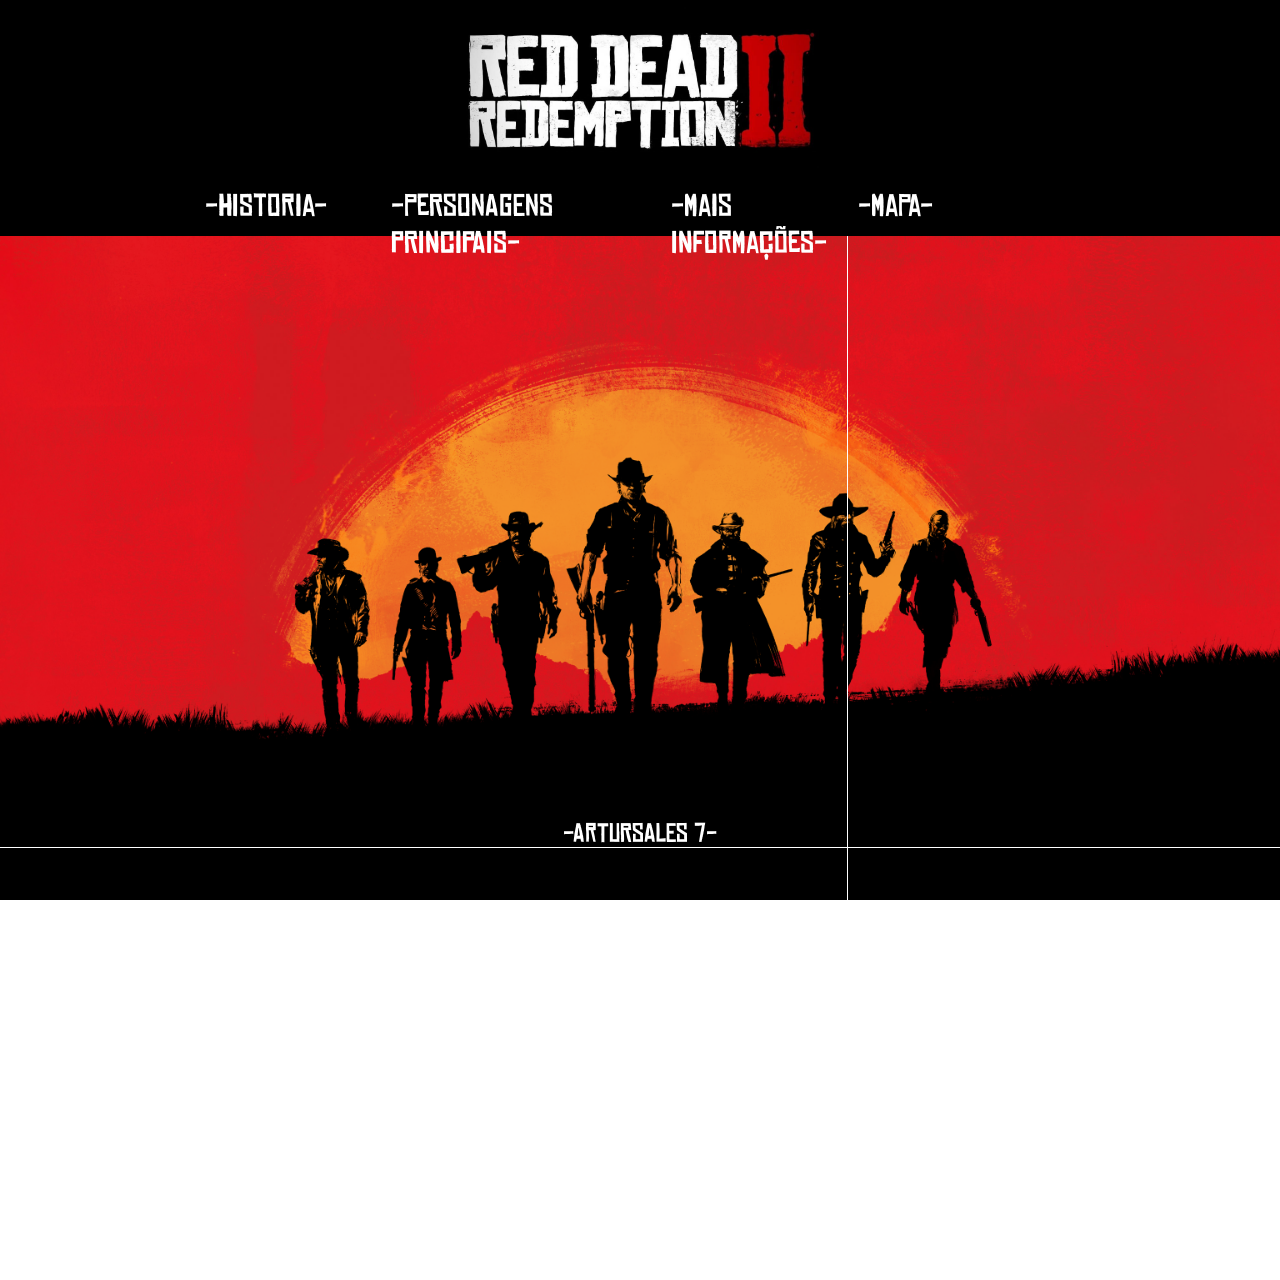
<file: rdr2/index.html>
<!DOCTYPE html>
<html lang="en">
  <head>
    <meta charset="UTF-8" />
    <meta name="viewport" content="width=device-width, initial-scale=1.0" />
    <link rel="icon" type="image/x-icon" href="ICON.SVG" />
    <link rel="stylesheet" href="index.css" />
    <title>Red Dead Redemption</title>
  </head>
  <body>
    <div class="example">
      <div class="display">
        <img src="img/red-dead-redemption-2-logo.jpg" class="header" />
      </div>
      <div class="nav">
        <div class="barra">
          <a class="tex" href="historia.html">-Historia-</a>
          <a class="tex" href="personagens.html">-Personagens principais-</a>
          <a class="tex" href="maisinfo.html">-Mais informações-</a>
          <a class="tex" href="mapa.html">-Mapa-</a>
        </div>
      </div>
    </div>

    <div class="footer">
      <p><a href="">-ArturSales 7-</a></p>
    </div>
  </body>
</html>
</file>
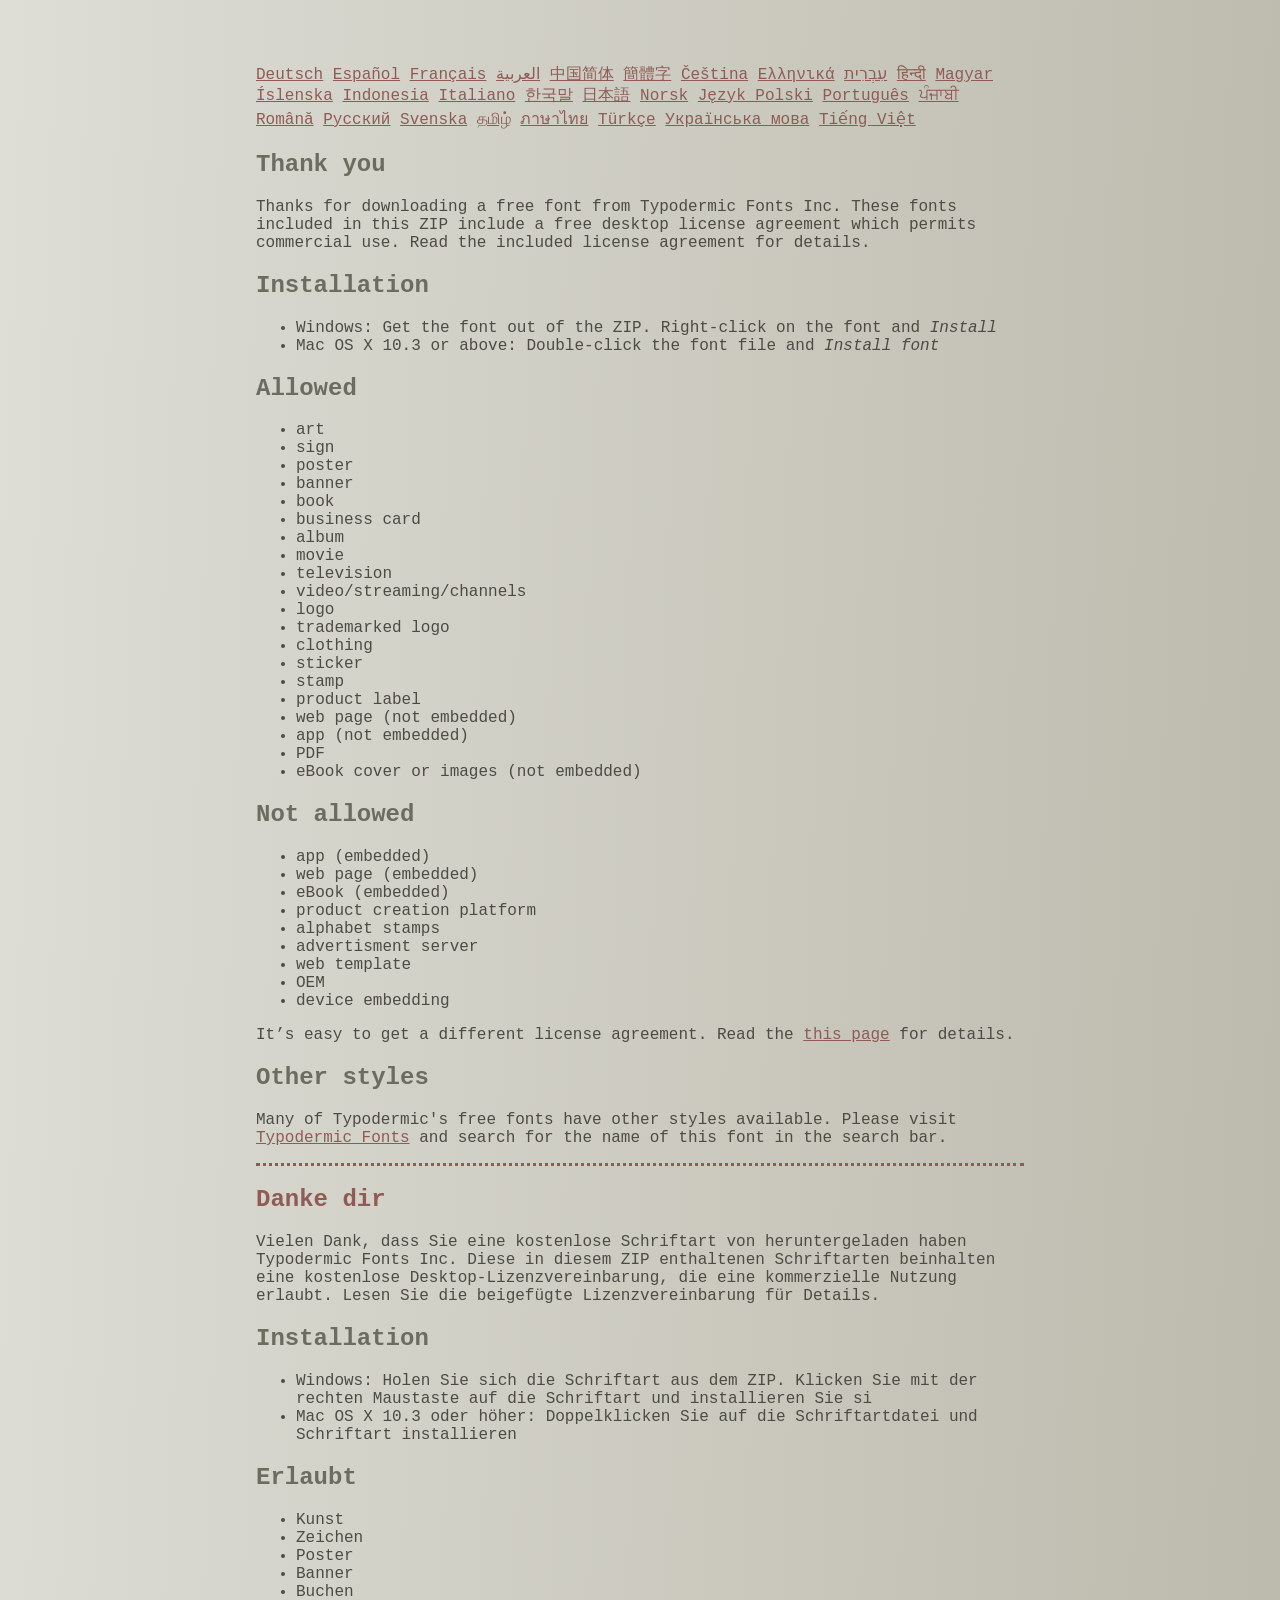
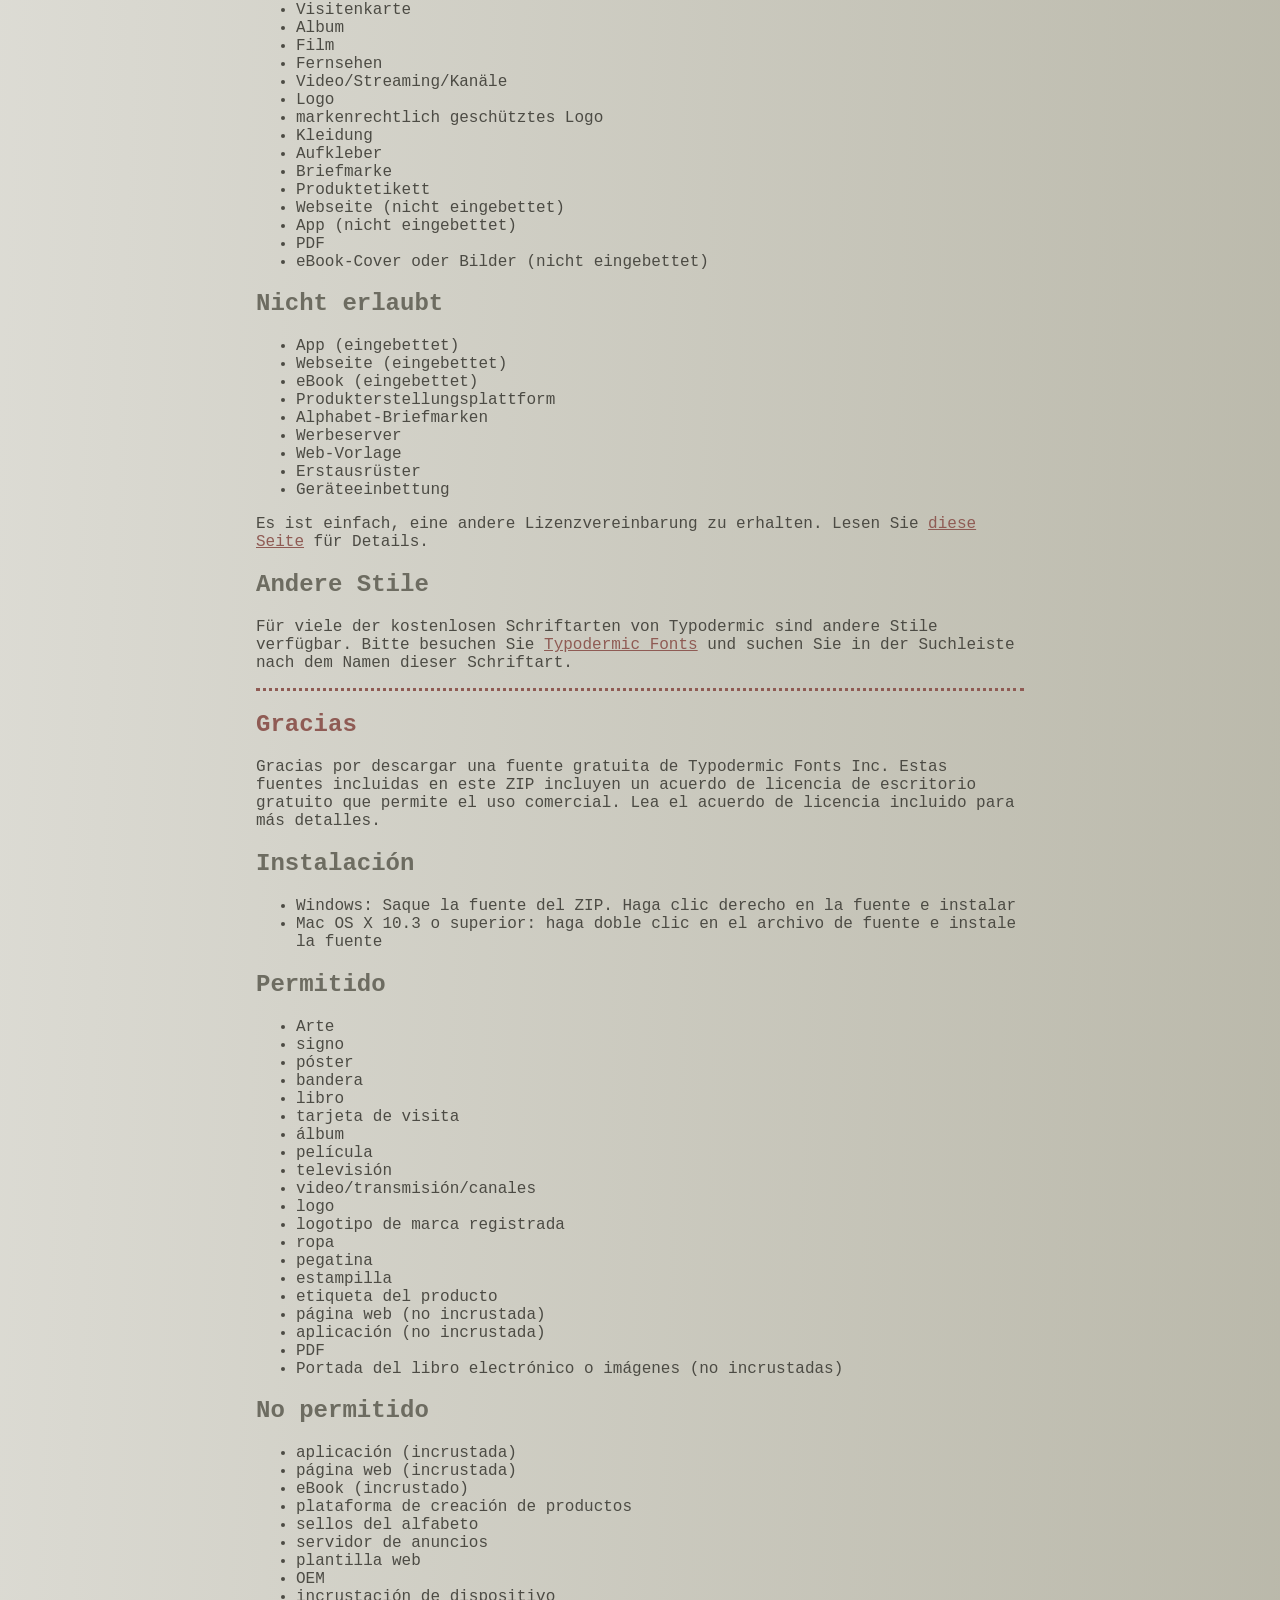
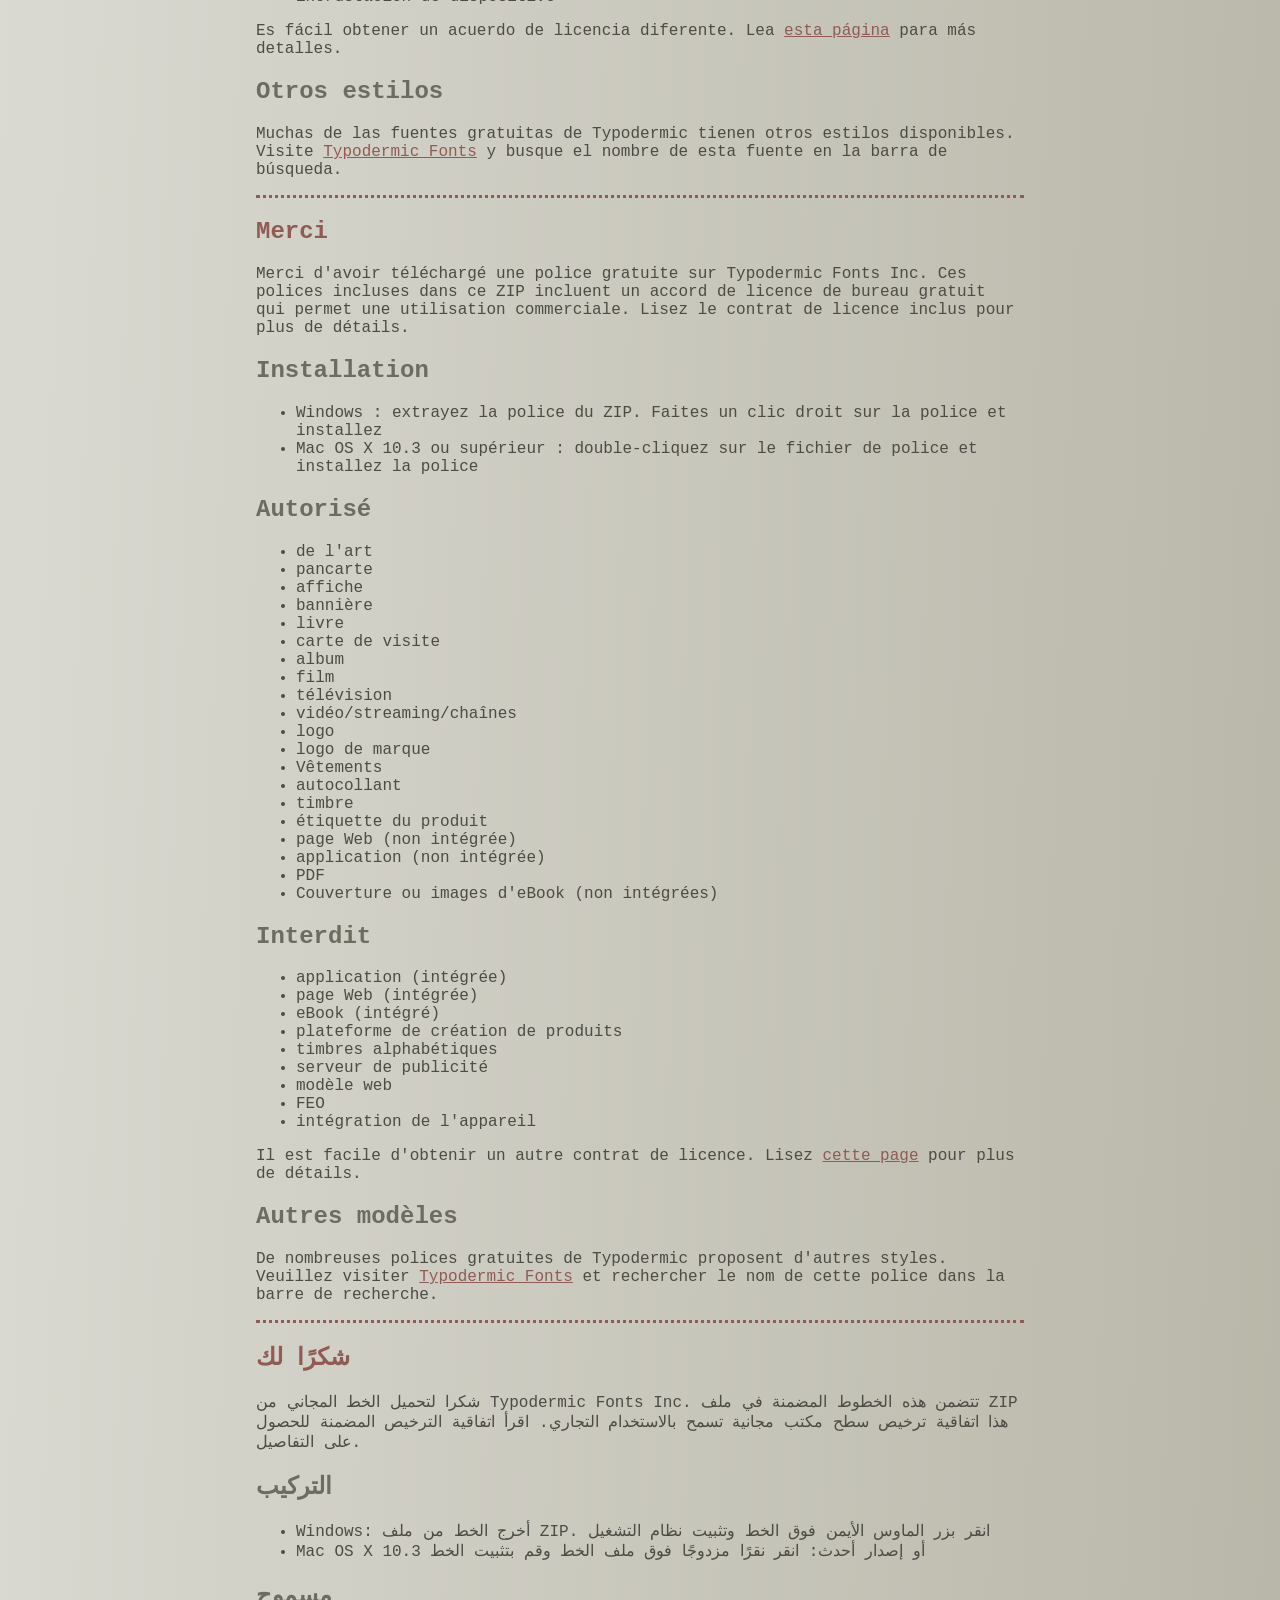
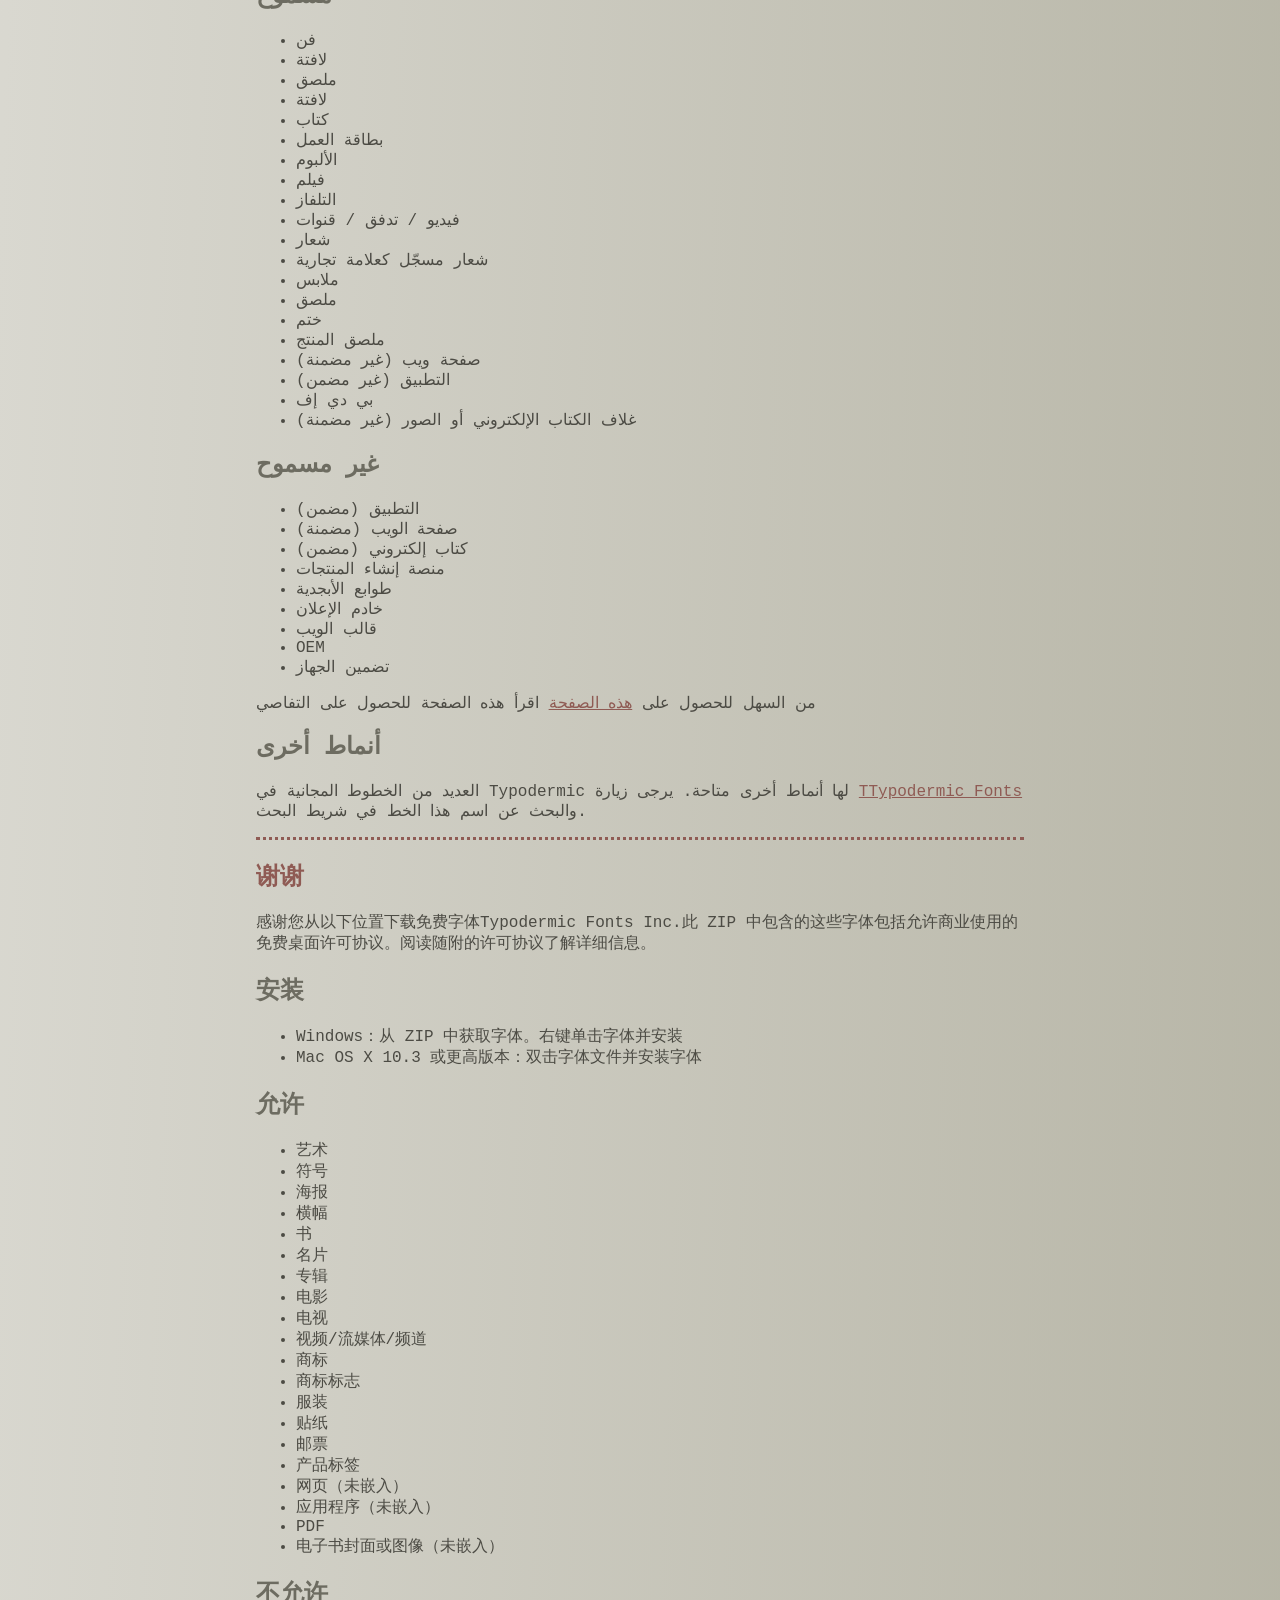
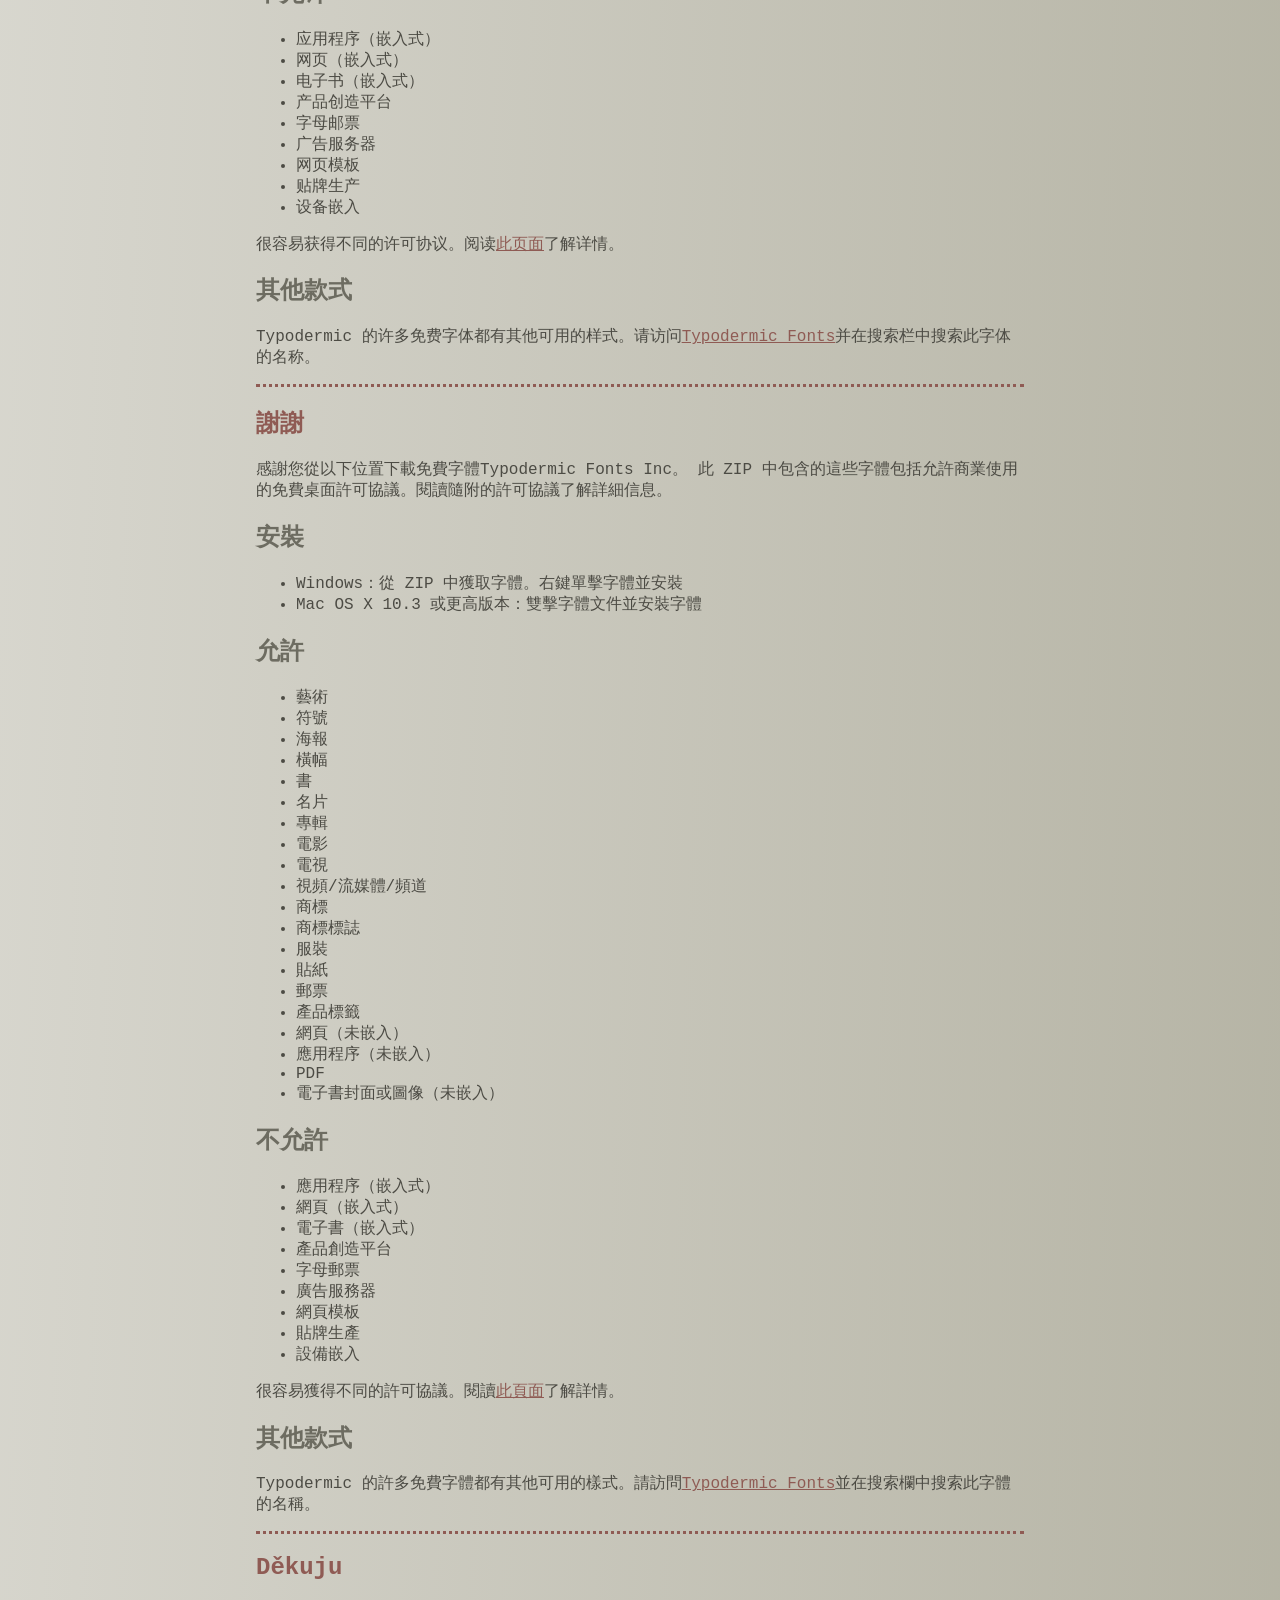
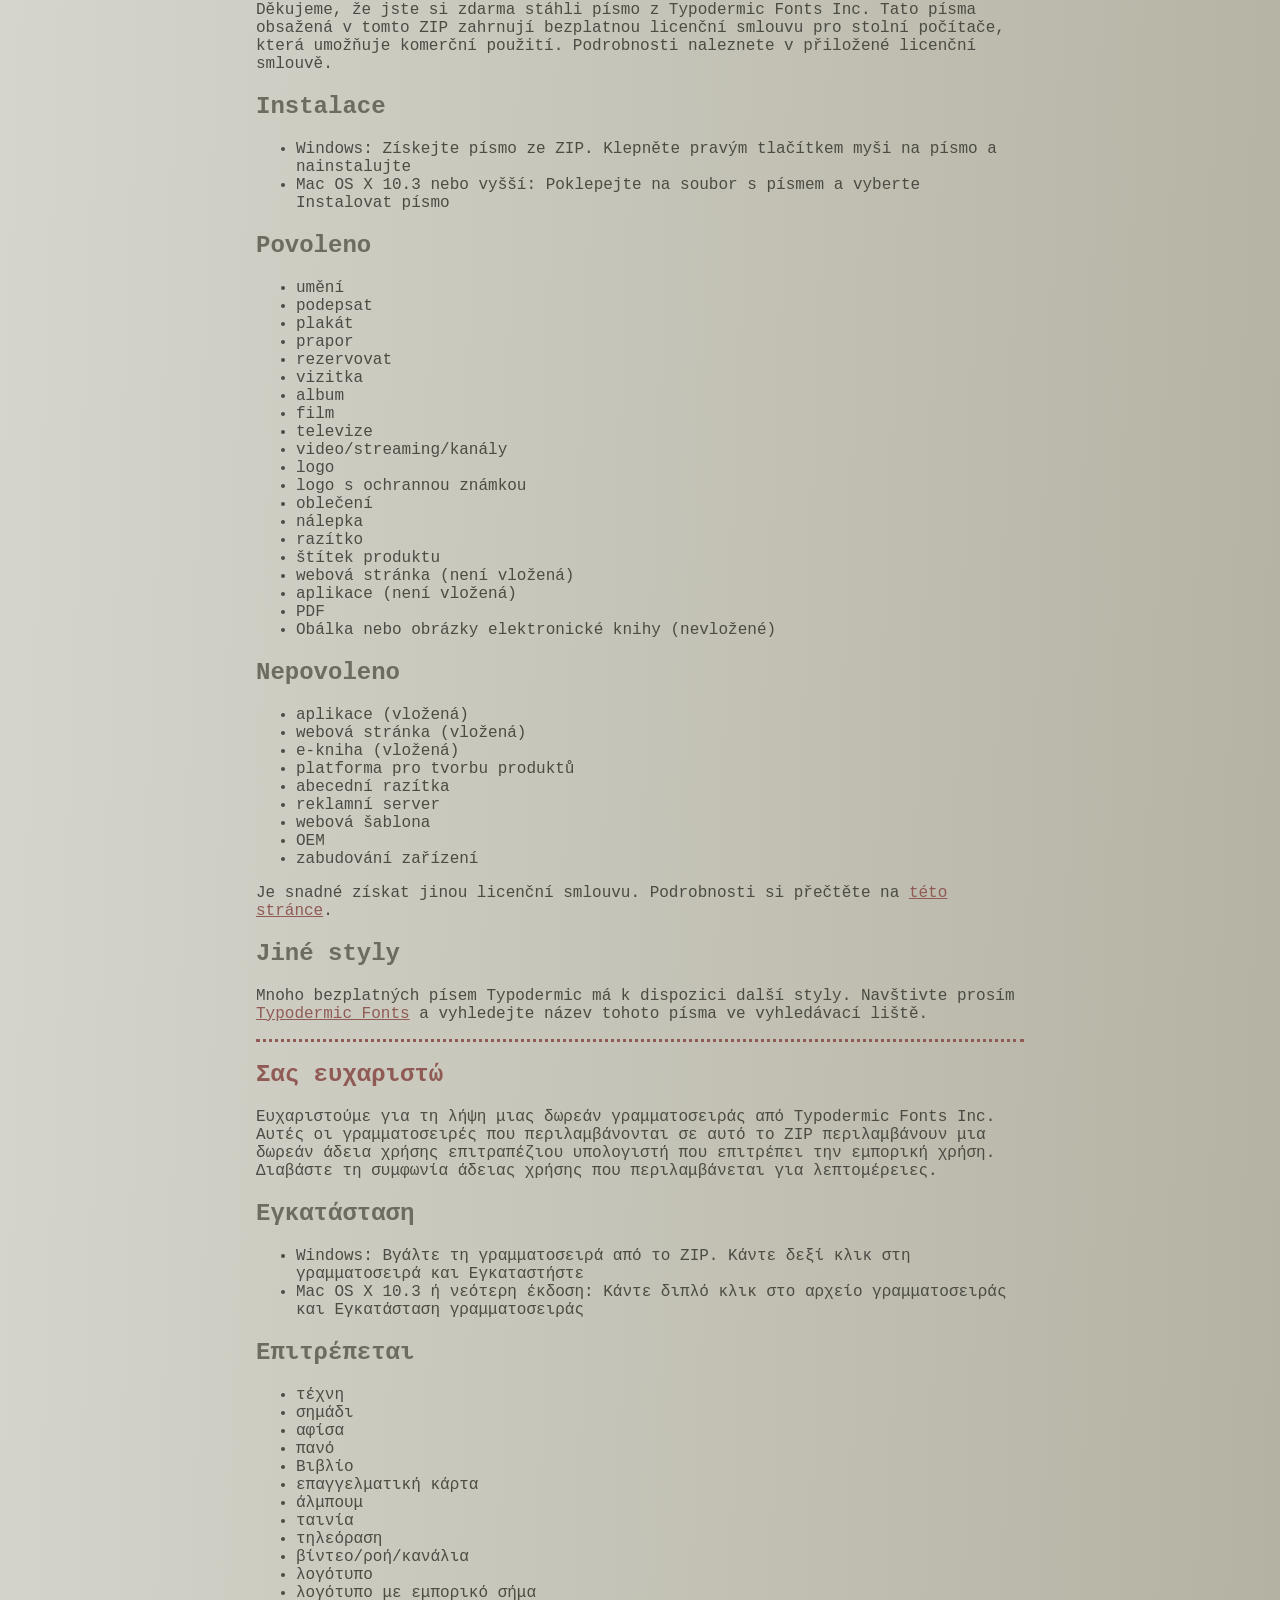
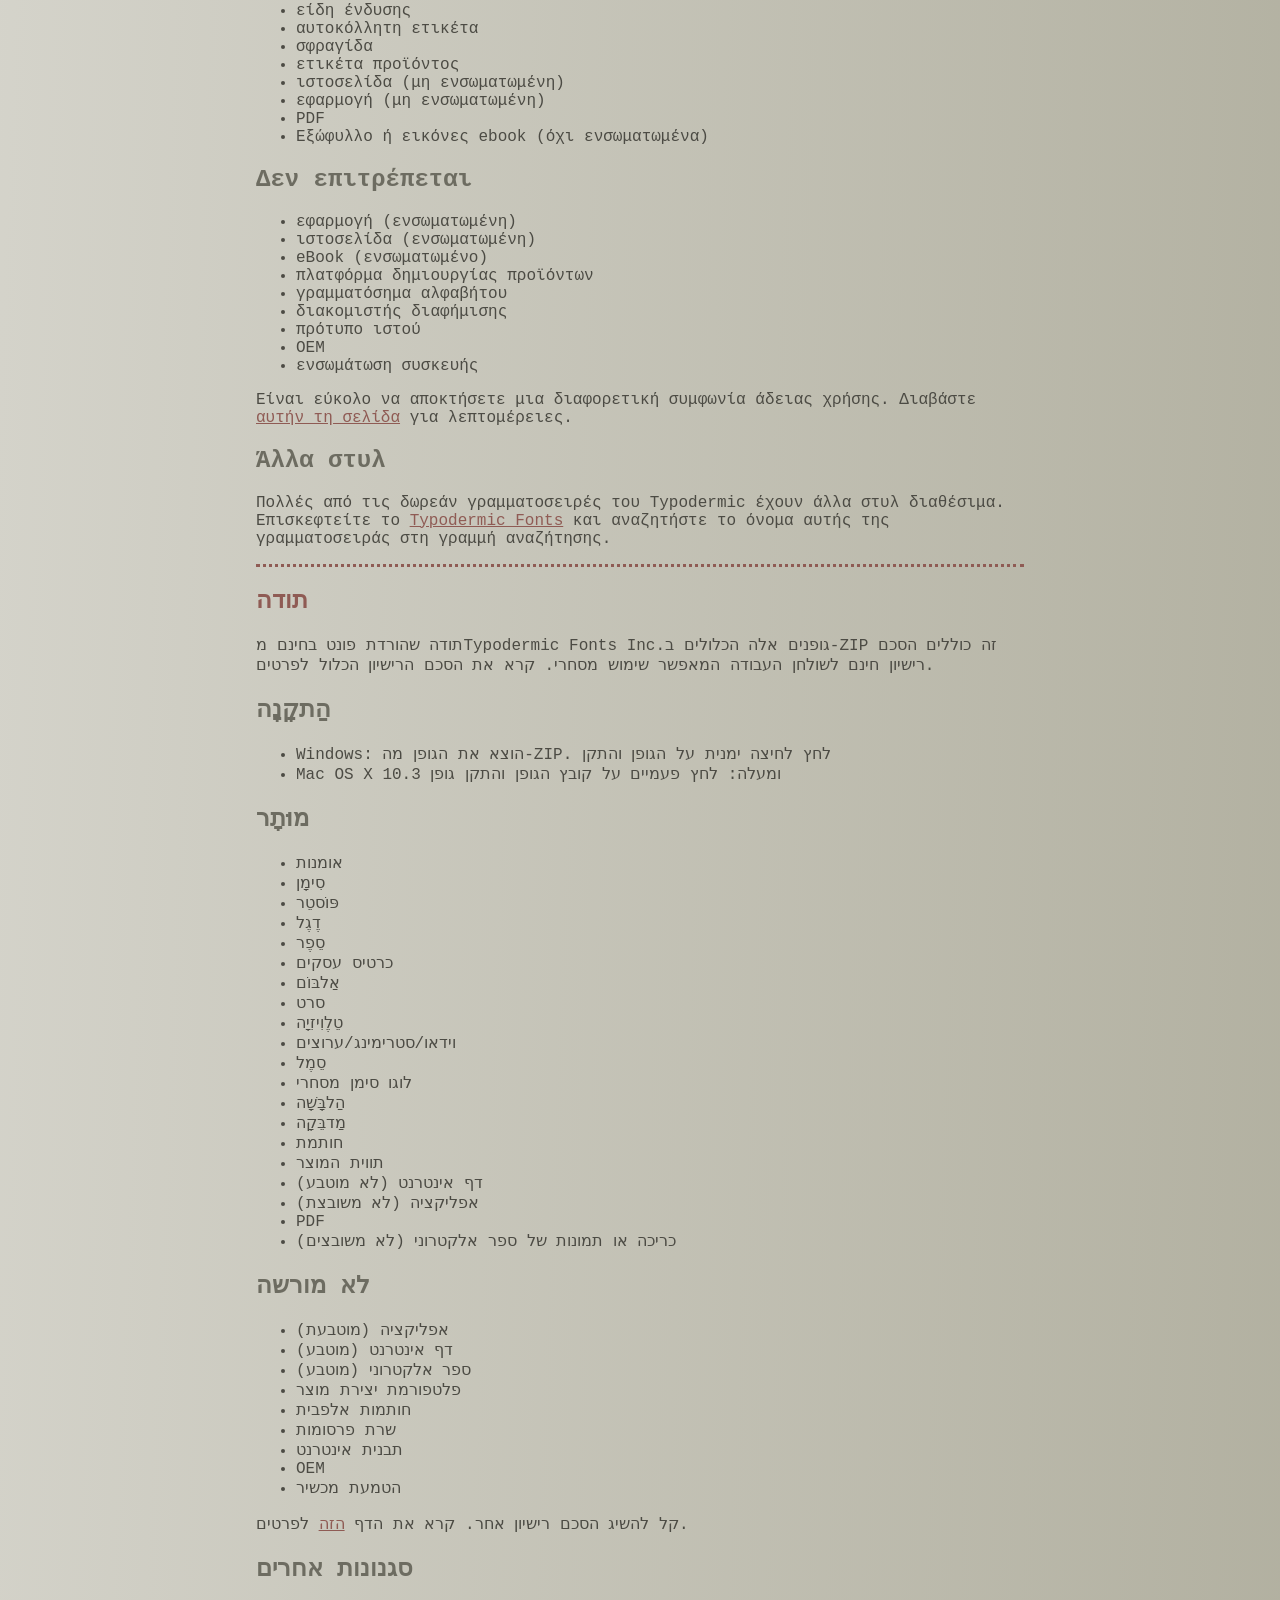
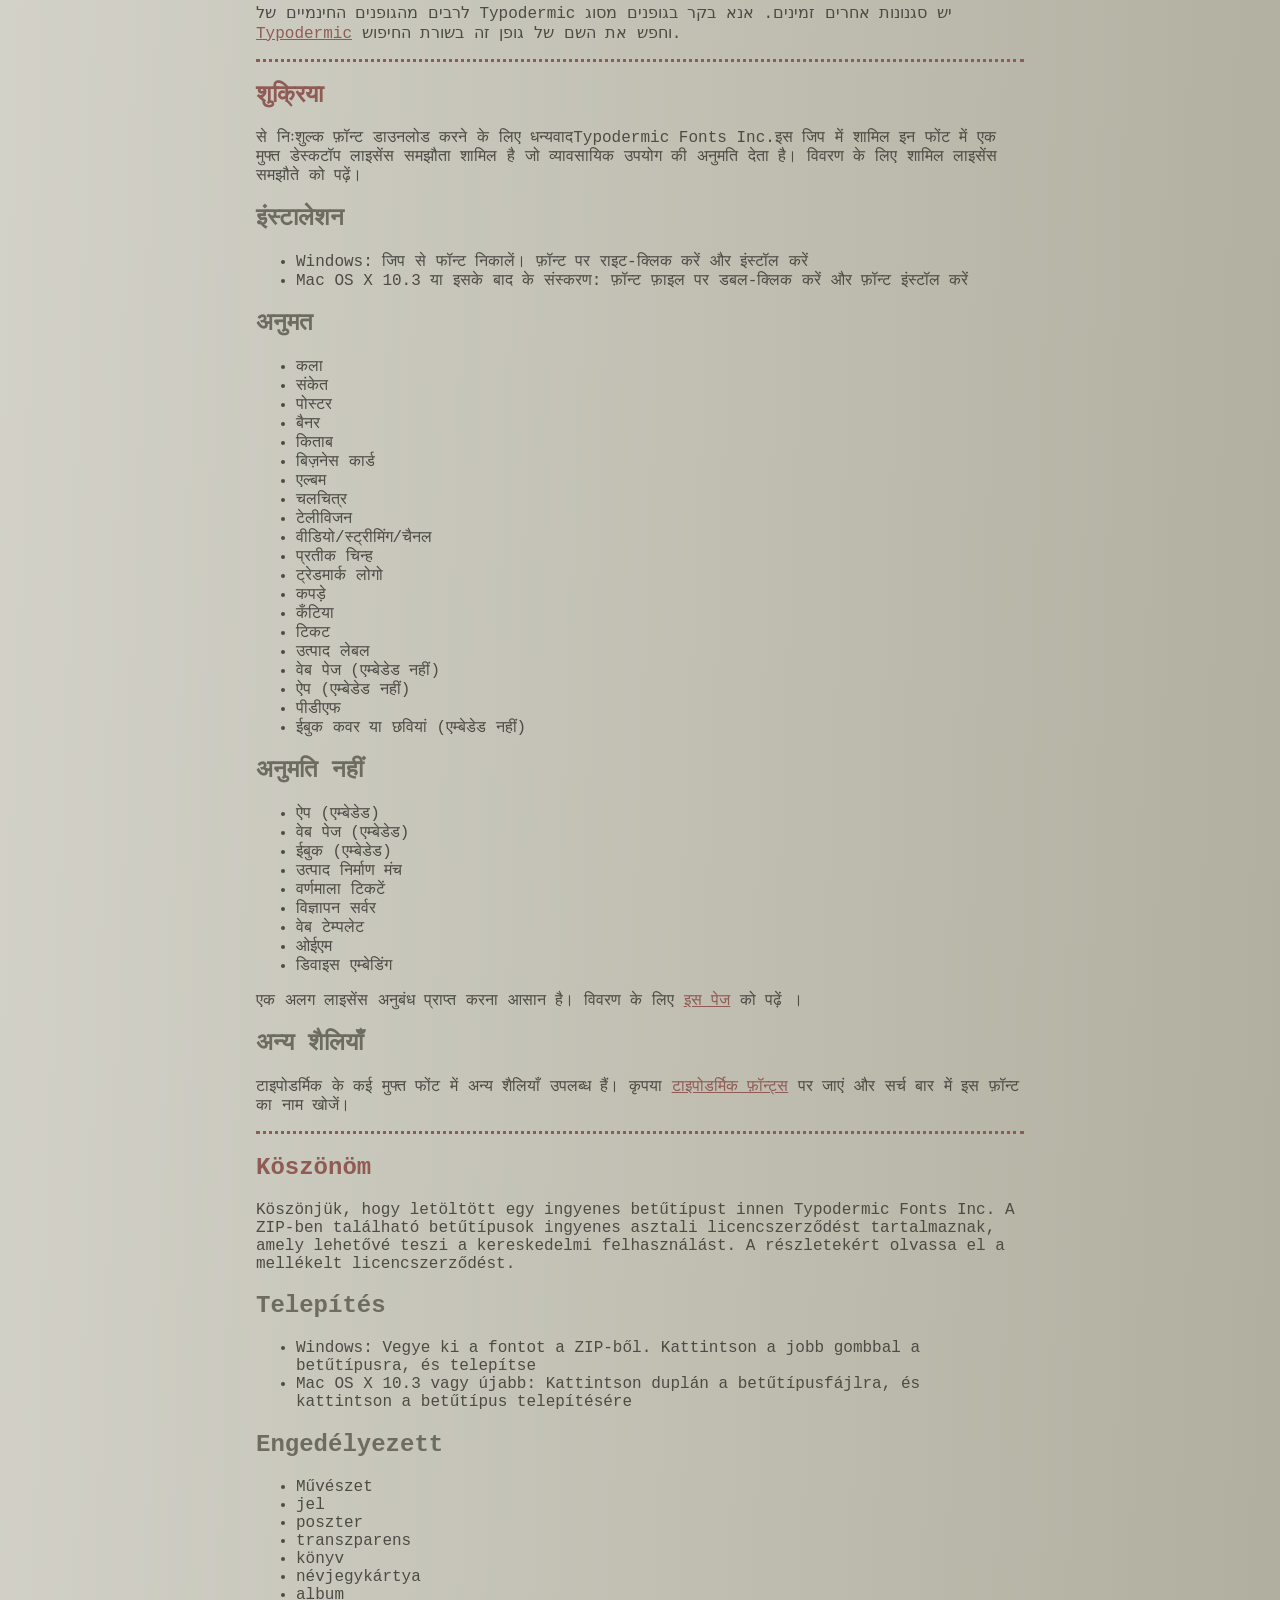
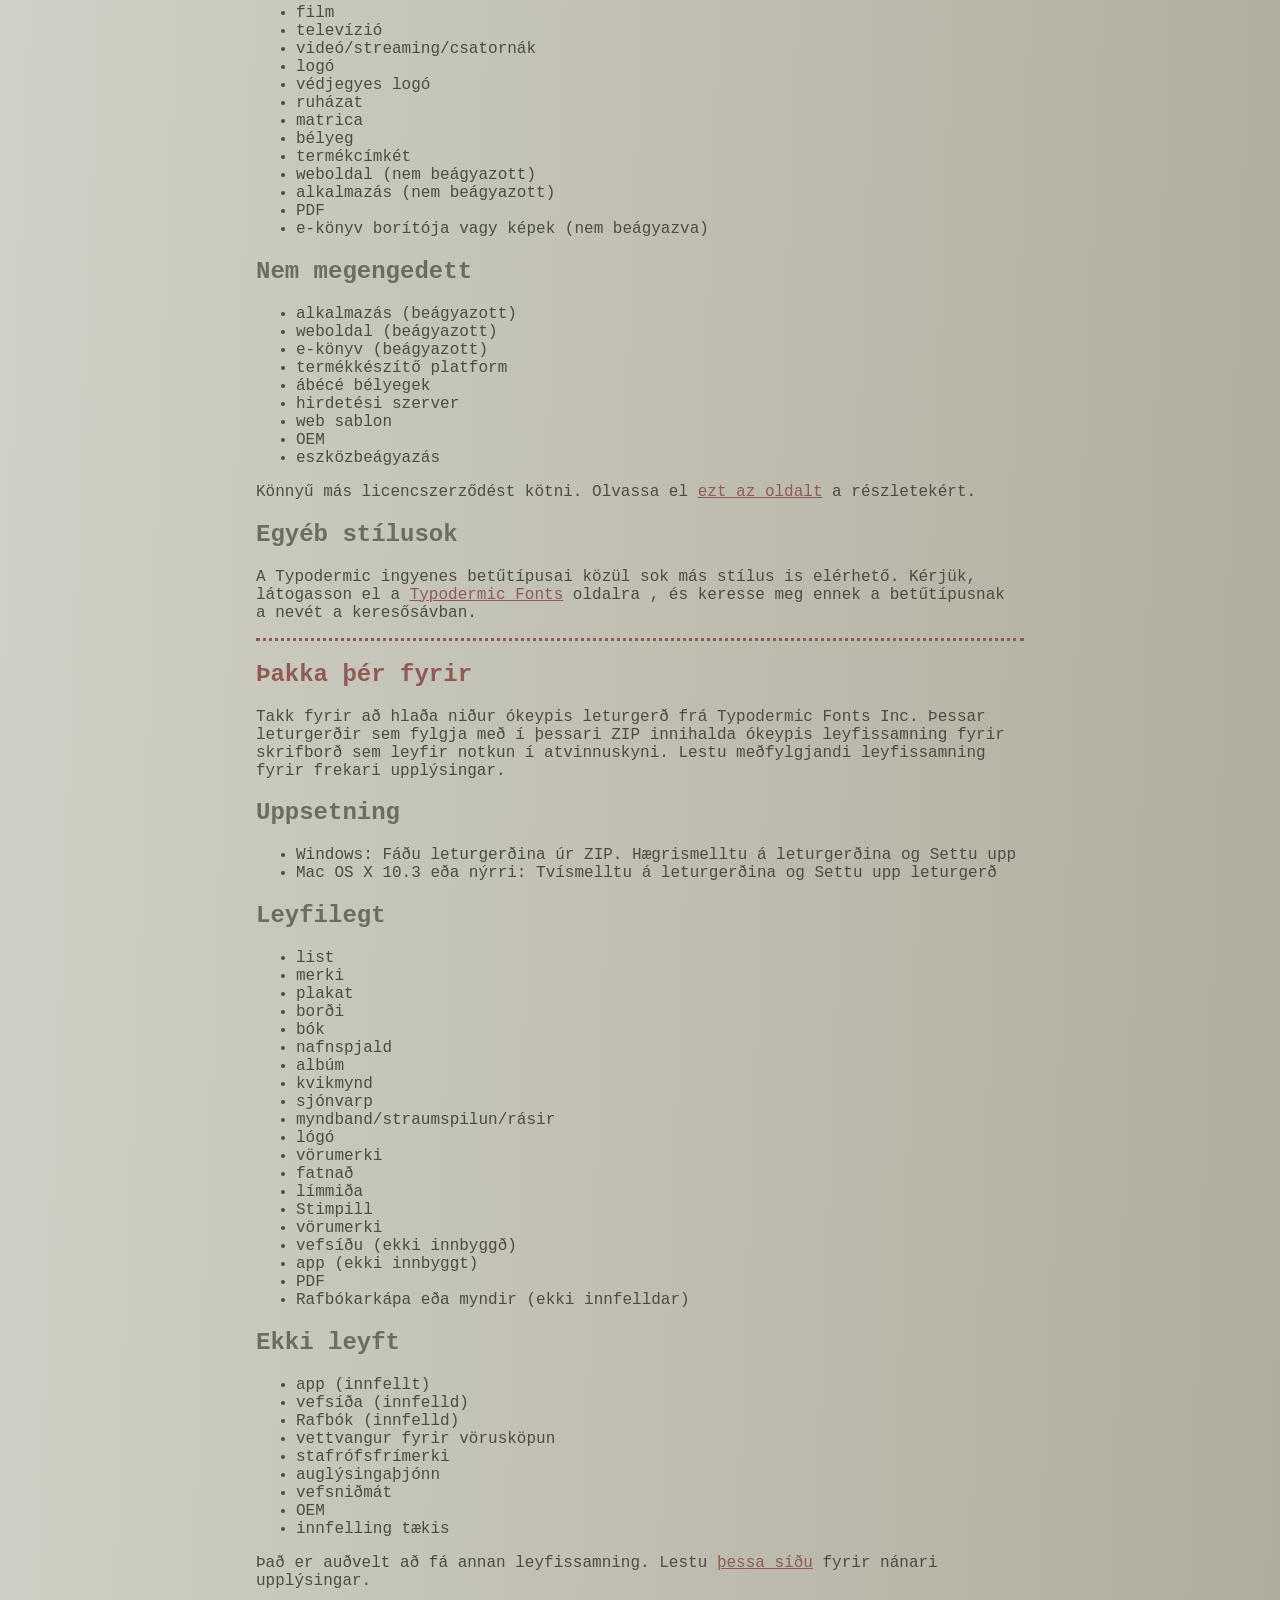
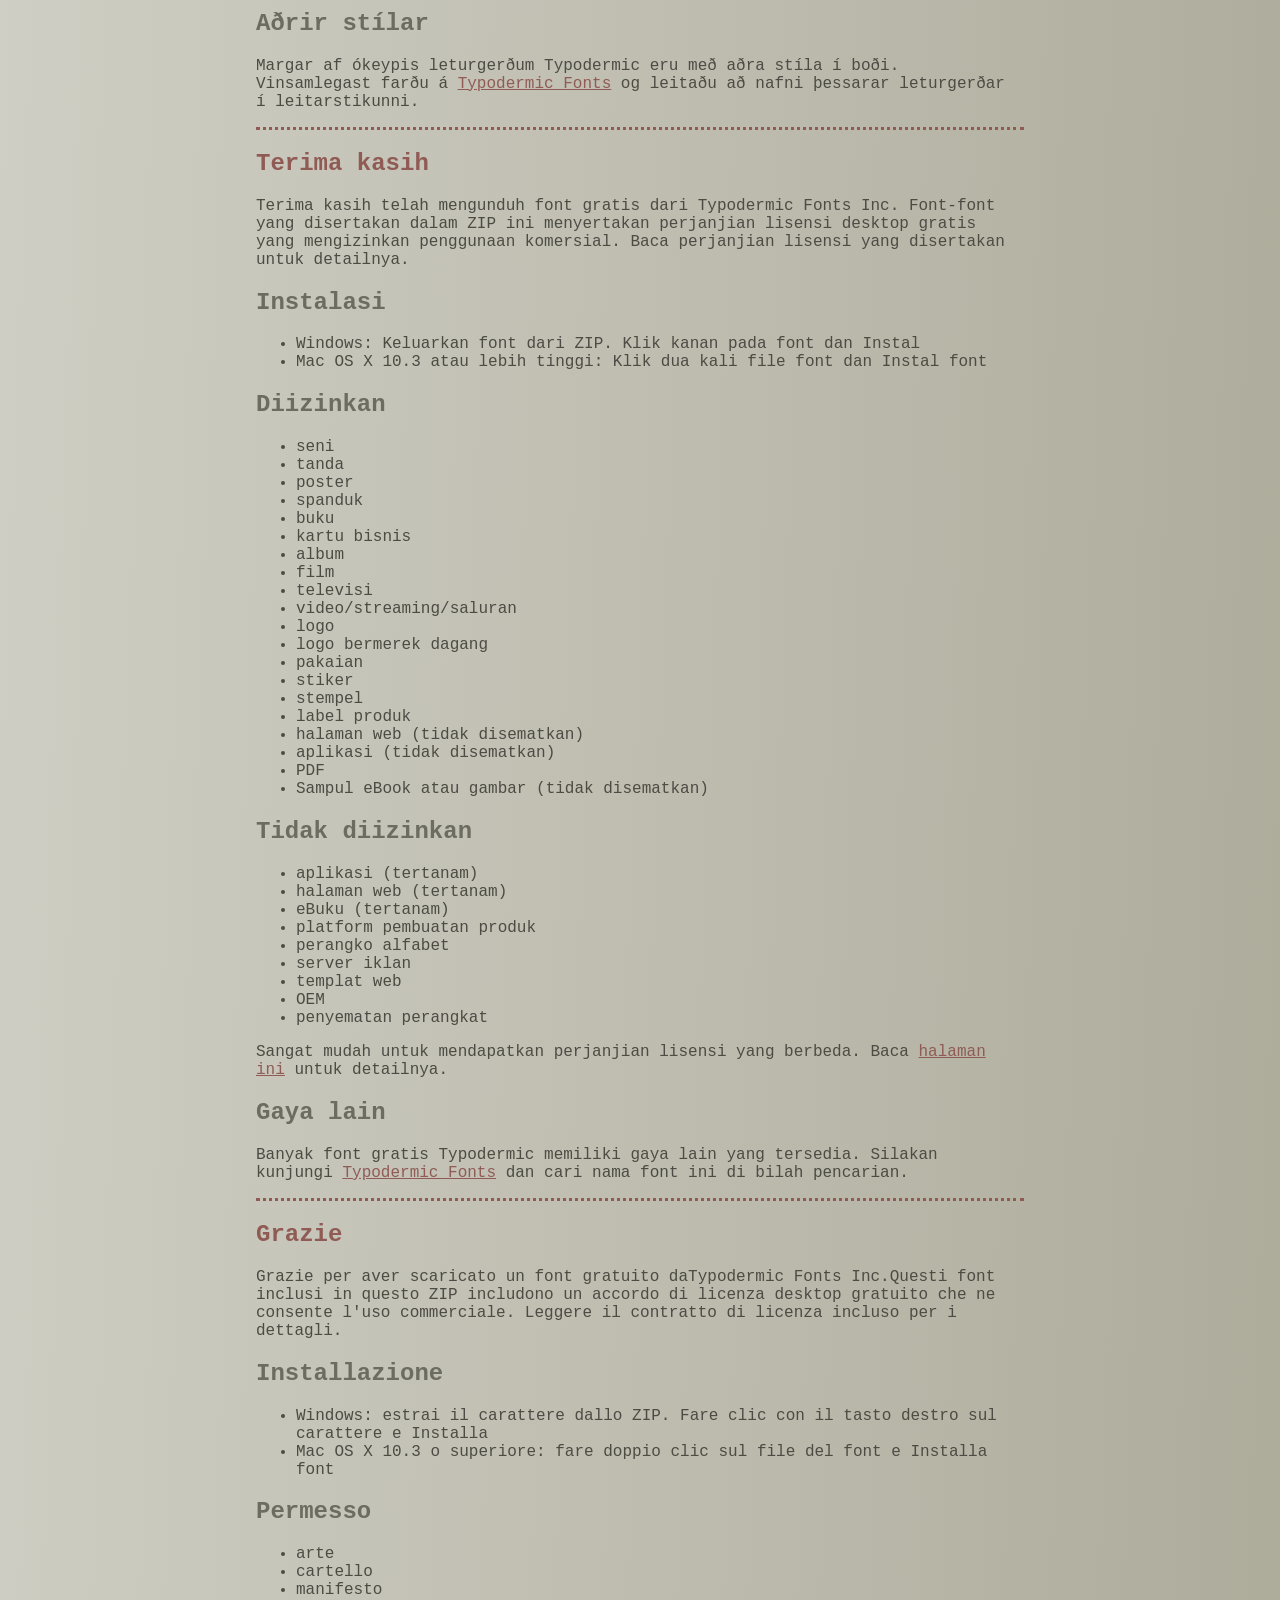
<file: read-this.html>
<head>
<meta http-equiv="Content-Type" content="text/html; charset=utf-8">
<title>Typodermic Fonts Inc. Free Font Instructions 2023</title>
<style type="text/css">
body {margin:30px 20% 120px 20%; padding:0px; font-family:Consolas, Courier, sans-serif; color:#4c4b44; background-color:#c2c1b3;
/* IE10 Consumer Preview */ 
background-image: -ms-linear-gradient(top left, #DEDDD6 0%, #9D9B87 100%);
/* Mozilla Firefox */ 
background-image: -moz-linear-gradient(top left, #DEDDD6 0%, #9D9B87 100%);
/* Opera */ 
background-image: -o-linear-gradient(top left, #DEDDD6 0%, #9D9B87 100%);
/* Webkit (Safari/Chrome 10) */ 
background-image: -webkit-gradient(linear, left top, right bottom, color-stop(0, #DEDDD6), color-stop(1, #9D9B87));
/* Webkit (Chrome 11+) */ 
background-image: -webkit-linear-gradient(top left, #DEDDD6 0%, #9D9B87 100%);
/* W3C Markup, IE10 Release Preview */ 
background-image: linear-gradient(to bottom right, #DEDDD6 0%, #9D9B87 100%);
	}
h2 {color:#6d6c61;}
a {color:#8f5b54;}
a:hover {color:#ffffff; background-color:#9a998c;}
hr.dotted {border: 0; border-top: 3px dotted #8f5b54;}
</style>
</head>

<body>

<br>

<p translate="no">
<a href="#German">Deutsch</a>
<a href="#Spanish">Español</a>
<a href="#French">Français</a>
<a href="#Arabic">العربية</a>
<a href="#Chinese">中国简体</a>
<a href="#Chinese(trad)">簡體字</a>
<a href="#Czech">Čeština</a>
<a href="#Greek">Ελληνικά</a>
<a href="#Hebrew">עִבְרִית</a>
<a href="#Hindi">हिन्दी</a>
<a href="#Hungarian">Magyar</a>
<a href="#Icelandic">Íslenska</a>
<a href="#Indonesian">Indonesia</a>
<a href="#Italian">Italiano</a>
<a href="#Korean">한국말</a>
<a href="#Japanese">日本語</a>
<a href="#Norwegian">Norsk</a>
<a href="#Polish">Język&nbsp;Polski</a>
<a href="#Portuguese">Português</a>
<a href="#Punjabi">ਪੰਜਾਬੀ</a>
<a href="#Romanian">Română</a>
<a href="#Russian">Русский</a>
<a href="#Swedish">Svenska</a>
<a href="#Tamil">தமிழ்</a>
<a href="#Thai">ภาษาไทย</a>
<a href="#Turkish">Türkçe</a>
<a href="#Ukrainian">Українська&nbsp;мова</a>
<a href="#Vietnamese">Tiếng&nbsp;Việt</a>
</p>

<h2>Thank you</h2>

<p>Thanks for downloading a free font from <span translate="no">Typodermic Fonts Inc.</span> These fonts included in this ZIP include a free desktop license agreement which permits commercial use. Read the included license agreement for details.</p>


<h2>Installation</h2>
<ul><li>Windows: Get the font out of the ZIP. Right-click on the font and <em>Install</em><li>Mac OS X 10.3 or above: Double-click the font file and <em>Install font</em></ul>

<h2>Allowed</h2>

<ul>
<li>art</li>
<li>sign</li>
<li>poster</li>
<li>banner</li>
<li>book</li>
<li>business card</li>
<li>album</li>
<li>movie</li>
<li>television</li>
<li>video/streaming/channels</li>
<li>logo</li>
<li>trademarked logo</li>
<li>clothing</li>
<li>sticker</li>
<li>stamp</li>
<li>product label</li>
<li>web page (not embedded)</li>
<li>app (not embedded)</li>
<li>PDF</li>
<li>eBook cover or images (not embedded)</li>
</ul>

<h2>Not allowed</h2>

<ul>
<li>app (embedded)</li>
<li>web page (embedded)</li>
<li>eBook (embedded)</li>
<li>product creation platform</li>
<li>alphabet stamps</li>
<li>advertisment server</li>
<li>web template</li>
<li>OEM</li>
<li>device embedding</li>
</ul>

<p>It&rsquo;s easy to get a different license agreement. Read the <a href="https://typodermicfonts.com/license/">this page</a> for details. </p>

<h2>Other styles</h2>

<p>Many of Typodermic's free fonts have other styles available. Please visit <a href="https://typodermicfonts.com">Typodermic Fonts</a> and search for the name of this font in the search bar.</p>

<hr class="dotted">

<h2><a id="German">Danke dir</a></h2>

<p>Vielen Dank, dass Sie eine kostenlose Schriftart von heruntergeladen haben Typodermic Fonts Inc. Diese in diesem ZIP enthaltenen Schriftarten beinhalten eine kostenlose Desktop-Lizenzvereinbarung, die eine kommerzielle Nutzung erlaubt. Lesen Sie die beigefügte Lizenzvereinbarung für Details.</p>


<h2>Installation</h2>
<ul><li>Windows: Holen Sie sich die Schriftart aus dem ZIP. Klicken Sie mit der rechten Maustaste auf die Schriftart und installieren Sie si<li>Mac OS X 10.3 oder höher: Doppelklicken Sie auf die Schriftartdatei und Schriftart installieren </ul>

<h2>Erlaubt</h2>

<ul>
<li>Kunst</li>
<li>Zeichen</li>
<li>Poster</li>
<li>Banner</li>
<li>Buchen</li>
<li>Visitenkarte</li>
<li>Album</li>
<li>Film</li>
<li>Fernsehen</li>
<li>Video/Streaming/Kanäle</li>
<li>Logo</li>
<li>markenrechtlich geschütztes Logo</li>
<li>Kleidung</li>
<li>Aufkleber</li>
<li>Briefmarke</li>
<li>Produktetikett</li>
<li>Webseite (nicht eingebettet)</li>
<li>App (nicht eingebettet)</li>
<li>PDF</li>
<li>eBook-Cover oder Bilder (nicht eingebettet)</li>
</ul>

<h2>Nicht erlaubt</h2>

<ul>
<li>App (eingebettet)</li>
<li>Webseite (eingebettet)</li>
<li>eBook (eingebettet)</li>
<li>Produkterstellungsplattform</li>
<li>Alphabet-Briefmarken</li>
<li>Werbeserver</li>
<li>Web-Vorlage</li>
<li>Erstausrüster</li>
<li>Geräteeinbettung</li>
</ul>

<p>Es ist einfach, eine andere Lizenzvereinbarung zu erhalten. Lesen Sie <a href="https://typodermicfonts.com/license/">diese Seite</a> für Details.</p>

<h2>Andere Stile</h2>

<p>Für viele der kostenlosen Schriftarten von Typodermic sind andere Stile verfügbar. Bitte besuchen Sie <a href="https://typodermicfonts.com">Typodermic Fonts</a> und suchen Sie in der Suchleiste nach dem Namen dieser Schriftart.</p>


<hr class="dotted">

<h2><a id="Spanish">Gracias</a></h2>

<p>Gracias por descargar una fuente gratuita de Typodermic Fonts Inc. Estas fuentes incluidas en este ZIP incluyen un acuerdo de licencia de escritorio gratuito que permite el uso comercial. Lea el acuerdo de licencia incluido para más detalles.</p>


<h2>Instalación</h2>
<ul><li>Windows: Saque la fuente del ZIP. Haga clic derecho en la fuente e instalar <li>Mac OS X 10.3 o superior: haga doble clic en el archivo de fuente e instale la fuente</ul>

<h2>Permitido</h2>

<ul>
<li>Arte</li>
<li>signo</li>
<li>póster</li>
<li>bandera</li>
<li>libro</li>
<li>tarjeta de visita</li>
<li>álbum</li>
<li>película</li>
<li>televisión</li>
<li>video/transmisión/canales</li>
<li>logo</li>
<li>logotipo de marca registrada</li>
<li>ropa</li>
<li>pegatina</li>
<li>estampilla</li>
<li>etiqueta del producto</li>
<li>página web (no incrustada)</li>
<li>aplicación (no incrustada)</li>
<li>PDF</li>
<li>Portada del libro electrónico o imágenes (no incrustadas)</li>
</ul>


<h2>No permitido</h2>

<ul>
<li>aplicación (incrustada)</li>
<li>página web (incrustada)</li>
<li>eBook (incrustado)</li>
<li>plataforma de creación de productos</li>
<li>sellos del alfabeto</li>
<li>servidor de anuncios</li>
<li>plantilla web</li>
<li>OEM</li>
<li>incrustación de dispositivo</li>
</ul>

<p>Es fácil obtener un acuerdo de licencia diferente. Lea <a href="https://typodermicfonts.com/license/">esta página</a> para más detalles.</p>

<h2>Otros estilos</h2>

<p>Muchas de las fuentes gratuitas de Typodermic tienen otros estilos disponibles. Visite  <a href="https://typodermicfonts.com">Typodermic Fonts</a> y busque el nombre de esta fuente en la barra de búsqueda.</p>


<hr class="dotted">

<h2><a id="French">Merci</a></h2>

<p>Merci d'avoir téléchargé une police gratuite sur Typodermic Fonts Inc. Ces polices incluses dans ce ZIP incluent un accord de licence de bureau gratuit qui permet une utilisation commerciale. Lisez le contrat de licence inclus pour plus de détails.</p>


<h2>Installation</h2>
<ul><li>Windows : extrayez la police du ZIP. Faites un clic droit sur la police et installez<li>Mac OS X 10.3 ou supérieur : double-cliquez sur le fichier de police et installez la police</ul>
  



<h2>Autorisé</h2>

<ul>
<li>de l'art</li>
<li>pancarte</li>
<li>affiche</li>
<li>bannière</li>
<li>livre</li>
<li>carte de visite</li>
<li>album</li>
<li>film</li>
<li>télévision</li>
<li>vidéo/streaming/chaînes</li>
<li>logo</li>
<li>logo de marque</li>
<li>Vêtements</li>
<li>autocollant</li>
<li>timbre</li>
<li>étiquette du produit</li>
<li>page Web (non intégrée)</li>
<li>application (non intégrée)</li>
<li>PDF</li>
<li>Couverture ou images d'eBook (non intégrées)</li>
</ul>
 


<h2>Interdit</h2>

<ul>
<li>application (intégrée)</li>
<li>page Web (intégrée)</li>
<li>eBook (intégré)</li>
<li>plateforme de création de produits</li>
<li>timbres alphabétiques</li>
<li>serveur de publicité</li>
<li>modèle web</li>
<li>FEO</li>
<li>intégration de l'appareil</li>
</ul>

<p>Il est facile d'obtenir un autre contrat de licence. Lisez  <a href="https://typodermicfonts.com/license/">cette page</a> pour plus de détails.</p>

<h2>Autres modèles</h2>

<p>De nombreuses polices gratuites de Typodermic proposent d'autres styles. Veuillez visiter  <a href="https://typodermicfonts.com">Typodermic Fonts</a> et rechercher le nom de cette police dans la barre de recherche.</p>


<hr class="dotted">

<h2><a id="Arabic">شكرًا لك</a></h2>

<p>

شكرا لتحميل الخط المجاني من Typodermic Fonts Inc. تتضمن هذه الخطوط المضمنة في ملف ZIP هذا اتفاقية ترخيص سطح مكتب مجانية تسمح بالاستخدام التجاري. اقرأ اتفاقية الترخيص المضمنة للحصول على التفاصيل.</p>


<h2>التركيب</h2>
<ul><li>Windows: أخرج الخط من ملف ZIP. انقر بزر الماوس الأيمن فوق الخط وتثبيت
    نظام التشغيل <li>Mac OS X 10.3 أو إصدار أحدث: انقر نقرًا مزدوجًا فوق ملف الخط وقم بتثبيت الخط</em></ul>

<h2>مسموح</h2>

<ul>
<li>فن</li>
<li>لافتة</li>
<li>ملصق</li>
<li>لافتة</li>
<li>كتاب</li>
<li>بطاقة العمل</li>
<li>الألبوم</li>
<li>فيلم</li>
<li>التلفاز</li>
<li>فيديو / تدفق / قنوات</li>
<li>شعار</li>
<li>شعار مسجّل كعلامة تجارية</li>
<li>ملابس</li>
<li>ملصق</li>
<li>ختم</li>
<li>ملصق المنتج</li>
<li>صفحة ويب (غير مضمنة)</li>
<li>التطبيق (غير مضمن)</li>
<li>بي دي إف</li>
<li>غلاف الكتاب الإلكتروني أو الصور (غير مضمنة)</li>
</ul>

<h2>غير مسموح</h2>

<ul>
<li>التطبيق (مضمن)</li>
<li>صفحة الويب (مضمنة)</li>
<li>كتاب إلكتروني (مضمن)</li>
<li>منصة إنشاء المنتجات</li>
<li>طوابع الأبجدية</li>
<li>خادم الإعلان</li>
<li>قالب الويب</li>
<li>OEM</li>
<li>تضمين الجهاز</li>
</ul>

<p>من السهل  للحصول على <a href="https://typodermicfonts.com/license/">هذه الصفحة</a>  اقرأ هذه الصفحة للحصول على التفاصي</p>


<h2>أنماط أخرى</h2>

<p>العديد من الخطوط المجانية في Typodermic لها أنماط أخرى متاحة. يرجى زيارة <a href="https://typodermicfonts.com">TTypodermic Fonts</a> والبحث عن اسم هذا الخط في شريط البحث.</p>


<hr class="dotted">

<h2><a id="Chinese">谢谢</a></h2>

<p>感谢您从以下位置下载免费字体Typodermic Fonts Inc.此 ZIP 中包含的这些字体包括允许商业使用的免费桌面许可协议。阅读随附的许可协议了解详细信息。</p>


<h2>安装</h2>
<ul><li>Windows：从 ZIP 中获取字体。右键单击字体并安装<li>Mac OS X 10.3 或更高版本：双击字体文件并安装字体 </ul>

<h2>允许</h2>





<ul>
<li>艺术</li>
<li>符号</li>
<li>海报</li>
<li>横幅</li>
<li>书</li>
<li>名片</li>
<li>专辑</li>
<li>电影</li>
<li>电视</li>
<li>视频/流媒体/频道</li>
<li>商标</li>
<li>商标标志</li>
<li>服装</li>
<li>贴纸</li>
<li>邮票</li>
<li>产品标签</li>
<li>网页（未嵌入）</li>
<li>应用程序（未嵌入）</li>
<li>PDF</li>
<li>电子书封面或图像（未嵌入）</li>
</ul>

<h2>不允许</h2>

<ul>
<li>应用程序（嵌入式）</li>
<li>网页（嵌入式）</li>
<li>电子书（嵌入式）</li>
<li>产品创造平台</li>
<li>字母邮票</li>
<li>广告服务器</li>
<li>网页模板</li>
<li>贴牌生产</li>
<li>设备嵌入</li>
</ul>

<p>很容易获得不同的许可协议。阅读<a href="https://typodermicfonts.com/license/">此页面</a>了解详情。</p>

<h2>其他款式</h2>

<p>Typodermic 的许多免费字体都有其他可用的样式。请访问<a href="https://typodermicfonts.com">Typodermic Fonts</a>并在搜索栏中搜索此字体的名称。</p>


<hr class="dotted">

<h2><a id="Chinese(trad)">謝謝</a></h2>

<p>感謝您從以下位置下載免費字體Typodermic Fonts Inc。 此 ZIP 中包含的這些字體包括允許商業使用的免費桌面許可協議。閱讀隨附的許可協議了解詳細信息。</p>


<h2>安裝</h2>
<ul><li>Windows：從 ZIP 中獲取字體。右鍵單擊字體並安裝<li>Mac OS X 10.3 或更高版本：雙擊字體文件並安裝字體 </ul>

<h2>允許</h2>

<ul>
<li>藝術</li>
<li>符號</li>
<li>海報</li>
<li>橫幅</li>
<li>書</li>
<li>名片</li>
<li>專輯</li>
<li>電影</li>
<li>電視</li>
<li>視頻/流媒體/頻道</li>
<li>商標</li>
<li>商標標誌</li>
<li>服裝</li>
<li>貼紙</li>
<li>郵票</li>
<li>產品標籤</li>
<li>網頁（未嵌入）</li>
<li>應用程序（未嵌入）</li>
<li>PDF</li>
<li>電子書封面或圖像（未嵌入）</li>


</ul>

<h2>不允許</h2>

<ul>
<li>應用程序（嵌入式）</li>
<li>網頁（嵌入式）</li>
<li>電子書（嵌入式）</li>
<li>產品創造平台</li>
<li>字母郵票</li>
<li>廣告服務器</li>
<li>網頁模板</li>
<li>貼牌生產</li>
<li>設備嵌入</li>
</ul>

<p>很容易獲得不同的許可協議。閱讀<a href="https://typodermicfonts.com/license/">此頁面</a>了解詳情。</p>

<h2>其他款式</h2>

<p>Typodermic 的許多免費字體都有其他可用的樣式。請訪問<a href="https://typodermicfonts.com">Typodermic Fonts</a>並在搜索欄中搜索此字體的名稱。</p>


<hr class="dotted">

<h2><a id="Czech">Děkuju</a></h2>

<p>Děkujeme, že jste si zdarma stáhli písmo z Typodermic Fonts Inc. Tato písma obsažená v tomto ZIP zahrnují bezplatnou licenční smlouvu pro stolní počítače, která umožňuje komerční použití. Podrobnosti naleznete v přiložené licenční smlouvě.</p>


<h2>Instalace</h2>
<ul><li>Windows: Získejte písmo ze ZIP. Klepněte pravým tlačítkem myši na písmo a nainstalujte <li>Mac OS X 10.3 nebo vyšší: Poklepejte na soubor s písmem a vyberte Instalovat písmo </ul>

<h2>Povoleno</h2>

<ul>
<li>umění</li>
<li>podepsat</li>
<li>plakát</li>
<li>prapor</li>
<li>rezervovat</li>
<li>vizitka</li>
<li>album</li>
<li>film</li>
<li>televize</li>
<li>video/streaming/kanály</li>
<li>logo</li>
<li>logo s ochrannou známkou</li>
<li>oblečení</li>
<li>nálepka</li>
<li>razítko</li>
<li>štítek produktu</li>
<li>webová stránka (není vložená)</li>
<li>aplikace (není vložená)</li>
<li>PDF</li>
<li>Obálka nebo obrázky elektronické knihy (nevložené)</li>
</ul>

<h2>Nepovoleno</h2>

<ul>
<li>aplikace (vložená)</li>
<li>webová stránka (vložená)</li>
<li>e-kniha (vložená)</li>
<li>platforma pro tvorbu produktů</li>
<li>abecední razítka</li>
<li>reklamní server</li>
<li>webová šablona</li>
<li>OEM</li>
<li>zabudování zařízení</li>
</ul>

<p>Je snadné získat jinou licenční smlouvu. Podrobnosti si přečtěte na <a href="https://typodermicfonts.com/license/">této stránce</a>.

<h2>Jiné styly</h2>

<p>Mnoho bezplatných písem Typodermic má k dispozici další styly. Navštivte prosím <a href="https://typodermicfonts.com">Typodermic Fonts</a> a vyhledejte název tohoto písma ve vyhledávací liště.</p>

<hr class="dotted">

<h2><a id="Greek">Σας ευχαριστώ</a></h2>

<p>Ευχαριστούμε για τη λήψη μιας δωρεάν γραμματοσειράς από Typodermic Fonts Inc. Αυτές οι γραμματοσειρές που περιλαμβάνονται σε αυτό το ZIP περιλαμβάνουν μια δωρεάν άδεια χρήσης επιτραπέζιου υπολογιστή που επιτρέπει την εμπορική χρήση. Διαβάστε τη συμφωνία άδειας χρήσης που περιλαμβάνεται για λεπτομέρειες.</p>


<h2>Εγκατάσταση</h2>
<ul><li>Windows: Βγάλτε τη γραμματοσειρά από το ZIP. Κάντε δεξί κλικ στη γραμματοσειρά και Εγκαταστήστε <li>Mac OS X 10.3 ή νεότερη έκδοση: Κάντε διπλό κλικ στο αρχείο γραμματοσειράς και Εγκατάσταση γραμματοσειράς</ul>

<h2>Επιτρέπεται</h2>

<ul>
<li>τέχνη</li>
<li>σημάδι</li>
<li>αφίσα</li>
<li>πανό</li>
<li>Βιβλίο</li>
<li>επαγγελματική κάρτα</li>
<li>άλμπουμ</li>
<li>ταινία</li>
<li>τηλεόραση</li>
<li>βίντεο/ροή/κανάλια</li>
<li>λογότυπο</li>
<li>λογότυπο με εμπορικό σήμα</li>
<li>είδη ένδυσης</li>
<li>αυτοκόλλητη ετικέτα</li>
<li>σφραγίδα</li>
<li>ετικέτα προϊόντος</li>
<li>ιστοσελίδα (μη ενσωματωμένη)</li>
<li>εφαρμογή (μη ενσωματωμένη)</li>
<li>PDF</li>
<li>Εξώφυλλο ή εικόνες ebook (όχι ενσωματωμένα)</li>
</ul>

<h2>Δεν επιτρέπεται</h2>

<ul>
<li>εφαρμογή (ενσωματωμένη)</li>
<li>ιστοσελίδα (ενσωματωμένη)</li>
<li>eBook (ενσωματωμένο)</li>
<li>πλατφόρμα δημιουργίας προϊόντων</li>
<li>γραμματόσημα αλφαβήτου</li>
<li>διακομιστής διαφήμισης</li>
<li>πρότυπο ιστού</li>
<li>OEM</li>
<li>ενσωμάτωση συσκευής</li>
</ul>

<p>Είναι εύκολο να αποκτήσετε μια διαφορετική συμφωνία άδειας χρήσης. Διαβάστε <a href="https://typodermicfonts.com/license/">αυτήν τη σελίδα</a> για λεπτομέρειες.</p>

<h2>Άλλα στυλ</h2>

<p>Πολλές από τις δωρεάν γραμματοσειρές του Typodermic έχουν άλλα στυλ διαθέσιμα. Επισκεφτείτε το <a href="https://typodermicfonts.com">Typodermic Fonts</a> και αναζητήστε το όνομα αυτής της γραμματοσειράς στη γραμμή αναζήτησης.</p>


<hr class="dotted">

<h2><a id="Hebrew">תודה</a></h2>

<p>תודה שהורדת פונט בחינם מTypodermic Fonts Inc.גופנים אלה הכלולים ב-ZIP זה כוללים הסכם רישיון חינם לשולחן העבודה המאפשר שימוש מסחרי. קרא את הסכם הרישיון הכלול לפרטים.</p>


<h2>הַתקָנָה</h2>
<ul><li>Windows: הוצא את הגופן מה-ZIP. לחץ לחיצה ימנית על הגופן והתקן<li>Mac OS X 10.3 ומעלה: לחץ פעמיים על קובץ הגופן והתקן גופן</ul>

   
<h2>מוּתָר</h2>

<ul>
<li>אומנות</li>
<li>סִימָן</li>
<li>פּוֹסטֵר</li>
<li>דֶגֶל</li>
<li>סֵפֶר</li>
<li>כרטיס עסקים</li>
<li>אַלבּוֹם</li>
<li>סרט</li>
<li>טֵלֶוִיזִיָה</li>
<li>וידאו/סטרימינג/ערוצים</li>
<li>סֵמֶל</li>
<li>לוגו סימן מסחרי</li>
<li>הַלבָּשָׁה</li>
<li>מַדבֵּקָה</li>
<li>חותמת</li>
<li>תווית המוצר</li>
<li>דף אינטרנט (לא מוטבע)</li>
<li>אפליקציה (לא משובצת)</li>
<li>PDF</li>
<li>כריכה או תמונות של ספר אלקטרוני (לא משובצים)</li>
</ul>

<h2>לא מורשה</h2>

<ul>
<li>אפליקציה (מוטבעת)</li>
<li>דף אינטרנט (מוטבע)</li>
<li>ספר אלקטרוני (מוטבע)</li>
<li>פלטפורמת יצירת מוצר</li>
<li>חותמות אלפבית</li>
<li>שרת פרסומות</li>
<li>תבנית אינטרנט</li>
<li>OEM</li>
<li>הטמעת מכשיר</li>
</ul>

<p>קל להשיג הסכם רישיון אחר. קרא את הדף <a href="https://typodermicfonts.com/license/">הזה</a> לפרטים.</p>

<h2>סגנונות אחרים</h2>

<p>לרבים מהגופנים החינמיים של Typodermic יש סגנונות אחרים זמינים. אנא בקר בגופנים מסוג <a href="https://typodermicfonts.com">Typodermic</a> וחפש את השם של גופן זה בשורת החיפוש.</p>

<hr class="dotted">

<h2><a id="Hindi">शुक्रिया</a></h2>

<p>से निःशुल्क फ़ॉन्ट डाउनलोड करने के लिए धन्यवादTypodermic Fonts Inc.इस जिप में शामिल इन फोंट में एक मुफ्त डेस्कटॉप लाइसेंस समझौता शामिल है जो व्यावसायिक उपयोग की अनुमति देता है। विवरण के लिए शामिल लाइसेंस समझौते को पढ़ें।</p>


<h2>इंस्टालेशन</h2>
<ul><li>Windows: जिप से फॉन्ट निकालें। फ़ॉन्ट पर राइट-क्लिक करें और इंस्टॉल करें<li>Mac OS X 10.3 या इसके बाद के संस्करण: फ़ॉन्ट फ़ाइल पर डबल-क्लिक करें और फ़ॉन्ट इंस्टॉल करें </ul>

<h2>अनुमत</h2>

<ul>
<li>कला</li>
<li>संकेत</li>
<li>पोस्टर</li>
<li>बैनर</li>
<li>किताब</li>
<li>बिज़नेस कार्ड</li>
<li>एल्बम</li>
<li>चलचित्र</li>
<li>टेलीविजन</li>
<li>वीडियो/स्ट्रीमिंग/चैनल</li>
<li>प्रतीक चिन्ह</li>
<li>ट्रेडमार्क लोगो</li>
<li>कपड़े</li>
<li>कँटिया</li>
<li>टिकट</li>
<li>उत्पाद लेबल</li>
<li>वेब पेज (एम्बेडेड नहीं)</li>
<li>ऐप (एम्बेडेड नहीं)</li>
<li>पीडीएफ</li>
<li>ईबुक कवर या छवियां (एम्बेडेड नहीं)</li>
</ul>

<h2>अनुमति नहीं</h2>

<ul>
<li>ऐप (एम्बेडेड)</li>
<li>वेब पेज (एम्बेडेड)</li>
<li>ईबुक (एम्बेडेड)</li>
<li>उत्पाद निर्माण मंच</li>
<li>वर्णमाला टिकटें</li>
<li>विज्ञापन सर्वर</li>
<li>वेब टेम्पलेट</li>
<li>ओईएम</li>
<li>डिवाइस एम्बेडिंग</li>
</ul>

<p>एक अलग लाइसेंस अनुबंध प्राप्त करना आसान है। विवरण के लिए <a href="https://typodermicfonts.com/license/">इस पेज</a> को पढ़ें ।</p>

<h2>अन्य शैलियाँ</h2>

<p>टाइपोडर्मिक के कई मुफ्त फोंट में अन्य शैलियाँ उपलब्ध हैं। कृपया <a href="https://typodermicfonts.com">टाइपोडर्मिक फ़ॉन्ट्स</a> पर जाएं और सर्च बार में इस फ़ॉन्ट का नाम खोजें।</p>


<hr class="dotted">

<h2><a id="Hungarian">Köszönöm</a></h2>

<p>Köszönjük, hogy letöltött egy ingyenes betűtípust innen Typodermic Fonts Inc. A ZIP-ben található betűtípusok ingyenes asztali licencszerződést tartalmaznak, amely lehetővé teszi a kereskedelmi felhasználást. A részletekért olvassa el a mellékelt licencszerződést.</p>


<h2>Telepítés</h2>
<ul><li>Windows: Vegye ki a fontot a ZIP-ből. Kattintson a jobb gombbal a betűtípusra, és telepítse <li>Mac OS X 10.3 vagy újabb: Kattintson duplán a betűtípusfájlra, és kattintson a betűtípus telepítésére </ul>

<h2>Engedélyezett</h2>

<ul>
<li>Művészet</li>
<li>jel</li>
<li>poszter</li>
<li>transzparens</li>
<li>könyv</li>
<li>névjegykártya</li>
<li>album</li>
<li>film</li>
<li>televízió</li>
<li>videó/streaming/csatornák</li>
<li>logó</li>
<li>védjegyes logó</li>
<li>ruházat</li>
<li>matrica</li>
<li>bélyeg</li>
<li>termékcímkét</li>
<li>weboldal (nem beágyazott)</li>
<li>alkalmazás (nem beágyazott)</li>
<li>PDF</li>
<li>e-könyv borítója vagy képek (nem beágyazva)</li>
</ul>

<h2>Nem megengedett</h2>

<ul>
<li>alkalmazás (beágyazott)</li>
<li>weboldal (beágyazott)</li>
<li>e-könyv (beágyazott)</li>
<li>termékkészítő platform</li>
<li>ábécé bélyegek</li>
<li>hirdetési szerver</li>
<li>web sablon</li>
<li>OEM</li>
<li>eszközbeágyazás</li>
</ul>

<p>Könnyű más licencszerződést kötni. Olvassa el <a href="https://typodermicfonts.com/license/">ezt az oldalt</a> a részletekért.</p>

<h2>Egyéb stílusok</h2>

<p>A Typodermic ingyenes betűtípusai közül sok más stílus is elérhető. Kérjük, látogasson el a <a href="https://typodermicfonts.com">Typodermic Fonts</a> oldalra , és keresse meg ennek a betűtípusnak a nevét a keresősávban.</p>


<hr class="dotted">

<h2><a id="Icelandic">Þakka þér fyrir</a></h2>

<p>Takk fyrir að hlaða niður ókeypis leturgerð frá Typodermic Fonts Inc. Þessar leturgerðir sem fylgja með í þessari ZIP innihalda ókeypis leyfissamning fyrir skrifborð sem leyfir notkun í atvinnuskyni. Lestu meðfylgjandi leyfissamning fyrir frekari upplýsingar.</p>

<h2>Uppsetning</h2>
<ul><li>Windows: Fáðu leturgerðina úr ZIP. Hægrismelltu á leturgerðina og Settu upp <li>Mac OS X 10.3 eða nýrri: Tvísmelltu á leturgerðina og Settu upp leturgerð</ul>

<h2>Leyfilegt</h2>

<ul>
<li>list</li>
<li>merki</li>
<li>plakat</li>
<li>borði</li>
<li>bók</li>
<li>nafnspjald</li>
<li>albúm</li>
<li>kvikmynd</li>
<li>sjónvarp</li>
<li>myndband/straumspilun/rásir</li>
<li>lógó</li>
<li>vörumerki</li>
<li>fatnað</li>
<li>límmiða</li>
<li>Stimpill</li>
<li>vörumerki</li>
<li>vefsíðu (ekki innbyggð)</li>
<li>app (ekki innbyggt)</li>
<li>PDF</li>
<li>Rafbókarkápa eða myndir (ekki innfelldar)</li>
</ul>

<h2>Ekki leyft</h2>

<ul>
<li>app (innfellt)</li>
<li>vefsíða (innfelld)</li>
<li>Rafbók (innfelld)</li>
<li>vettvangur fyrir vörusköpun</li>
<li>stafrófsfrímerki</li>
<li>auglýsingaþjónn</li>
<li>vefsniðmát</li>
<li>OEM</li>
<li>innfelling tækis</li>
</ul>

<p>Það er auðvelt að fá annan leyfissamning. Lestu <a href="https://typodermicfonts.com/license/">þessa síðu</a> fyrir nánari upplýsingar.</p>

<h2>Aðrir stílar</h2>

<p>Margar af ókeypis leturgerðum Typodermic eru með aðra stíla í boði. Vinsamlegast farðu á <a href="https://typodermicfonts.com">Typodermic Fonts</a> og leitaðu að nafni þessarar leturgerðar í leitarstikunni.</p>


<hr class="dotted">

<h2><a id="Indonesian">Terima kasih</a></h2>

<p>Terima kasih telah mengunduh font gratis dari Typodermic Fonts Inc. Font-font yang disertakan dalam ZIP ini menyertakan perjanjian lisensi desktop gratis yang mengizinkan penggunaan komersial. Baca perjanjian lisensi yang disertakan untuk detailnya.</p>


<h2>Instalasi</h2>
<ul><li>Windows: Keluarkan font dari ZIP. Klik kanan pada font dan Instal <li>Mac OS X 10.3 atau lebih tinggi: Klik dua kali file font dan Instal font </ul>

<h2>Diizinkan</h2>

<ul>
<li>seni</li>
<li>tanda</li>
<li>poster</li>
<li>spanduk</li>
<li>buku</li>
<li>kartu bisnis</li>
<li>album</li>
<li>film</li>
<li>televisi</li>
<li>video/streaming/saluran</li>
<li>logo</li>
<li>logo bermerek dagang</li>
<li>pakaian</li>
<li>stiker</li>
<li>stempel</li>
<li>label produk</li>
<li>halaman web (tidak disematkan)</li>
<li>aplikasi (tidak disematkan)</li>
<li>PDF</li>
<li>Sampul eBook atau gambar (tidak disematkan)</li>
</ul>

<h2>Tidak diizinkan</h2>

<ul>
<li>aplikasi (tertanam)</li>
<li>halaman web (tertanam)</li>
<li>eBuku (tertanam)</li>
<li>platform pembuatan produk</li>
<li>perangko alfabet</li>
<li>server iklan</li>
<li>templat web</li>
<li>OEM</li>
<li>penyematan perangkat</li>
</ul>

<p>Sangat mudah untuk mendapatkan perjanjian lisensi yang berbeda. Baca <a href="https://typodermicfonts.com/license/">halaman ini</a> untuk detailnya.</p>

<h2>Gaya lain</h2>

<p>Banyak font gratis Typodermic memiliki gaya lain yang tersedia. Silakan kunjungi <a href="https://typodermicfonts.com">Typodermic Fonts</a> dan cari nama font ini di bilah pencarian.</p>


<hr class="dotted">

<h2><a id="Italian">Grazie</a></h2>

<p>Grazie per aver scaricato un font gratuito daTypodermic Fonts Inc.Questi font inclusi in questo ZIP includono un accordo di licenza desktop gratuito che ne consente l'uso commerciale. Leggere il contratto di licenza incluso per i dettagli.</p>


<h2>Installazione</h2>
<ul><li>Windows: estrai il carattere dallo ZIP. Fare clic con il tasto destro sul carattere e Installa <li>Mac OS X 10.3 o superiore: fare doppio clic sul file del font e Installa font</ul>

<h2>Permesso</h2>

<ul>
<li>arte</li>
<li>cartello</li>
<li>manifesto</li>
<li>bandiera</li>
<li>prenotare</li>
<li>biglietto da visita</li>
<li>album</li>
<li>film</li>
<li>televisione</li>
<li>video/streaming/canali</li>
<li>logo</li>
<li>marchio registrato</li>
<li>capi di abbigliamento</li>
<li>etichetta</li>
<li>francobollo</li>
<li>etichetta del prodotto</li>
<li>pagina web (non incorporata)</li>
<li>app (non incorporata)</li>
<li>PDF</li>
<li>Copertina o immagini dell'eBook (non incorporate)</li>
</ul>

<h2>Non autorizzato</h2>

<ul>
<li>app (incorporata)</li>
<li>pagina web (incorporata)</li>
<li>eBook (incorporato)</li>
<li>piattaforma di creazione del prodotto</li>
<li>francobolli alfabetici</li>
<li>server pubblicitario</li>
<li>modello web</li>
<li>OEM</li>
<li>incorporamento del dispositivo</li>
</ul>

<p>È facile ottenere un contratto di licenza diverso. Leggi <a href="https://typodermicfonts.com/license/">questa pagina</a> per i dettagli.</p>

<h2>Altri stili</h2>

<p>Molti dei font gratuiti di Typodermic hanno altri stili disponibili. Si prega di visitare <a href="https://typodermicfonts.com">Typodermic Fonts</a> e cercare il nome di questo font nella barra di ricerca.</p>


<hr class="dotted">

<h2><a id="Korean">고맙습니다</a></h2>

<p>에서 무료 글꼴을 다운로드해 주셔서 감사합니다 Typodermic Fonts Inc. 이 ZIP에 포함된 이러한 글꼴에는 상업적 사용을 허용하는 무료 데스크톱 라이선스 계약이 포함되어 있습니다. 자세한 내용은 포함된 라이센스 계약을 읽으십시오.</p>


<h2>설치</h2>
<ul><li>Windows: ZIP에서 글꼴을 가져옵니다. 글꼴을 마우스 오른쪽 버튼으로 클릭하고 설치 <li>Mac OS X 10.3 이상: 글꼴 파일을 두 번 클릭하고 글꼴 설치</ul>

<h2>허용된</h2>

<ul>
<li>미술</li>
<li>징후</li>
<li>포스터</li>
<li>배너</li>
<li>도서</li>
<li>명함</li>
<li>앨범</li>
<li>영화</li>
<li>텔레비전</li>
<li>비디오/스트리밍/채널</li>
<li>심벌 마크</li>
<li>상표 로고</li>
<li>의류</li>
<li>상표</li>
<li>우표</li>
<li>제품 라벨</li>
<li>웹페이지(삽입되지 않음)</li>
<li>앱(삽입되지 않음)</li>
<li>PDF</li>
<li>eBook 표지 또는 이미지(삽입되지 않음)</li>
</ul>

<h2>허용되지 않음</h2>

<ul>
<li>앱(임베디드)</li>
<li>웹페이지(임베디드)</li>
<li>전자책(임베디드)</li>
<li>제품 제작 플랫폼</li>
<li>알파벳 우표</li>
<li>광고 서버</li>
<li>웹 템플릿</li>
<li>OEM</li>
<li>장치 임베딩</li>
</ul>

<p>
다른 라이센스 계약을 얻는 것은 쉽습니다. <a href="https://typodermicfonts.com/license/">자세한 내용은 이 페이지</a> 를 읽으십시오.</p>

<h2>다른 스타일</h2>

<p>많은 Typodermic의 무료 글꼴에는 다른 스타일을 사용할 수 있습니다. <a href="https://typodermicfonts.com">Typodermic Fonts</a> 를 방문 하여 검색창에서 이 글꼴의 이름을 검색하십시오.</p>


<hr class="dotted">

<h2><a id="Japanese">ありがとうございます</a></h2>

<p>から無料フォントをダウンロードしていただきありがとうございますTypodermic Fonts 株式会社。 この ZIP に含まれるこれらのフォントには、商用利用を許可する無料のデスクトップ ライセンス契約が含まれています。詳細については、同梱のライセンス契約をお読みください。</p>


<h2>インストール</h2>
<ul><li>Windows: ZIP からフォントを取得します。フォントを右クリックしてインストール <li>Mac OS X 10.3 以降: フォント ファイルをダブルクリックし、フォントをインストールします。 </ul>

<h2>許可</h2>

<ul>
<li>美術</li>
<li>サイン</li>
<li>ポスター</li>
<li>バナー</li>
<li>本</li>
<li>名刺</li>
<li>アルバム</li>
<li>映画</li>
<li>テレビ</li>
<li>ビデオ/ストリーミング/チャンネル</li>
<li>ロゴ</li>
<li>商標登録されたロゴ</li>
<li>衣類</li>
<li>ステッカー</li>
<li>切手</li>
<li>製品ラベル</li>
<li>Web ページ (埋め込まれていません)</li>
<li>アプリ (埋め込まれていません)</li>
<li>PDF</li>
<li>eBook の表紙または画像 (埋め込まれていないもの)</li>
</ul>

<h2>禁止</h2>

<ul>
<li>アプリ (組み込み)</li>
<li>Web ページ (埋め込み)</li>
<li>eBook (埋め込み)</li>
<li>プロダクトクリエーションプラットフォーム</li>
<li>アルファベットスタンプ</li>
<li>広告サーバー</li>
<li>ウェブ テンプレート</li>
<li>OEM</li>
<li>デバイス埋め込み</li>
</ul>

<p>別のライセンス契約を取得するのは簡単です。<a href="https://typodermicfonts.com/license/">詳しくはこちらのページ</a>をお読みください。</p>

<h2>その他のスタイル</h2>

<p>Typodermic のフリー フォントの多くには、他のスタイルが用意されています。<a href="https://typodermicfonts.com">Typodermic Fonts</a>にアクセスし、検索バーでこのフォントの名前を検索してください。 弊社は日本の会社ですので、お問い合わせフォームに日本語で入力してください。</p>


<hr class="dotted">

<h2><a id="Norwegian">Takk skal du ha</a></h2>

<p>Takk for at du lastet ned en gratis font fra Typodermic Fonts Inc. Disse skriftene som er inkludert i denne ZIP-filen inkluderer en gratis lisensavtale for skrivebord som tillater kommersiell bruk. Les den medfølgende lisensavtalen for detaljer.</p>


<h2>Installasjon</h2>
<ul><li>Windows: Få skriften ut av ZIP. Høyreklikk på skriften og installer <li>Mac OS X 10.3 eller nyere: Dobbeltklikk på skriftfilen og Installer skrift </ul>

<h2>Tillatt</h2>

<ul>
<li>Kunst</li>
<li>skilt</li>
<li>plakat</li>
<li>banner</li>
<li>bok</li>
<li>visittkort</li>
<li>album</li>
<li>film</li>
<li>fjernsyn</li>
<li>video/streaming/kanaler</li>
<li>logo</li>
<li>varemerkebeskyttet logo</li>
<li>klær</li>
<li>klistremerke</li>
<li>stemple</li>
<li>produktetikett</li>
<li>nettside (ikke innebygd)</li>
<li>app (ikke innebygd)</li>
<li>PDF</li>
<li>e-bokomslag eller bilder (ikke innebygd)</li>
</ul>

<h2>Ikke tillatt</h2>

<ul>
<li>app (innebygd)</li>
<li>nettside (innebygd)</li>
<li>e-bok (innebygd)</li>
<li>plattform for produktskaping</li>
<li>alfabetstempler</li>
<li>annonseserver</li>
<li>nettmal</li>
<li>OEM</li>
<li>innbygging av enheten</li>

</ul>

<p>Det er enkelt å få en annen lisensavtale. Les <a href="https://typodermicfonts.com/license/">denne siden</a> for detaljer.</p>

<h2>Andre stiler</h2>

<p>Mange av Typodermics gratis fonter har andre stiler tilgjengelig. Gå til <a href="https://typodermicfonts.com">Typodermic Fonts</a> og søk etter navnet på denne fonten i søkefeltet.</p>


<hr class="dotted">

<h2><a id="Polish">Dziękuję Ci</a></h2>

<p>Dziękujemy za pobranie darmowej czcionki z Typodermic Fonts Inc. Czcionki zawarte w tym pliku ZIP zawierają umowę licencyjną dotyczącą bezpłatnego komputera stacjonarnego, która zezwala na wykorzystanie komercyjne. Przeczytaj dołączoną umowę licencyjną, aby poznać szczegóły.</p>


<h2>Dozwolony</h2>
<ul><li>Windows: Pobierz czcionkę z ZIP-a. Kliknij czcionkę prawym przyciskiem myszy i zainstaluj<li>Mac OS X 10.3 lub nowszy: Kliknij dwukrotnie plik czcionki i Zainstaluj czcionkę </ul>

<h2>Allowed</h2>

<ul>
<li>sztuka</li>
<li>podpisać</li>
<li>plakat</li>
<li>transparent</li>
<li>książka</li>
<li>wizytówka</li>
<li>album</li>
<li>film</li>
<li>telewizja</li>
<li>wideo/transmisja strumieniowa/kanały</li>
<li>logo</li>
<li>znak firmowy</li>
<li>odzież</li>
<li>naklejka</li>
<li>znaczek</li>
<li>Etykieta produktu</li>
<li>strona internetowa (nie osadzona)</li>
<li>aplikacja (nie osadzona)</li>
<li>PDF</li>
<li>Okładka eBooka lub obrazy (nie osadzone)</li>
</ul>

<h2>Nie dozwolony</h2>

<ul>
<li>aplikacja (wbudowana)</li>
<li>strona internetowa (wbudowana)</li>
<li>eBook (wbudowany)</li>
<li>platforma do tworzenia produktów</li>
<li>znaczki alfabetu</li>
<li>serwer reklam</li>
<li>szablon sieciowy</li>
<li>OEM</li>
<li>osadzanie urządzenia</li>
</ul>

<p>Uzyskanie innej umowy licencyjnej jest łatwe. Przeczytaj <a href="https://typodermicfonts.com/license/">tę stronę</a>, aby uzyskać szczegółowe informacje.</p>

<h2>Inne style</h2>

<p>Wiele darmowych czcionek Typodermic ma dostępne inne style. Odwiedź stronę <a href="https://typodermicfonts.com">Typodermic Fonts</a> i wyszukaj nazwę tej czcionki w pasku wyszukiwania.</p>


<hr class="dotted">

<h2><a id="Portuguese">Obrigada</a></h2>

<p>Obrigado por baixar uma fonte gratuita de Typodermic Fonts Inc. Essas fontes incluídas neste ZIP incluem um contrato de licença de desktop gratuito que permite o uso comercial. Leia o contrato de licença incluído para obter detalhes.</p>


<h2>Instalação</h2>
<ul><li>Windows: Obtenha a fonte do ZIP. Clique com o botão direito na fonte e instale <li>Mac OS X 10.3 ou superior: clique duas vezes no arquivo de fonte e instale a fonte </ul>

<h2>Permitido</h2>

<ul>
<li>arte</li>
<li>o sinal</li>
<li>poster</li>
<li>bandeira</li>
<li>livro</li>
<li>cartão de visitas</li>
<li>álbum</li>
<li>filme</li>
<li>televisão</li>
<li>vídeo/streaming/canais</li>
<li>logotipo</li>
<li>logotipo de marca registrada</li>
<li>roupas</li>
<li>adesivo</li>
<li>carimbo</li>
<li>Rótulo do produto</li>
<li>página da web (não incorporada)</li>
<li>aplicativo (não incorporado)</li>
<li>PDF</li>
<li>Capa ou imagens do eBook (não incorporadas)</li>
</ul>

<h2>Não permitido</h2>

<ul>
<li>aplicativo (incorporado)</li>
<li>página web (incorporada)</li>
<li>e-book (incorporado)</li>
<li>plataforma de criação de produtos</li>
<li>carimbos do alfabeto</li>
<li>servidor de anúncios</li>
<li>modelo da web</li>
<li>OEM</li>
<li>incorporação de dispositivo</li>
</ul>

<p>É fácil obter um contrato de licença diferente. Leia <a href="https://typodermicfonts.com/license/">esta página</a> para obter detalhes.</p>

<h2>Outros estilos</h2>

<p>Muitas das fontes gratuitas do Typodermic têm outros estilos disponíveis. Por favor, visite <a href="https://typodermicfonts.com">Typodermic Fonts</a> e procure o nome desta fonte na barra de pesquisa.</p>


<hr class="dotted">

<h2><a id="Punjabi">ਤੁਹਾਡਾ ਧੰਨਵਾਦ</a></h2>

<p>ਤੋਂ ਇੱਕ ਮੁਫਤ ਫੌਂਟ ਡਾਊਨਲੋਡ ਕਰਨ ਲਈ ਧੰਨਵਾਦ Typodermic Fonts Inc. ਇਸ ਜ਼ਿਪ ਵਿੱਚ ਸ਼ਾਮਲ ਇਹਨਾਂ ਫੌਂਟਾਂ ਵਿੱਚ ਇੱਕ ਮੁਫਤ ਡੈਸਕਟੌਪ ਲਾਇਸੈਂਸ ਸਮਝੌਤਾ ਸ਼ਾਮਲ ਹੈ ਜੋ ਵਪਾਰਕ ਵਰਤੋਂ ਦੀ ਇਜਾਜ਼ਤ ਦਿੰਦਾ ਹੈ। ਵੇਰਵਿਆਂ ਲਈ ਸ਼ਾਮਲ ਲਾਇਸੰਸ ਸਮਝੌਤੇ ਨੂੰ ਪੜ੍ਹੋ।</p>


<h2>ਇੰਸਟਾਲੇਸ਼ਨ</h2>
<ul><li>Windows ਜ਼ਿਪ ਤੋਂ ਫੌਂਟ ਪ੍ਰਾਪਤ ਕਰੋ। ਫੌਂਟ 'ਤੇ ਸੱਜਾ-ਕਲਿਕ ਕਰੋ ਅਤੇ ਇੰਸਟਾਲ ਕਰੋ <li>Mac OS X 10.3 ਜਾਂ ਇਸ ਤੋਂ ਉੱਪਰ: ਫੌਂਟ ਫਾਈਲ 'ਤੇ ਡਬਲ-ਕਲਿਕ ਕਰੋ ਅਤੇ ਫੌਂਟ ਸਥਾਪਿਤ ਕਰੋ </ul>

<h2>ਦੀ ਇਜਾਜ਼ਤ ਹੈ</h2>

<ul>
<li>ਕਲਾ</li>
<li>ਚਿੰਨ੍ਹ</li>
<li>ਪੋਸਟਰ</li>
<li>ਬੈਨਰ</li>
<li>ਕਿਤਾਬ</li>
<li>ਕਾਰੋਬਾਰੀ ਕਾਰਡ</li>
<li>ਐਲਬਮ</li>
<li>ਫਿਲਮ</li>
<li>ਟੈਲੀਵਿਜ਼ਨ</li>
<li>ਵੀਡੀਓ/ਸਟ੍ਰੀਮਿੰਗ/ਚੈਨਲ</li>
<li>ਲੋਗੋ</li>
<li>ਟ੍ਰੇਡਮਾਰਕ ਲੋਗੋ</li>
<li>ਕੱਪੜੇ</li>
<li>ਸਟਿੱਕਰ</li>
<li>ਮੋਹਰ</li>
<li>ਉਤਪਾਦ ਲੇਬਲ</li>
<li>ਵੈਬ ਪੇਜ (ਏਮਬੈਡਡ ਨਹੀਂ)</li>
<li>ਐਪ (ਏਮਬੈਡਡ ਨਹੀਂ)</li>
<li>PDF</li>
<li>ਈਬੁੱਕ ਕਵਰ ਜਾਂ ਚਿੱਤਰ (ਏਮਬੈਡਡ ਨਹੀਂ)</li>
</ul>

<h2>ਇਜਾਜ਼ਤ ਨਹੀਂ ਹੈ</h2>

<ul>
<li>ਐਪ (ਏਮਬੈਡਡ)</li>
<li>ਵੈੱਬ ਪੇਜ (ਏਮਬੈਡਡ)</li>
<li>ਈ-ਕਿਤਾਬ (ਏਮਬੈਡਡ)</li>
<li>ਉਤਪਾਦ ਬਣਾਉਣ ਪਲੇਟਫਾਰਮ</li>
<li>ਵਰਣਮਾਲਾ ਸਟਪਸ</li>
<li>ਵਿਗਿਆਪਨ ਸਰਵਰ</li>
<li>ਵੈੱਬ ਟੈਮਪਲੇਟ</li>
<li>OEM</li>
<li>ਡਿਵਾਈਸ ਏਮਬੈਡਿੰਗ</li>
</ul>

<p>ਇੱਕ ਵੱਖਰਾ ਲਾਇਸੰਸ ਸਮਝੌਤਾ ਪ੍ਰਾਪਤ ਕਰਨਾ ਆਸਾਨ ਹੈ। ਵੇਰਵਿਆਂ ਲਈ <a href="https://typodermicfonts.com/license/">ਇਸ ਪੰਨੇ</a> ਨੂੰ ਪੜ੍ਹੋ ।</p>

<h2>ਹੋਰ ਸਟਾਈਲ</h2>

<p>ਟਾਈਪੋਡਰਮਿਕ ਦੇ ਬਹੁਤ ਸਾਰੇ ਮੁਫਤ ਫੌਂਟਾਂ ਦੀਆਂ ਹੋਰ ਸ਼ੈਲੀਆਂ ਉਪਲਬਧ ਹਨ। ਕਿਰਪਾ ਕਰਕੇ <a href="https://typodermicfonts.com">Typodermic Fonts</a> 'ਤੇ ਜਾਓ ਅਤੇ ਖੋਜ ਪੱਟੀ ਵਿੱਚ ਇਸ ਫੌਂਟ ਦੇ ਨਾਮ ਦੀ ਖੋਜ ਕਰੋ।</p>


<hr class="dotted">

<h2><a id="Romanian">Mulțumesc</a></h2>

<p>Vă mulțumim pentru descărcarea unui font gratuit de la Typodermic Fonts Inc. Aceste fonturi incluse în acest ZIP includ un acord de licență gratuit pentru desktop, care permite utilizarea comercială. Citiți acordul de licență inclus pentru detalii.</p>


<h2>Instalare</h2>
<ul><li>Windows: scoateți fontul din ZIP. Faceți clic dreapta pe font și Instalați <li>Mac OS X 10.3 sau o versiune ulterioară: Faceți dublu clic pe fișierul fontului și Instalați fontul </ul>

<h2>Permis</h2>

<ul>
<li>artă</li>
<li>semn</li>
<li>poster</li>
<li>banner</li>
<li>carte</li>
<li>carte de vizită</li>
<li>album</li>
<li>film</li>
<li>televiziune</li>
<li>video/streaming/canale</li>
<li>siglă</li>
<li>logo-ul mărcii comerciale</li>
<li>îmbrăcăminte</li>
<li>autocolant</li>
<li>timbru</li>
<li>eticheta produsului</li>
<li>pagină web (neîncorporată)</li>
<li>aplicație (nu încorporată)</li>
<li>PDF</li>
<li>Copertă sau imagini de cărți electronice (nu încorporate)</li>
</ul>

<h2>Nepermis</h2>

<ul>
<li>aplicație (încorporată)</li>
<li>pagină web (încorporată)</li>
<li>carte electronică (încorporată)</li>
<li>platforma de creare a produselor</li>
<li>timbre cu alfabet</li>
<li>server de publicitate</li>
<li>șablon web</li>
<li>OEM</li>
<li>încorporarea dispozitivului</li>
</ul>

<p>Este ușor să obțineți un alt acord de licență. Citiți <a href="https://typodermicfonts.com/license/">această pagină</a> pentru detalii.</p>

<h2>Alte stiluri</h2>

<p>Multe dintre fonturile gratuite ale Typodermic au alte stiluri disponibile. Vă rugăm să vizitați <a href="https://typodermicfonts.com">Typodermic Fonts</a> și să căutați numele acestui font în bara de căutare.</p>


<hr class="dotted">

<h2><a id="Russian">Спасибо</a></h2>

<p>Спасибо за загрузку бесплатного шрифта с Typodermic Fonts Inc. Эти шрифты, включенные в этот ZIP-файл, включают бесплатное лицензионное соглашение для настольных компьютеров, которое разрешает коммерческое использование. Подробнее читайте в прилагаемом лицензионном соглашении.</p>


<h2>Установка</h2>
<ul><li>Windows: достаньте шрифт из ZIP. Щелкните правой кнопкой мыши шрифт и установите <li>Mac OS X 10.3 или более поздней версии: дважды щелкните файл шрифта и выберите « Установить шрифт» . </ul>

<h2>Допустимый</h2>

<ul>
<li>Изобразительное искусство</li>
<li>подписать</li>
<li>плакат</li>
<li>баннер</li>
<li>книга</li>
<li>визитная карточка</li>
<li>альбом</li>
<li>кино</li>
<li>телевидение</li>
<li>видео/стриминг/каналы</li>
<li>логотип</li>
<li>логотип торговой марки</li>
<li>одежда</li>
<li>наклейка</li>
<li>печать</li>
<li>этикетка продукта</li>
<li>веб-страница (не встроенная)</li>
<li>приложение (не встроенное)</li>
<li>PDF</li>
<li>Обложка или изображения электронной книги (не встроенные)</li>
</ul>

<h2>Не положено</h2>

<ul>
<li>приложение (встроенное)</li>
<li>веб-страница (встроенная)</li>
<li>электронная книга (встроенная)</li>
<li>платформа для создания продукта</li>
<li>алфавит марки</li>
<li>рекламный сервер</li>
<li>веб-шаблон</li>
<li>ОЕМ</li>
<li>встраивание устройства</li>
</ul>

<p>Легко получить другое лицензионное соглашение. Подробности читайте на <a href="https://typodermicfonts.com/license/">этой странице</a> .</p>

<h2>Другие стили</h2>

<p>Для многих бесплатных шрифтов Typodermic доступны другие стили. Пожалуйста, посетите <a href="https://typodermicfonts.com">Typodermic Fonts</a> и найдите название этого шрифта в строке поиска.</p>


<hr class="dotted">

<h2><a id="Swedish">Tack</a></h2>

<p>Tack för att du laddar ner ett gratis typsnitt från Typodermic Fonts Inc. Dessa typsnitt som ingår i denna ZIP inkluderar ett gratis licensavtal för skrivbordet som tillåter kommersiell användning. Läs det medföljande licensavtalet för detaljer.</p>


<h2>Installation</h2>
<ul><li>Windows: Ta bort teckensnittet från ZIP. Högerklicka på typsnittet och installera <li>Mac OS X 10.3 eller senare: Dubbelklicka på teckensnittsfilen och Installera teckensnitt </ul>

<h2>Tillåten</h2>

<ul>
<li>konst</li>
<li>skylt</li>
<li>affisch</li>
<li>baner</li>
<li>bok</li>
<li>visitkort</li>
<li>album</li>
<li>film</li>
<li>tv</li>
<li>video/streaming/kanaler</li>
<li>logotyp</li>
<li>varumärkesskyddad logotyp</li>
<li>Kläder</li>
<li>klistermärke</li>
<li>stämpel</li>
<li>produktetikett</li>
<li>webbsida (ej inbäddad)</li>
<li>app (ej inbäddad)</li>
<li>PDF</li>
<li>e-bokomslag eller bilder (ej inbäddade)</li>
</ul>

<h2>Inte tillåtet</h2>

<ul>
<li>app (inbäddad)</li>
<li>webbsida (inbäddad)</li>
<li>e-bok (inbäddad)</li>
<li>plattform för att skapa produkter</li>
<li>alfabetet stämplar</li>
<li>annonsserver</li>
<li>webbmall</li>
<li>OEM</li>
<li>enhetsinbäddning</li>
</ul>

<p>Det är lätt att få ett annat licensavtal. Läs den <a href="https://typodermicfonts.com/license/">här sidan</a> för detaljer.</p>

<h2>Andra stilar</h2>

<p>Många av Typodermics gratis typsnitt har andra stilar tillgängliga. Besök <a href="https://typodermicfonts.com">Typodermic Fonts</a> och sök efter namnet på detta teckensnitt i sökfältet.</p>


<hr class="dotted">

<h2><a id="Tamil">நன்றி</a></h2>

<p>இதிலிருந்து இலவச எழுத்துருவைப் பதிவிறக்கியதற்கு நன்றி Typodermic Fonts Inc. இந்த ஜிப்பில் சேர்க்கப்பட்டுள்ள இந்த எழுத்துருக்கள் வணிகரீதியான பயன்பாட்டை அனுமதிக்கும் இலவச டெஸ்க்டாப் உரிம ஒப்பந்தத்தை உள்ளடக்கியது. விவரங்களுக்கு சேர்க்கப்பட்ட உரிம ஒப்பந்தத்தைப் படிக்கவும்.</p>


<h2>நிறுவல்</h2>
<ul><li>Windows: ZIP இலிருந்து எழுத்துருவைப் பெறவும். எழுத்துரு மீது வலது கிளிக் செய்து நிறுவவும்<li>அல்லது அதற்கு மேல்: எழுத்துருக் கோப்பை இருமுறை கிளிக் செய்து, எழுத்துருவை நிறுவவும்</ul>

<h2>அனுமதிக்கப்பட்டது</h2>

<ul>
<li>கலை</li>
<li>அடையாளம்</li>
<li>சுவரொட்டி</li>
<li>பதாகை</li>
<li>நூல்</li>
<li>வணிக அட்டை</li>
<li>ஆல்பம்</li>
<li>திரைப்படம்</li>
<li>தொலைக்காட்சி</li>
<li>வீடியோ/ஸ்ட்ரீமிங்/சேனல்கள்</li>
<li>சின்னம்</li>
<li>வர்த்தக முத்திரை லோகோ</li>
<li>ஆடை</li>
<li>ஓட்டி</li>
<li>முத்திரை</li>
<li>தயாரிப்பு லேபிள்</li>
<li>வலைப்பக்கம் (உட்பொதிக்கப்படவில்லை)</li>
<li>பயன்பாடு (உட்பொதிக்கப்படவில்லை)</li>
<li>PDF</li>
<li>மின்புத்தக அட்டை அல்லது படங்கள் (உட்பொதிக்கப்படவில்லை)</li>
</ul>

<h2>அனுமதி இல்லை</h2>

<ul>
<li>பயன்பாடு (உட்பொதிக்கப்பட்டது)</li>
<li>வலைப்பக்கம் (உட்பொதிக்கப்பட்டது)</li>
<li>மின்புத்தகம் (உட்பொதிக்கப்பட்டது)</li>
<li>தயாரிப்பு உருவாக்கும் தளம்</li>
<li>எழுத்துக்கள் முத்திரைகள்</li>
<li>விளம்பர சர்வர்</li>
<li>வலை டெம்ப்ளேட்</li>
<li>OEM</li>
<li>சாதனம் உட்பொதித்தல்</li>
</ul>

<p>வேறுபட்ட உரிம ஒப்பந்தத்தைப் பெறுவது எளிது. விவரங்களுக்கு <a href="https://typodermicfonts.com/license/">இந்தப்</a> பக்கத்தைப் படிக்கவும் .</p>

<h2>பிற பாணிகள்</h2>

<p>Typodermic இன் இலவச எழுத்துருக்கள் பல மற்ற பாணிகளைக் கொண்டுள்ளன. தயவு செய்து <a href="https://typodermicfonts.com">Typodermic</a> எழுத்துருக்களைப் பார்வையிடவும் மற்றும் தேடல் பட்டியில் இந்த எழுத்துருவின் பெயரைத் தேடவும்.</p>


<hr class="dotted">

<h2><a id="Thai">ขอขอบคุณ</a></h2>

<p>Tขอขอบคุณที่ดาวน์โหลดฟอนต์ฟรีจากTypodermic Fonts Inc. แบบอักษรเหล่านี้ที่รวมอยู่ใน ZIP นี้รวมถึงข้อตกลงสิทธิ์การใช้งานเดสก์ท็อปฟรีซึ่งอนุญาตให้ใช้ในเชิงพาณิชย์ อ่านข้อตกลงใบอนุญาตรวมสำหรับรายละเอียด</p>


<h2>การติดตั้ง</h2>
<ul><li>Windows: รับแบบอักษรจาก ZIP คลิกขวาที่ฟอนต์และติดตั้ง <li>Mac OS X 10.3 ขึ้นไป: ดับเบิลคลิกไฟล์ฟอนต์และติดตั้งฟอนต์ </ul>

<h2>อนุญาต</h2>

<ul>
<li>ศิลปะ</li>
<li>เข้าสู่ระบบ</li>
<li>โปสเตอร์</li>
<li>แบนเนอร์</li>
<li>หนังสือ</li>
<li>นามบัตร</li>
<li>อัลบั้ม</li>
<li>ภาพยนตร์</li>
<li>โทรทัศน์</li>
<li>วิดีโอ/สตรีมมิ่ง/ช่อง</li>
<li>โลโก้</li>
<li>โลโก้เครื่องหมายการค้า</li>
<li>เสื้อผ้า</li>
<li>สติ๊กเกอร์</li>
<li>ประทับ</li>
<li>ฉลากสินค้า</li>
<li>หน้าเว็บ (ไม่ฝังตัว)</li>
<li>แอพ (ไม่ฝังตัว)</li>
<li>ไฟล์ PDF</li>
<li>หน้าปก eBook หรือรูปภาพ (ไม่ฝัง)</li>
</ul>

<h2>ไม่ได้รับอนุญาต</h2>

<ul>
<li>แอพ (ฝังตัว)</li>
<li>หน้าเว็บ (แบบฝัง)</li>
<li>eBook (แบบฝัง)</li>
<li>แพลตฟอร์มการสร้างผลิตภัณฑ์</li>
<li>แสตมป์ตัวอักษร</li>
<li>เซิร์ฟเวอร์โฆษณา</li>
<li>แม่แบบเว็บ</li>
<li>OEM</li>
<li>การฝังอุปกรณ์</li>
</ul>

<p>ง่ายที่จะได้รับข้อตกลงสิทธิ์การใช้งานอื่น อ่าน<a href="https://typodermicfonts.com/license/">หน้านี้</a>เพื่อดูรายละเอียด</p>

<h2>สไตล์อื่นๆ</h2>

<p>ฟอนต์ฟรีมากมายของ Typodermic มีสไตล์อื่นๆ ให้เลือกใช้ โปรดไปที่ <a href="https://typodermicfonts.com">Typodermic Fonts</a>และค้นหาชื่อของแบบอักษรนี้ในแถบค้นหา.</p>


<hr class="dotted">

<h2><a id="Turkish">Teşekkür ederim</a></h2>

<p>Typodermic Fonts Inc.'den ücretsiz bir yazı tipi indirdiğiniz için teşekkür ederiz. Bu ZIP'te bulunan bu yazı tipleri, ticari kullanıma izin veren ücretsiz bir masaüstü lisans sözleşmesi içerir. Ayrıntılar için verilen lisans sözleşmesini okuyun.</p>


<h2>Kurulum</h2>
<ul><li>Windows: Yazı tipini ZIP dosyasından çıkarın. Yazı tipine sağ tıklayın ve Yükleyin <li>Mac OS X 10.3 veya üstü: Yazı tipi dosyasına çift tıklayın ve Yazı tipini yükle</ul>

<h2>İzin verilmiş</h2>

<ul>
<li>sanat</li>
<li>imza</li>
<li>afiş</li>
<li>afiş</li>
<li>kitap</li>
<li>kartvizit</li>
<li>albüm</li>
<li>film</li>
<li>televizyon</li>
<li>video/akış/kanallar</li>
<li>logo</li>
<li>ticari marka logosu</li>
<li>Giyim</li>
<li>etiket</li>
<li>pul</li>
<li>ürün etiketi</li>
<li>web sayfası (gömülü değil)</li>
<li>uygulama (gömülü değil)</li>
<li>PDF</li>
<li>eKitap kapağı veya resimleri (gömülü değil)</li>
</ul>

<h2>İzin verilmedi</h2>

<ul>
<li>uygulama (gömülü)</li>
<li>web sayfası (gömülü)</li>
<li>eKitap (gömülü)</li>
<li>ürün oluşturma platformu</li>
<li>alfabe pulları</li>
<li>reklam sunucusu</li>
<li>web şablonu</li>
<li>OEM</li>
<li>cihaz gömme</li>
</ul>

<p>Farklı bir lisans sözleşmesi almak kolaydır. Ayrıntılar için <a href="https://typodermicfonts.com/license/">bu sayfayı</a> okuyun .</p>

<h2>Diğer stiller</h2>

<p>Typodermic'in ücretsiz yazı tiplerinin birçoğunda başka stiller mevcuttur. Lütfen <a href="https://typodermicfonts.com">Typodermic Fonts</a>'u ziyaret edin ve arama çubuğunda bu fontun adını arayın.</p>

<hr class="dotted">

<h2><a id="Ukrainian">Дуже дякую</a></h2>

<p>Дякуємо за завантаження безкоштовного шрифту з Typodermic Fonts Inc. Ці шрифти, включені в цей ZIP, включають безкоштовну ліцензійну угоду для комп’ютера, яка дозволяє комерційне використання. Прочитайте включену ліцензійну угоду, щоб дізнатися більше.</p>


<h2>монтаж</h2>
<ul><li>Windows: дістаньте шрифт із ZIP. Клацніть правою кнопкою миші на шрифті та встановіть <li>Mac OS X 10.3 або вище: двічі клацніть файл шрифту та виберіть Установити шрифт </ul>

<h2>Дозволено</h2>

<ul>
<li>ст</li>
<li>знак</li>
<li>плакат</li>
<li>банер</li>
<li>книга</li>
<li>бізнес картка</li>
<li>альбом</li>
<li>фільм</li>
<li>телебачення</li>
<li>відео/потокове передавання/канали</li>
<li>логотип</li>
<li>логотип торгової марки</li>
<li>одяг</li>
<li>наклейка</li>
<li>штамп</li>
<li>етикетка продукту</li>
<li>веб-сторінка (не вбудована)</li>
<li>додаток (не вбудований)</li>
<li>PDF</li>
<li>Обкладинка електронної книги або зображення (не вбудовані)</li>
</ul>

<h2>Не дозволено</h2>

<ul>
<li>додаток (вбудований)</li>
<li>веб-сторінка (вбудована)</li>
<li>електронна книга (вбудована)</li>
<li>платформа створення продукту</li>
<li>алфавітні марки</li>
<li>сервер реклами</li>
<li>веб-шаблон</li>
<li>OEM</li>
<li>вбудовування пристрою</li>
</ul>

<p>Отримати іншу ліцензійну угоду легко. Прочитайте <a href="https://typodermicfonts.com/license/">цю сторінку</a> для отримання деталей.</p>

<h2>Інші стилі</h2>

<p>Багато безкоштовних шрифтів Typodermic мають інші доступні стилі. Відвідайте <a href="https://typodermicfonts.com">Typodermic Fonts</a> і знайдіть назву цього шрифту в рядку пошуку.</p>


<hr class="dotted">


<h2><a id="Vietnamese">Cảm ơn bạn</a></h2>

<p>Cảm ơn bạn đã tải xuống một phông chữ miễn phí từ Typodermic Fonts Inc. Những phông chữ có trong ZIP này bao gồm thỏa thuận cấp phép máy tính để bàn miễn phí cho phép sử dụng thương mại. Đọc thỏa thuận cấp phép đi kèm để biết chi tiết.</p>


<h2>Cài đặt</h2>
<ul><li>Windows: Lấy phông chữ ra khỏi ZIP. Nhấp chuột phải vào phông chữ và Cài đặt <li>Mac OS X 10.3 trở lên: Nhấp đúp vào tệp phông chữ và Cài đặt phông chữ</ul>

<h2Cho phép</h2>

<ul>
<li>Mỹ thuật</li>
<li>bảng hiệu</li>
<li>poster</li>
<li>Ảnh bìa</li>
<li>sách</li>
<li>danh thiếp</li>
<li>album</li>
<li>bộ phim</li>
<li>Tivi</li>
<li>video/phát trực tuyến/kênh</li>
<li>Logo</li>
<li>logo đã đăng ký nhãn hiệu</li>
<li>quần áo</li>
<li>nhãn dán</li>
<li>con tem</li>
<li>nhãn sản phẩm</li>
<li>trang web (không được nhúng)</li>
<li>ứng dụng (không được nhúng)</li>
<li>PDF</li>
<li>Bìa sách điện tử hoặc hình ảnh (không được nhúng)</li>
</ul>

<h2>Không cho phép</h2>

<ul>
<li>ứng dụng (nhúng)</li>
<li>trang web (được nhúng)</li>
<li>Sách điện tử (nhúng)</li>
<li>nền tảng tạo sản phẩm</li>
<li>tem bảng chữ cái</li>
<li>máy chủ quảng cáo</li>
<li>mẫu web</li>
<li>OEM</li>
<li>nhúng thiết bị</li>
</ul>

<p>Thật dễ dàng để có được một thỏa thuận cấp phép khác. Đọc <a href="https://typodermicfonts.com/license/">trang này</a> để biết chi tiết.</p>

<h2>phong cách khác</h2>

<p>Nhiều phông chữ miễn phí của Typodermic có sẵn các kiểu khác. Vui lòng truy cập <a href="https://typodermicfonts.com">Typodermic Fonts</a> và tìm kiếm tên của phông chữ này trong thanh tìm kiếm.</p>

<hr class="dotted">

</body>
</file>
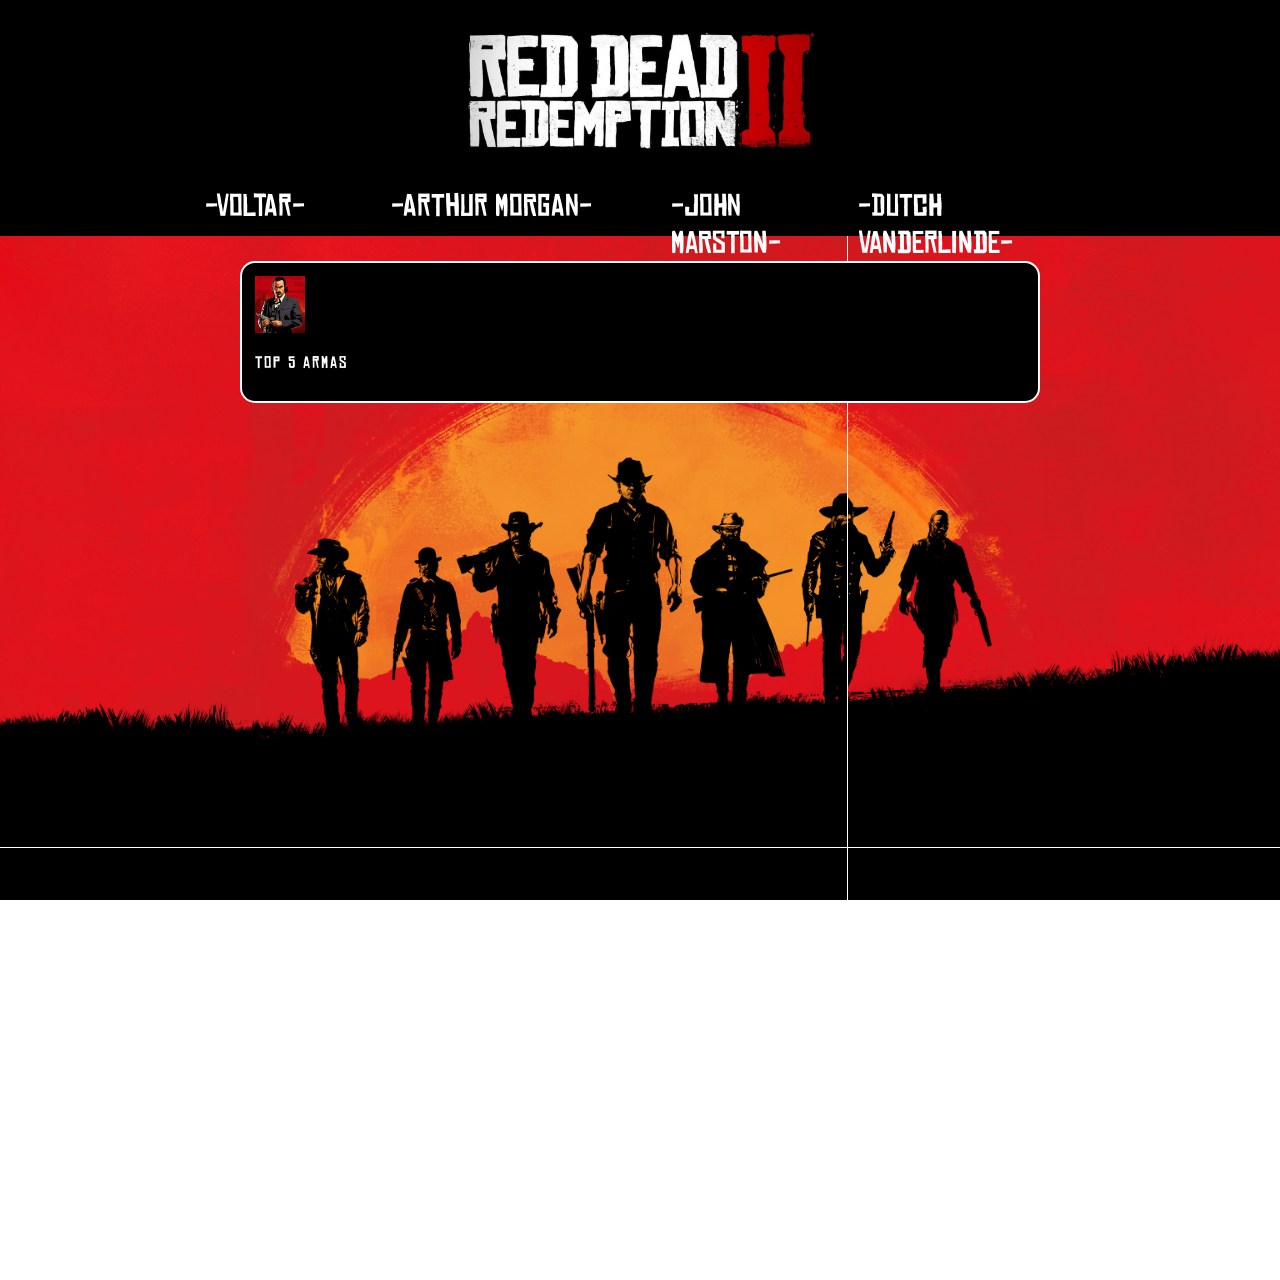
<file: rdr2/armas.html>
<!DOCTYPE html>
<html lang="en">
  <head>
    <meta charset="UTF-8" />
    <meta name="viewport" content="width=device-width, initial-scale=1.0" />
    <link rel="icon" type="image/x-icon" href="ICON.SVG" />
    <link rel="stylesheet" href="index.css" />
    <title>Red Dead Redemption</title>
  </head>
  <body>
    <div class="example">
      <div class="display">
        <img src="img/red-dead-redemption-2-logo.jpg" class="header" />
      </div>
      <div class="nav">
        <div class="barra">
        <a class="tex" href="index.html">-Voltar-</a>
        <a class="tex" href="arthur.html">-Arthur Morgan-</a>
        <a class="tex" href="john.html">-John Marston-</a>
        <a class="tex" href="dutch.html">-Dutch Vanderlinde-</a>
      </div>
      </div>
    </div>
    <div class="conteudo">
      <img src="img/dutch.webp" class="personagem"/>
        <p class="texto">
            Top 5 armas
        </p>
  
  </body>
</html>
</file>
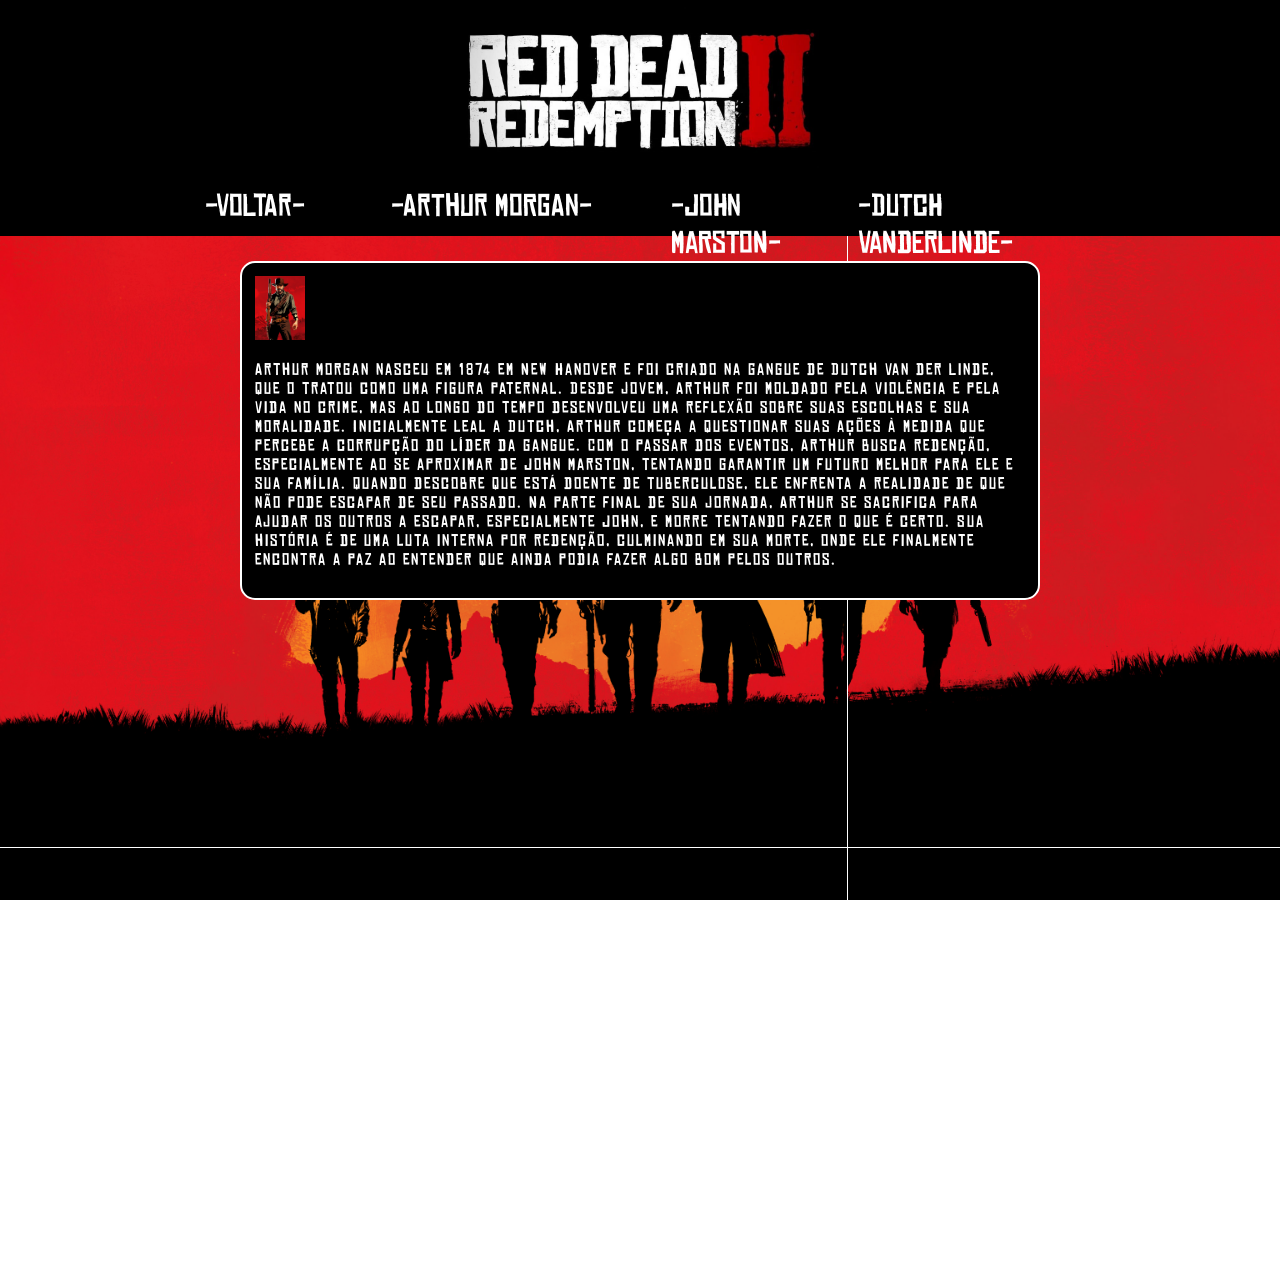
<file: rdr2/arthur.html>
<!DOCTYPE html>
<html lang="en">
  <head>
    <meta charset="UTF-8" />
    <meta name="viewport" content="width=device-width, initial-scale=1.0" />
    <link rel="icon" type="image/x-icon" href="ICON.SVG" />
    <link rel="stylesheet" href="index.css" />
    <title>Red Dead Redemption</title>
  </head>
  <body>
    <div class="example">
      <div class="display">
        <img src="img/red-dead-redemption-2-logo.jpg" class="header" />
      </div>
      <div class="nav">
        <div class="barra">
          <a class="tex" href="index.html">-Voltar-</a>
          <a class="tex" href="arthur.html">-Arthur Morgan-</a>
          <a class="tex" href="john.html">-John Marston-</a>
          <a class="tex" href="dutch.html">-Dutch Vanderlinde-</a>
        </div>
      </div>
    </div>
    <div class="conteudo">
      <img src="img/arthurmorgan.webp" class="personagem"/>
      <p class="texto">
        Arthur Morgan nasceu em 1874 em New Hanover e foi criado na gangue de
        Dutch van der Linde, que o tratou como uma figura paternal. Desde jovem,
        Arthur foi moldado pela violência e pela vida no crime, mas ao longo do
        tempo desenvolveu uma reflexão sobre suas escolhas e sua moralidade.
        Inicialmente leal a Dutch, Arthur começa a questionar suas ações à
        medida que percebe a corrupção do líder da gangue. Com o passar dos
        eventos, Arthur busca redenção, especialmente ao se aproximar de John
        Marston, tentando garantir um futuro melhor para ele e sua família.
        Quando descobre que está doente de tuberculose, ele enfrenta a realidade
        de que não pode escapar de seu passado. Na parte final de sua jornada,
        Arthur se sacrifica para ajudar os outros a escapar, especialmente John,
        e morre tentando fazer o que é certo. Sua história é de uma luta interna
        por redenção, culminando em sua morte, onde ele finalmente encontra a
        paz ao entender que ainda podia fazer algo bom pelos outros.
      </p>
    </div>
  </body>
</html>
</file>
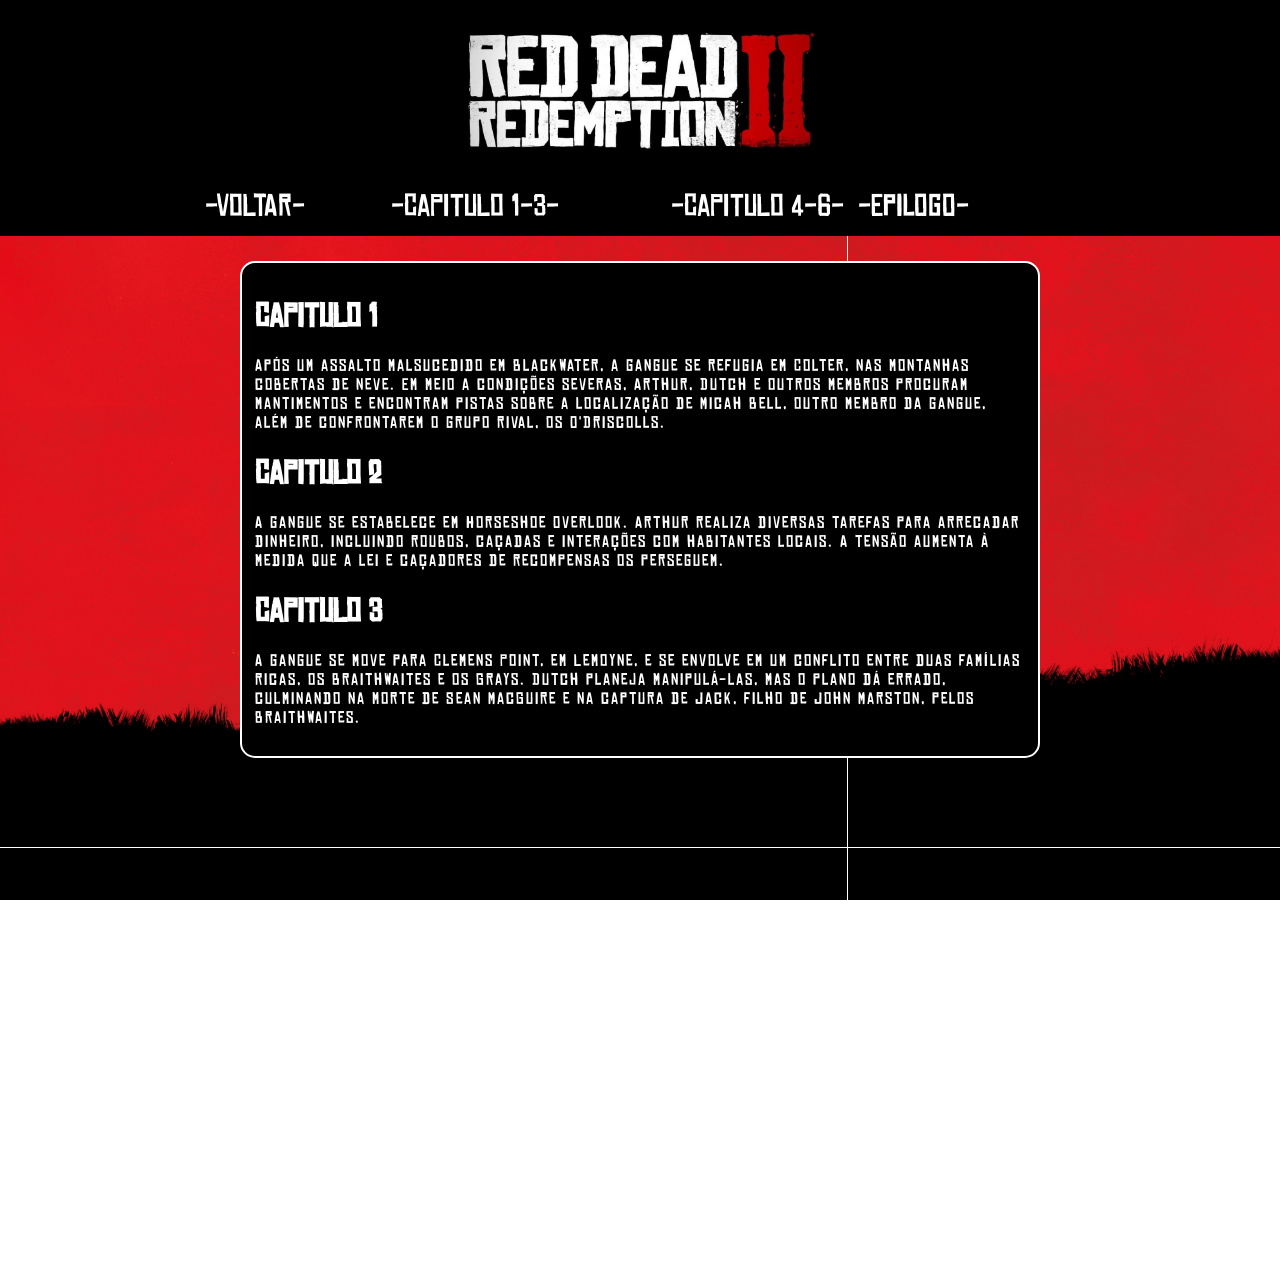
<file: rdr2/capitulo1-3.html>
<!DOCTYPE html>
<html lang="en">
  <head>
    <meta charset="UTF-8" />
    <meta name="viewport" content="width=device-width, initial-scale=1.0" />
    <link rel="icon" type="image/x-icon" href="ICON.SVG" />
    <link rel="stylesheet" href="index.css" />
    <title>Red Dead Redemption</title>
  </head>
  <body>
    <div class="example">
      <div class="display">
        <img src="img/red-dead-redemption-2-logo.jpg" class="header" />
      </div>
      <div class="nav">
        <div class="barra">
          <a class="tex" href="index.html">-Voltar-</a>
          <a class="tex" href="capitulo1-3.html">-Capitulo 1-3-</a>
          <a class="tex" href="capitulo3-6.html">-Capitulo 4-6-</a>
          <a class="tex" href="epilogo.html">-Epilogo-</a>
        </div>
      </div>
    </div>
    <div class="conteudo">
      <h1>Capitulo 1</h1>
      <p class="texto">Após um assalto malsucedido em Blackwater, a gangue se refugia em Colter, nas montanhas cobertas de neve. Em meio a condições severas, Arthur, Dutch e outros membros procuram mantimentos e encontram pistas sobre a localização de Micah Bell, outro membro da gangue, além de confrontarem o grupo rival, os O'Driscolls.</p>
      <h1>Capitulo 2</h1>
      <p class="texto">A gangue se estabelece em Horseshoe Overlook. Arthur realiza diversas tarefas para arrecadar dinheiro, incluindo roubos, caçadas e interações com habitantes locais. A tensão aumenta à medida que a lei e caçadores de recompensas os perseguem.</p>
      <h1>Capitulo 3</h1>
      <p class="texto">A gangue se move para Clemens Point, em Lemoyne, e se envolve em um conflito entre duas famílias ricas, os Braithwaites e os Grays. Dutch planeja manipulá-las, mas o plano dá errado, culminando na morte de Sean MacGuire e na captura de Jack, filho de John Marston, pelos Braithwaites.</p>
      </div>
    </div>
  </body>
</html>
</file>
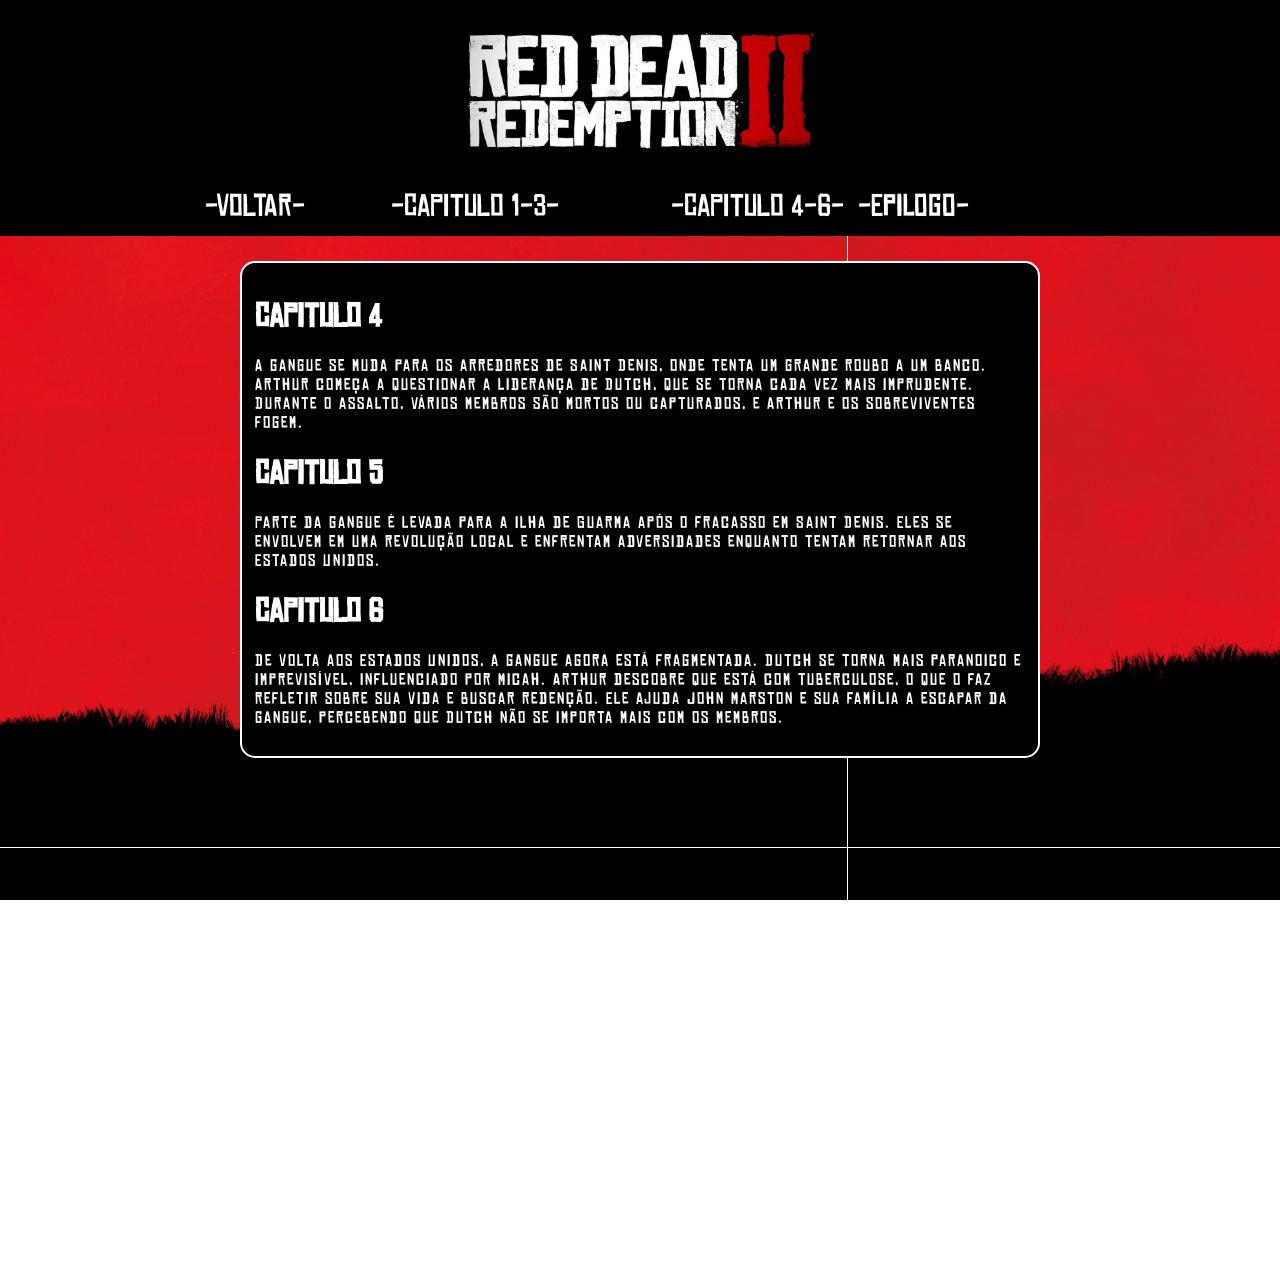
<file: rdr2/capitulo3-6.html>
<!DOCTYPE html>
<html lang="en">
  <head>
    <meta charset="UTF-8" />
    <meta name="viewport" content="width=device-width, initial-scale=1.0" />
    <link rel="icon" type="image/x-icon" href="ICON.SVG" />
    <link rel="stylesheet" href="index.css" />
    <title>Red Dead Redemption</title>
  </head>
  <body>
    <div class="example">
      <div class="display">
        <img src="img/red-dead-redemption-2-logo.jpg" class="header" />
      </div>
      <div class="nav">
        <div class="barra">
        <a class="tex" href="index.html">-Voltar-</a>
        <a class="tex" href="capitulo1-3.html">-Capitulo 1-3-</a>
        <a class="tex" href="capitulo3-6.html">-Capitulo 4-6-</a>
        <a class="tex" href="epilogo.html">-Epilogo-</a>
      </div>
      </div>
    </div>
    <div class="conteudo">
        <h1>Capitulo 4</h1>
        <p class="texto">A gangue se muda para os arredores de Saint Denis, onde tenta um grande roubo a um banco. Arthur começa a questionar a liderança de Dutch, que se torna cada vez mais imprudente. Durante o assalto, vários membros são mortos ou capturados, e Arthur e os sobreviventes fogem.</p>
        <h1>Capitulo 5</h1>
        <p class="texto">Parte da gangue é levada para a ilha de Guarma após o fracasso em Saint Denis. Eles se envolvem em uma revolução local e enfrentam adversidades enquanto tentam retornar aos Estados Unidos.</p>
        <h1>Capitulo 6</h1>
        <p class="texto">De volta aos Estados Unidos, a gangue agora está fragmentada. Dutch se torna mais paranoico e imprevisível, influenciado por Micah. Arthur descobre que está com tuberculose, o que o faz refletir sobre sua vida e buscar redenção. Ele ajuda John Marston e sua família a escapar da gangue, percebendo que Dutch não se importa mais com os membros.</p>
      </div>
    </div>
  </body>
</html>
</file>
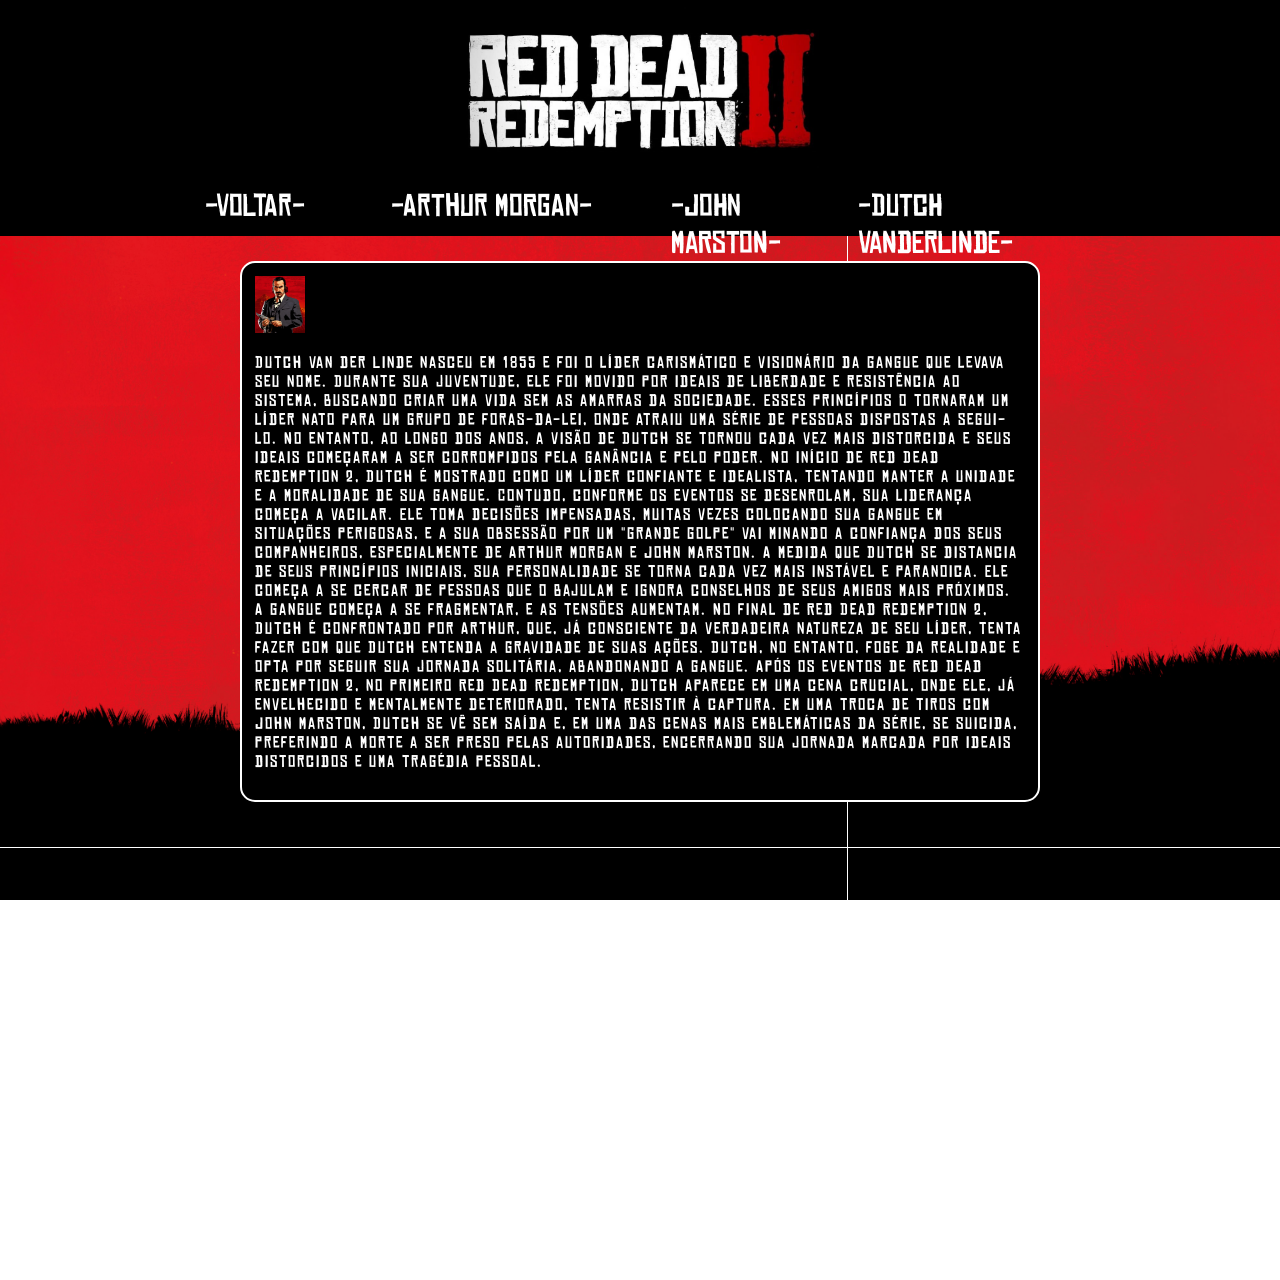
<file: rdr2/dutch.html>
<!DOCTYPE html>
<html lang="en">
  <head>
    <meta charset="UTF-8" />
    <meta name="viewport" content="width=device-width, initial-scale=1.0" />
    <link rel="icon" type="image/x-icon" href="ICON.SVG" />
    <link rel="stylesheet" href="index.css" />
    <title>Red Dead Redemption</title>
  </head>
  <body>
    <div class="example">
      <div class="display">
        <img src="img/red-dead-redemption-2-logo.jpg" class="header" />
      </div>
      <div class="nav">
        <div class="barra">
        <a class="tex" href="index.html">-Voltar-</a>
        <a class="tex" href="arthur.html">-Arthur Morgan-</a>
        <a class="tex" href="john.html">-John Marston-</a>
        <a class="tex" href="dutch.html">-Dutch Vanderlinde-</a>
      </div>
      </div>
    </div>
    <div class="conteudo">
      <img src="img/dutch.webp" class="personagem"/>
        <p class="texto">
            Dutch van der Linde nasceu em 1855 e foi o líder carismático e visionário da gangue que levava seu nome. Durante sua juventude, ele foi movido por ideais de liberdade e resistência ao sistema, buscando criar uma vida sem as amarras da sociedade. Esses princípios o tornaram um líder nato para um grupo de foras-da-lei, onde atraiu uma série de pessoas dispostas a segui-lo. No entanto, ao longo dos anos, a visão de Dutch se tornou cada vez mais distorcida e seus ideais começaram a ser corrompidos pela ganância e pelo poder.
            No início de Red Dead Redemption 2, Dutch é mostrado como um líder confiante e idealista, tentando manter a unidade e a moralidade de sua gangue. Contudo, conforme os eventos se desenrolam, sua liderança começa a vacilar. Ele toma decisões impensadas, muitas vezes colocando sua gangue em situações perigosas, e a sua obsessão por um "grande golpe" vai minando a confiança dos seus companheiros, especialmente de Arthur Morgan e John Marston.
            A medida que Dutch se distancia de seus princípios iniciais, sua personalidade se torna cada vez mais instável e paranoica. Ele começa a se cercar de pessoas que o bajulam e ignora conselhos de seus amigos mais próximos. A gangue começa a se fragmentar, e as tensões aumentam. No final de Red Dead Redemption 2, Dutch é confrontado por Arthur, que, já consciente da verdadeira natureza de seu líder, tenta fazer com que Dutch entenda a gravidade de suas ações. Dutch, no entanto, foge da realidade e opta por seguir sua jornada solitária, abandonando a gangue.
            Após os eventos de Red Dead Redemption 2, no primeiro Red Dead Redemption, Dutch aparece em uma cena crucial, onde ele, já envelhecido e mentalmente deteriorado, tenta resistir à captura. Em uma troca de tiros com John Marston, Dutch se vê sem saída e, em uma das cenas mais emblemáticas da série, se suicida, preferindo a morte a ser preso pelas autoridades, encerrando sua jornada marcada por ideais distorcidos e uma tragédia pessoal.
        </p>

          
   
    
        

    

    
            


       
  </body>
</html>
</file>
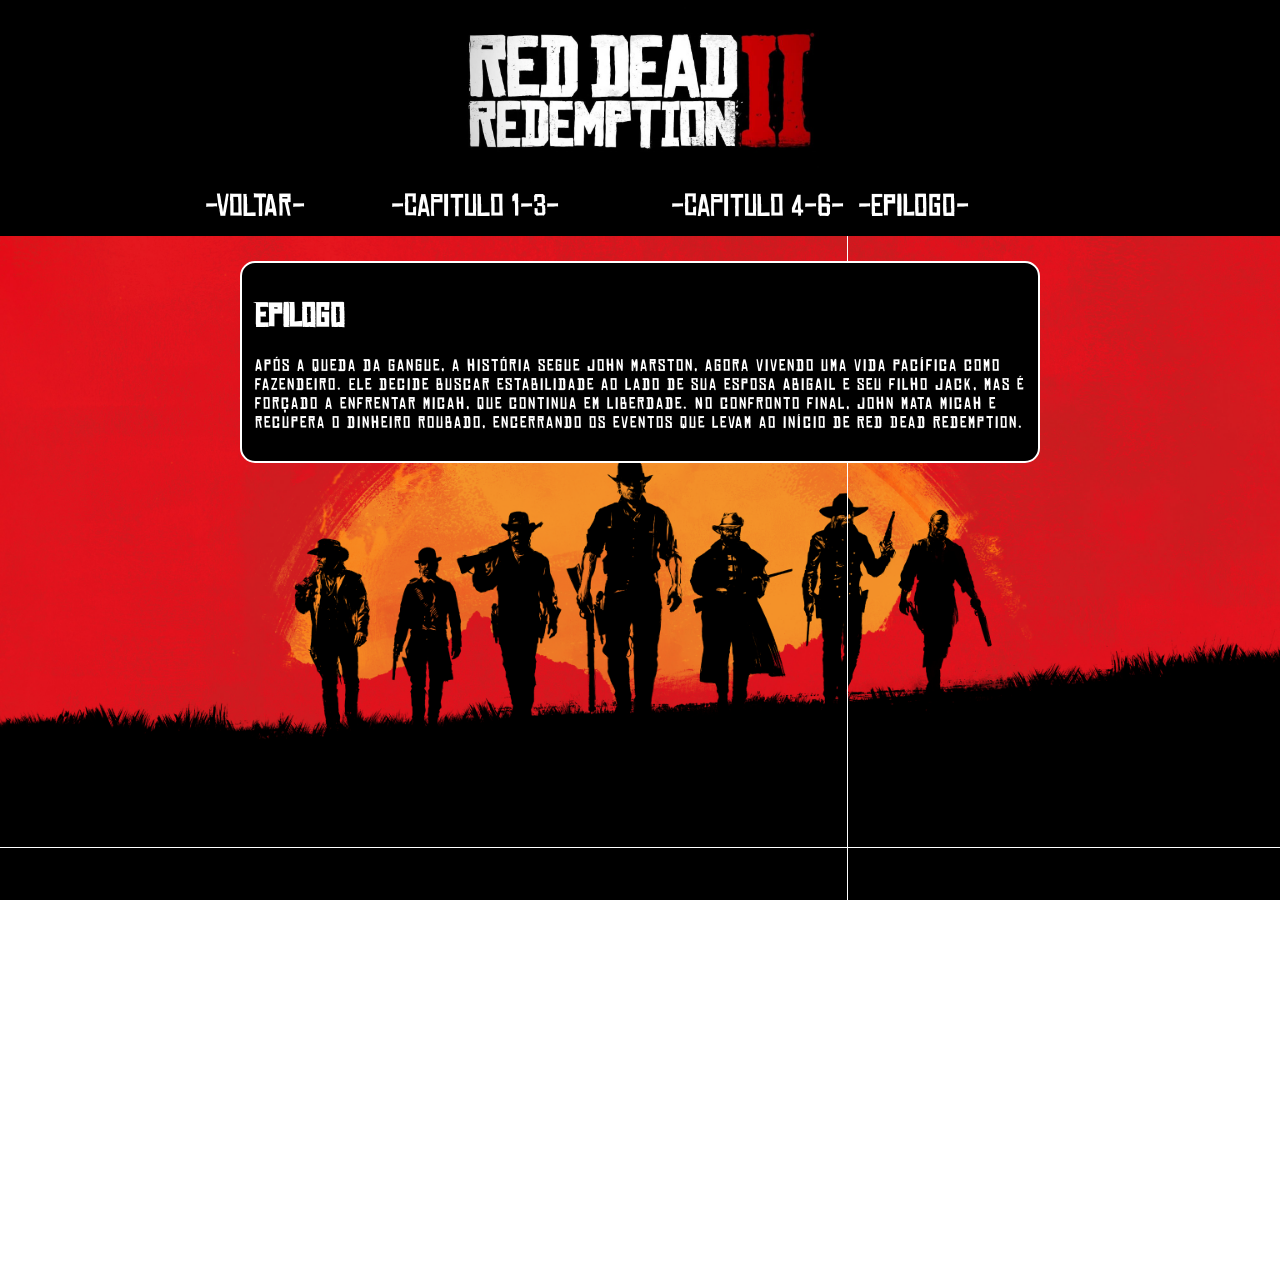
<file: rdr2/epilogo.html>
<!DOCTYPE html>
<html lang="en">
  <head>
    <meta charset="UTF-8" />
    <meta name="viewport" content="width=device-width, initial-scale=1.0" />
    <link rel="icon" type="image/x-icon" href="ICON.SVG" />
    <link rel="stylesheet" href="index.css" />
    <title>Red Dead Redemption</title>
  </head>
  <body>
    <div class="example">
      <div class="display">
        <img src="img/red-dead-redemption-2-logo.jpg" class="header" />
      </div>
      <div class="nav">
        <div class="barra">
        <a class="tex" href="index.html">-Voltar-</a>
        <a class="tex" href="capitulo1-3.html">-Capitulo 1-3-</a>
        <a class="tex" href="capitulo3-6.html">-Capitulo 4-6-</a>
        <a class="tex" href="epilogo.html">-Epilogo-</a>
      </div>
      </div>
    </div>
    <div class="conteudo">  
        <h1>Epilogo</h1>
        <p class="texto">Após a queda da gangue, a história segue John Marston, agora vivendo uma vida pacífica como fazendeiro. Ele decide buscar estabilidade ao lado de sua esposa Abigail e seu filho Jack, mas é forçado a enfrentar Micah, que continua em liberdade. No confronto final, John mata Micah e recupera o dinheiro roubado, encerrando os eventos que levam ao início de Red Dead Redemption.</p>
      </div>
    </div>
        

    

    
            


       
  </body>
</html>
</file>
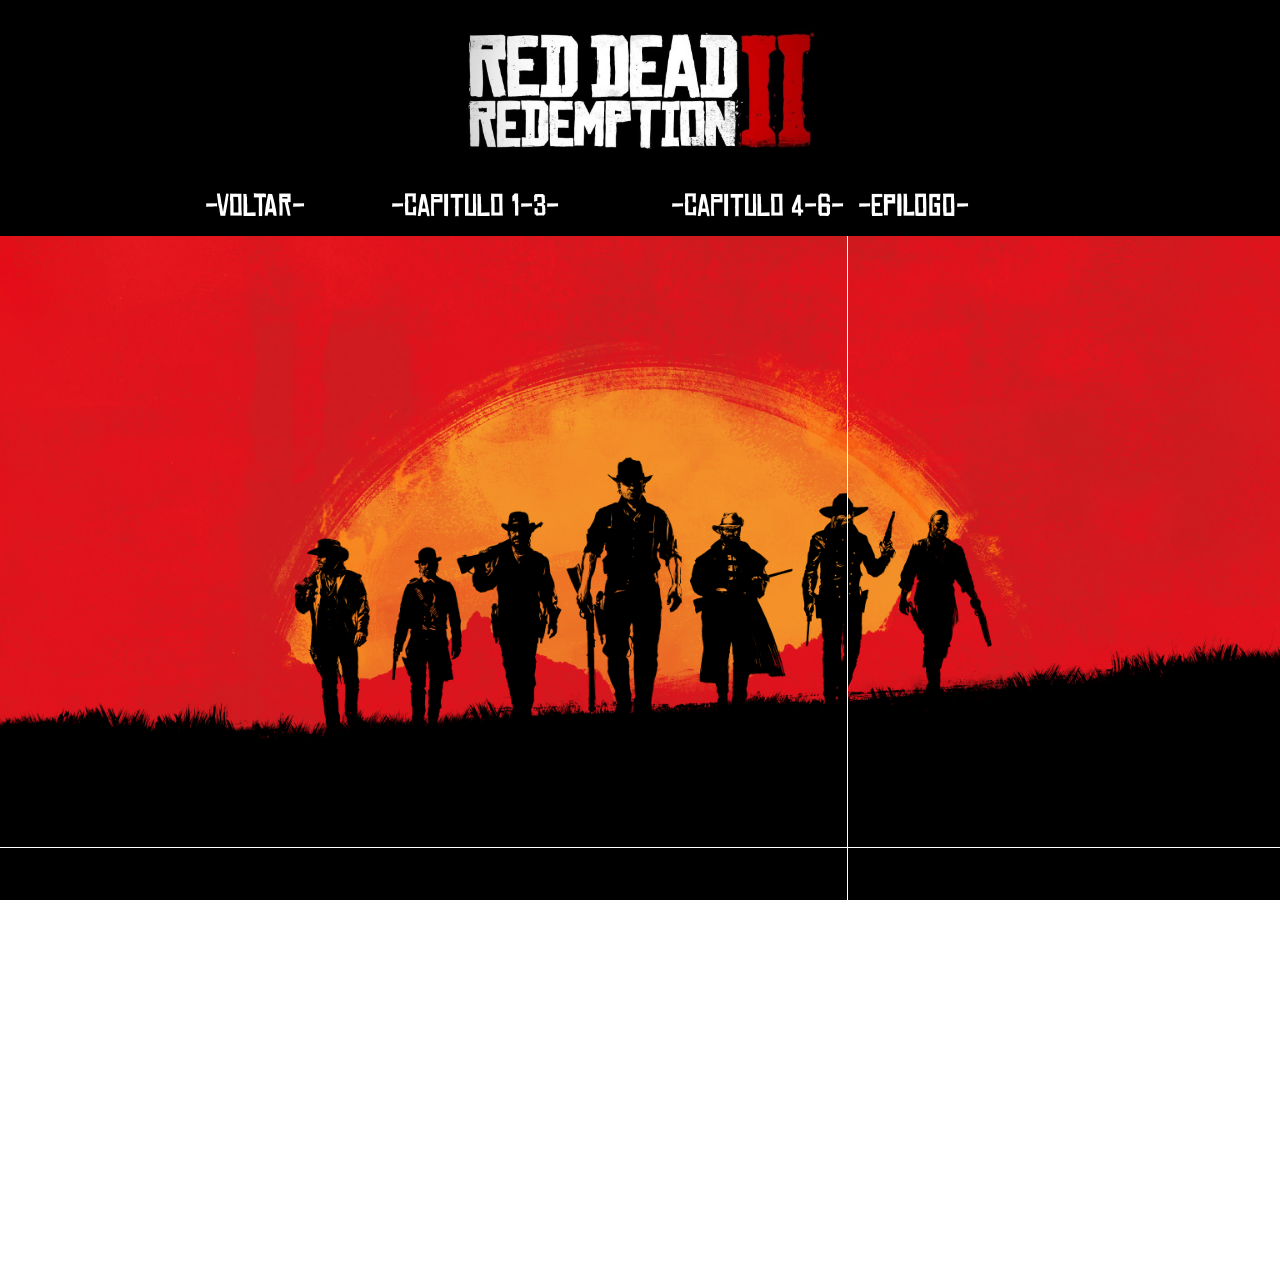
<file: rdr2/historia.html>
<!DOCTYPE html>
<html lang="en">
  <head>
    <meta charset="UTF-8" />
    <meta name="viewport" content="width=device-width, initial-scale=1.0" />
    <link rel="icon" type="image/x-icon" href="ICON.SVG" />
    <link rel="stylesheet" href="index.css" />
    <title>Red Dead Redemption</title>
  </head>
  <body>
    <div class="example">
      <div class="display">
        <img src="img/red-dead-redemption-2-logo.jpg" class="header" />
      </div>
      <div class="nav">
        <div class="barra">
          <a class="tex" href="index.html">-Voltar-</a>
          <a class="tex" href="capitulo1-3.html">-Capitulo 1-3-</a>
          <a class="tex" href="capitulo3-6.html">-Capitulo 4-6-</a>
          <a class="tex" href="epilogo.html">-Epilogo-</a>
        </div>
      </div>
    </div>
  </body>
</html>
</file>
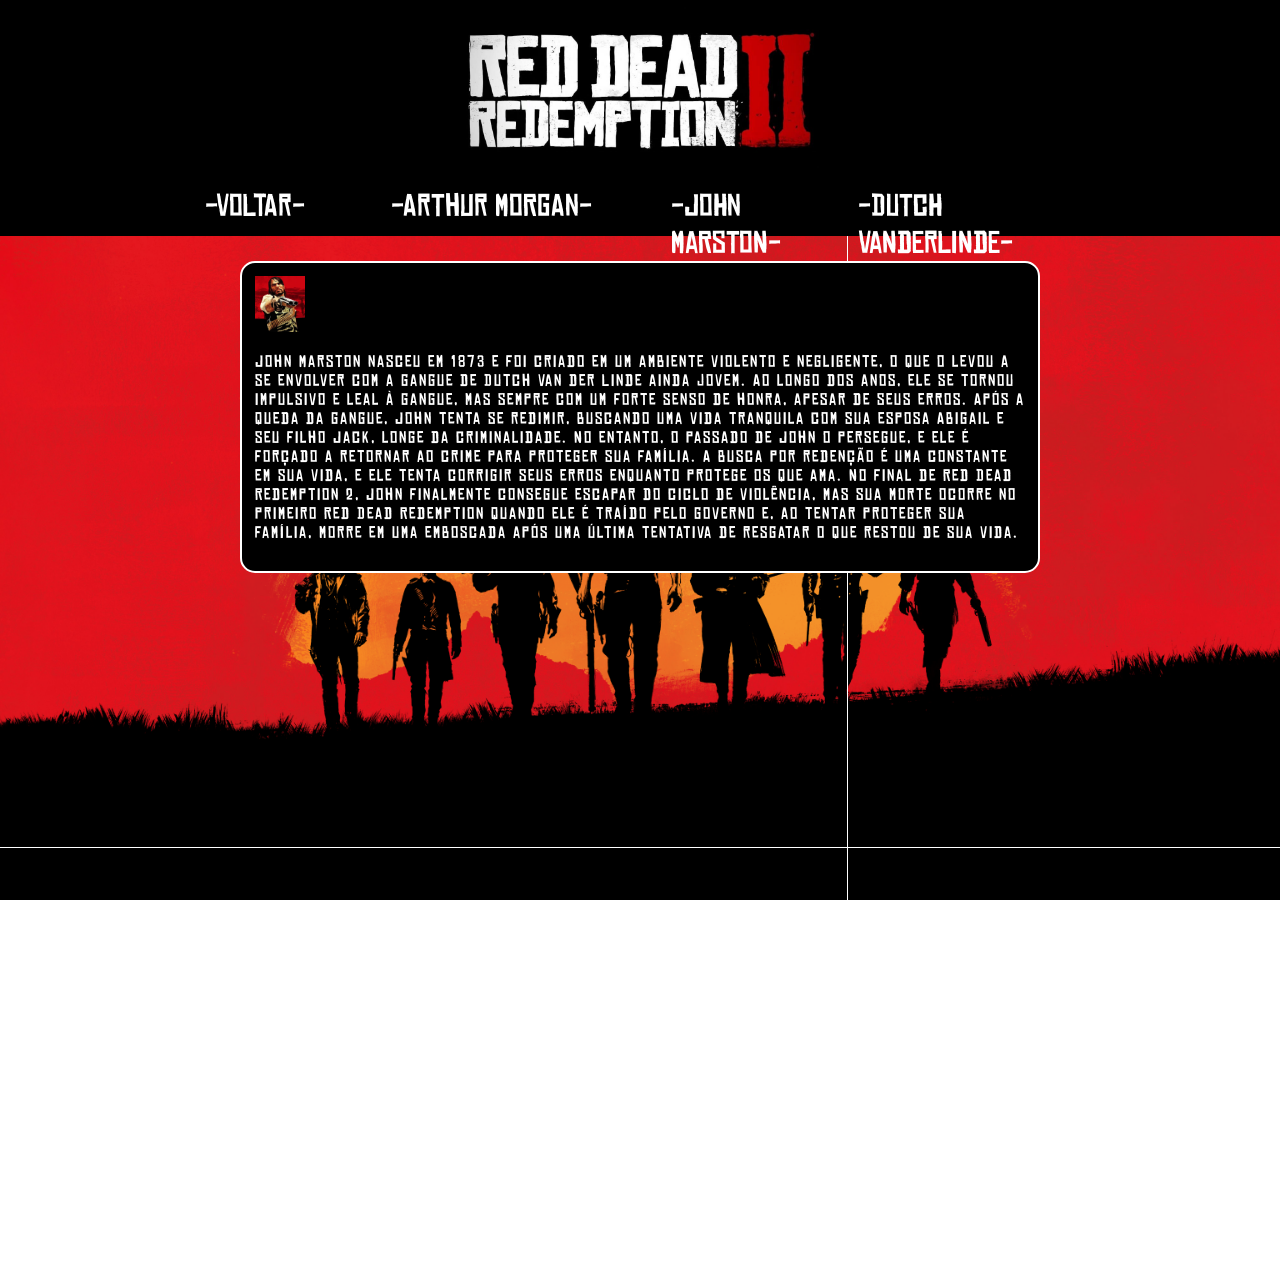
<file: rdr2/john.html>
<!DOCTYPE html>
<html lang="en">
  <head>
    <meta charset="UTF-8" />
    <meta name="viewport" content="width=device-width, initial-scale=1.0" />
    <link rel="icon" type="image/x-icon" href="ICON.SVG" />
    <link rel="stylesheet" href="index.css" />
    <title>Red Dead Redemption</title>
  </head>
  <body>
    <div class="example">
      <div class="display">
        <img src="img/red-dead-redemption-2-logo.jpg" class="header" />
      </div>
      <div class="nav">
        <div class="barra">
          <a class="tex" href="index.html">-Voltar-</a>
          <a class="tex" href="arthur.html">-Arthur Morgan-</a>
          <a class="tex" href="john.html">-John Marston-</a>
          <a class="tex" href="dutch.html">-Dutch Vanderlinde-</a>
        </div>
      </div>
    </div>
    <div class="conteudo">
      <img src="img/john.webp" class="personagem">
      <p class="texto">
        John Marston nasceu em 1873 e foi criado em um ambiente violento e
        negligente, o que o levou a se envolver com a gangue de Dutch van der
        Linde ainda jovem. Ao longo dos anos, ele se tornou impulsivo e leal à
        gangue, mas sempre com um forte senso de honra, apesar de seus erros.
        Após a queda da gangue, John tenta se redimir, buscando uma vida
        tranquila com sua esposa Abigail e seu filho Jack, longe da
        criminalidade. No entanto, o passado de John o persegue, e ele é forçado
        a retornar ao crime para proteger sua família. A busca por redenção é
        uma constante em sua vida, e ele tenta corrigir seus erros enquanto
        protege os que ama. No final de Red Dead Redemption 2, John finalmente
        consegue escapar do ciclo de violência, mas sua morte ocorre no primeiro
        Red Dead Redemption quando ele é traído pelo governo e, ao tentar
        proteger sua família, morre em uma emboscada após uma última tentativa
        de resgatar o que restou de sua vida.
      </p>
    </div>
  </body>
</html>
</file>
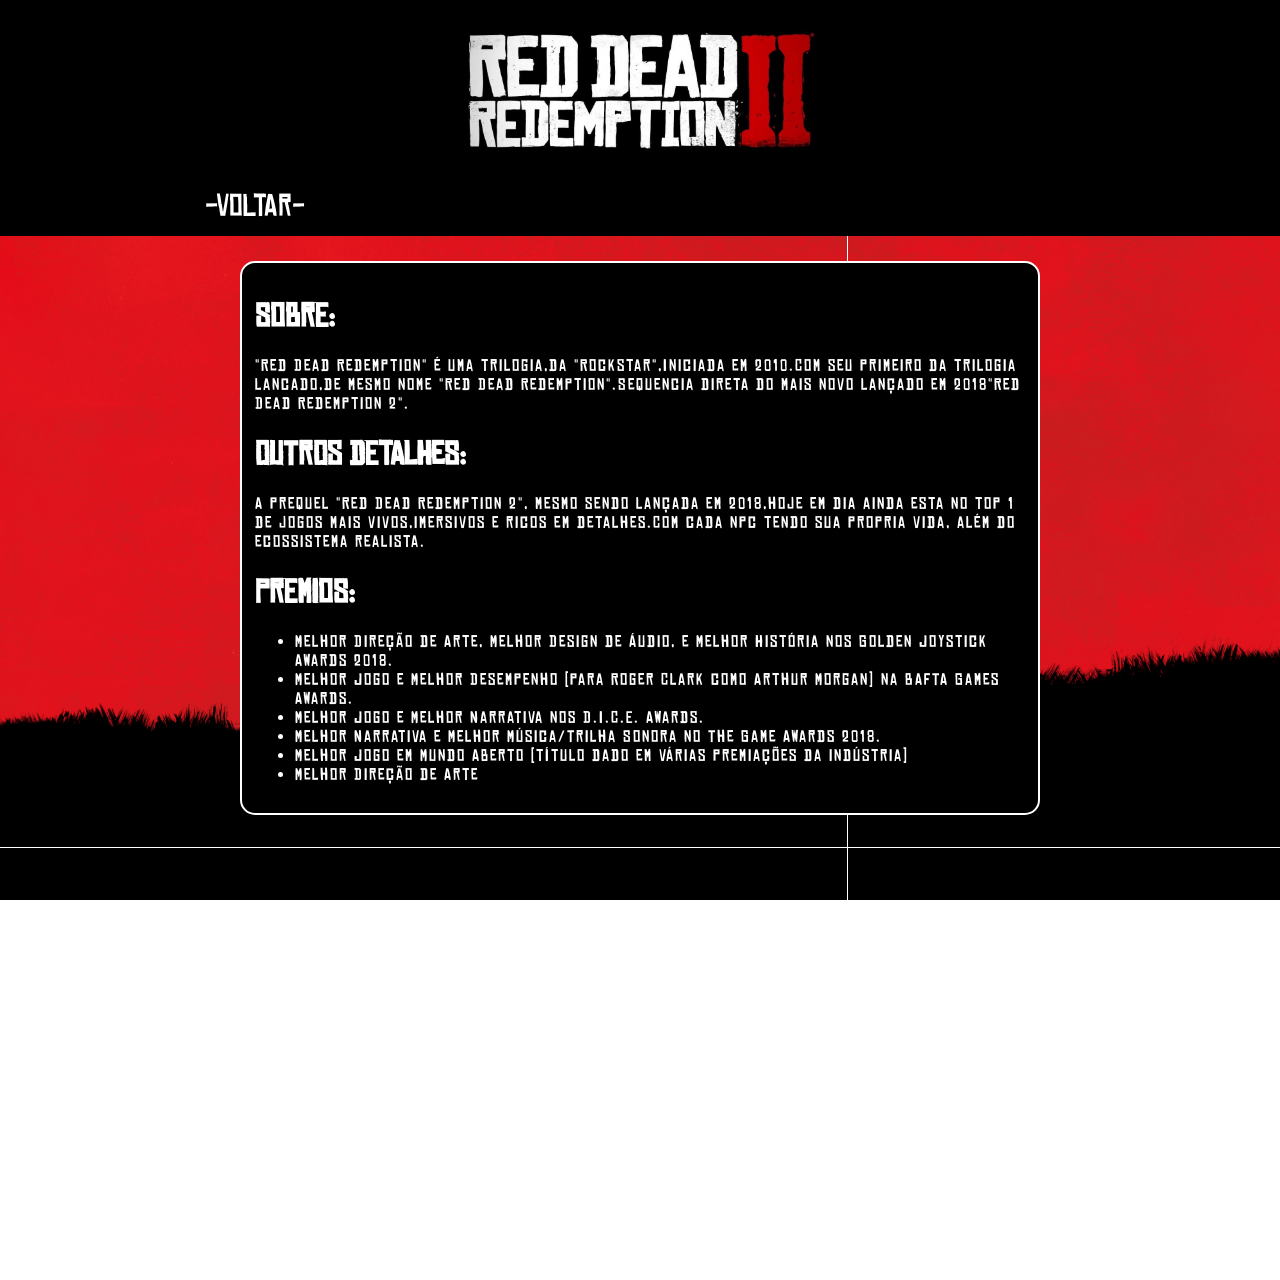
<file: rdr2/maisinfo.html>
<!DOCTYPE html>
<html lang="en">
  <head>
    <meta charset="UTF-8" />
    <meta name="viewport" content="width=device-width, initial-scale=1.0" />
    <link rel="icon" type="image/x-icon" href="ICON.SVG" />
    <link rel="stylesheet" href="index.css" />
    <title>Red Dead Redemption</title>
  </head>
  <body>
    <div class="example">
      <div class="display">
        <img src="img/red-dead-redemption-2-logo.jpg" class="header" />
      </div>
      <div class="nav">
        <div class="barra">
        <a class="tex" href="index.html">-Voltar-</a>
      </div>
      </div>
    </div>
    <div class="conteudo">
      <h1>Sobre:</h1>
      <p class="texto">"Red Dead Redemption" é uma trilogia,da "Rockstar",Iniciada em 2010.Com seu primeiro da trilogia lancado,de mesmo nome "Red Dead Redemption".Sequencia direta do mais novo lançado em 2018"Red Dead Redemption 2".</p>
      <h1>Outros detalhes:</h1>
      <p class="texto">A prequel "Red Dead Redemption 2", mesmo sendo lançada em 2018,hoje em dia ainda esta no top 1 de jogos mais vivos,imersivos e ricos em detalhes.Com cada npc tendo sua propria vida, além do ecossistema realista.</p>
      <h1>Premios:</h1>
      <ul class="lista">
        <li>Melhor Direção de Arte, Melhor Design de Áudio, e Melhor História nos Golden Joystick Awards 2018.</li>
        <li>Melhor Jogo e Melhor Desempenho (para Roger Clark como Arthur Morgan) na BAFTA Games Awards.</li>
        <li>Melhor Jogo e Melhor Narrativa nos D.I.C.E. Awards.</li>
        <li>Melhor Narrativa e Melhor Música/Trilha Sonora no The Game Awards 2018.</li>
        <li>Melhor Jogo em Mundo Aberto (título dado em várias premiações da indústria)</li>
        <li>Melhor Direção de Arte</li>
      </ul>

     </div>
    </div>
  </body>
</html>

      
    

    
            


       
  </body>
</html>
</file>
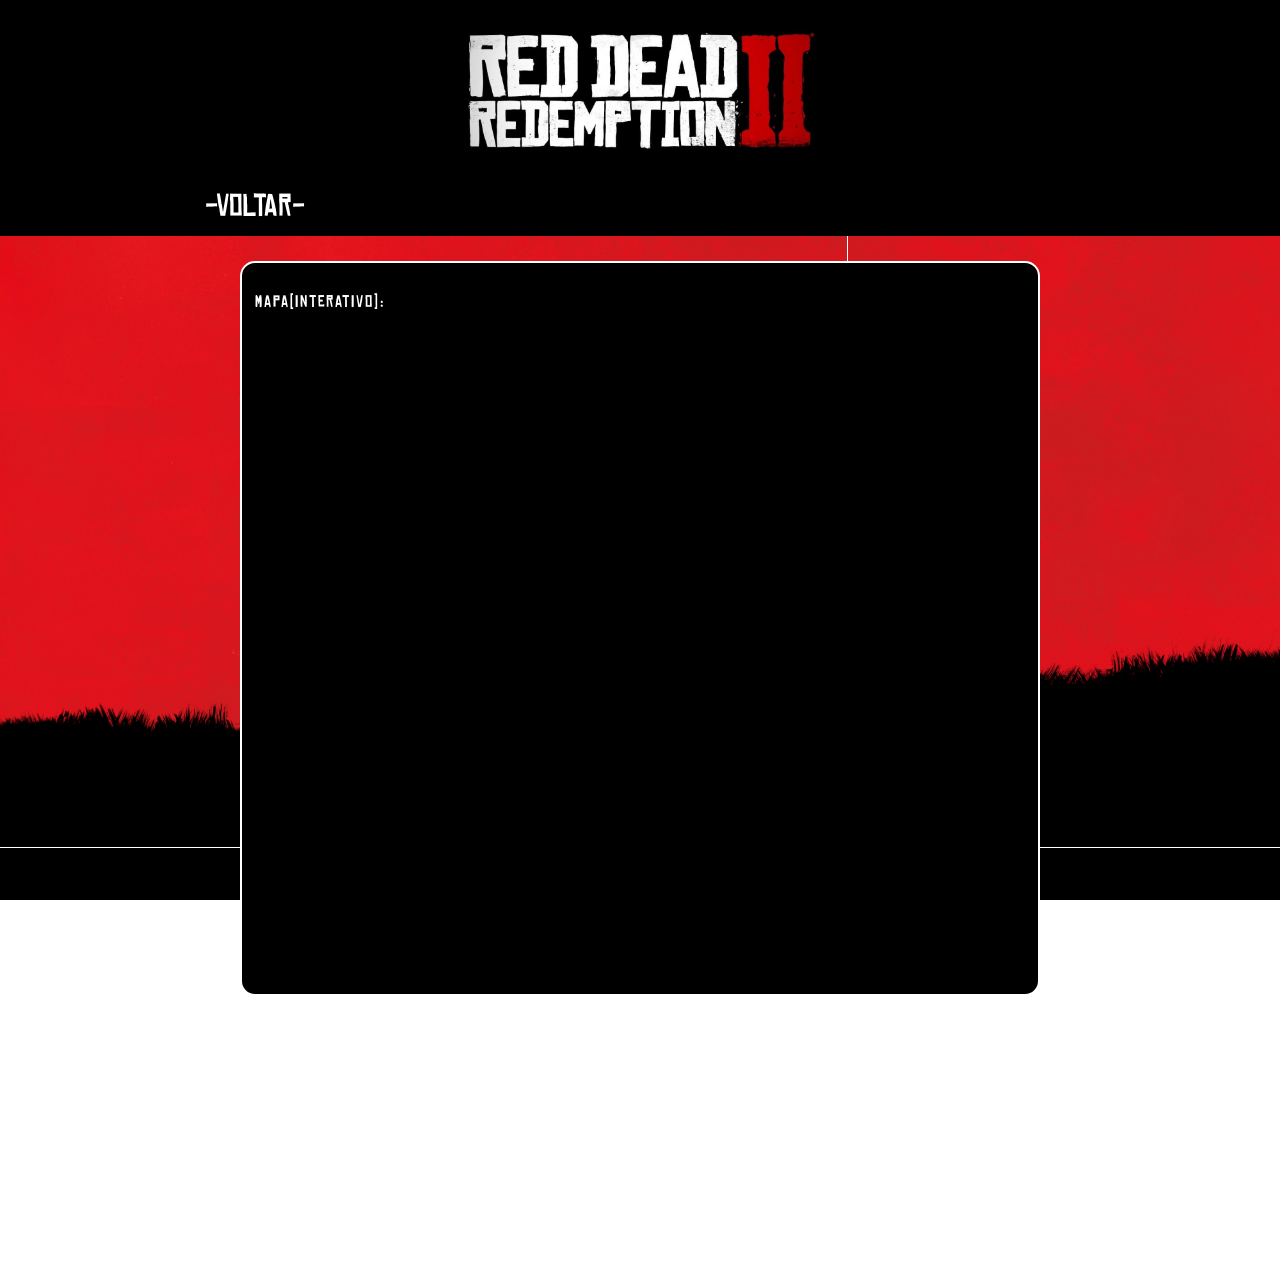
<file: rdr2/mapa.html>
<!DOCTYPE html>
<html lang="en">
  <head>
    <meta charset="UTF-8" />
    <meta name="viewport" content="width=device-width, initial-scale=1.0" />
    <link rel="icon" type="image/x-icon" href="ICON.SVG" />
    <link rel="stylesheet" href="index.css" />
    <title>Red Dead Redemption</title>
  </head>
  <body class="bodymap">
    <div class="example">
      <div class="display">
        <img src="img/red-dead-redemption-2-logo.jpg" class="header" />
      </div>
      <div class="nav">
        <div class="barra">
          <a class="tex" href="index.html">-Voltar-</a>
        </div>
      </div>
    </div>
    <div class="conteudo">
      <p class="texto">
        Mapa(interativo):
      </p>

      <iframe src="https://rdr2map.com/" class="mapa"></iframe>
    </div>
  </body>
</html>
</file>
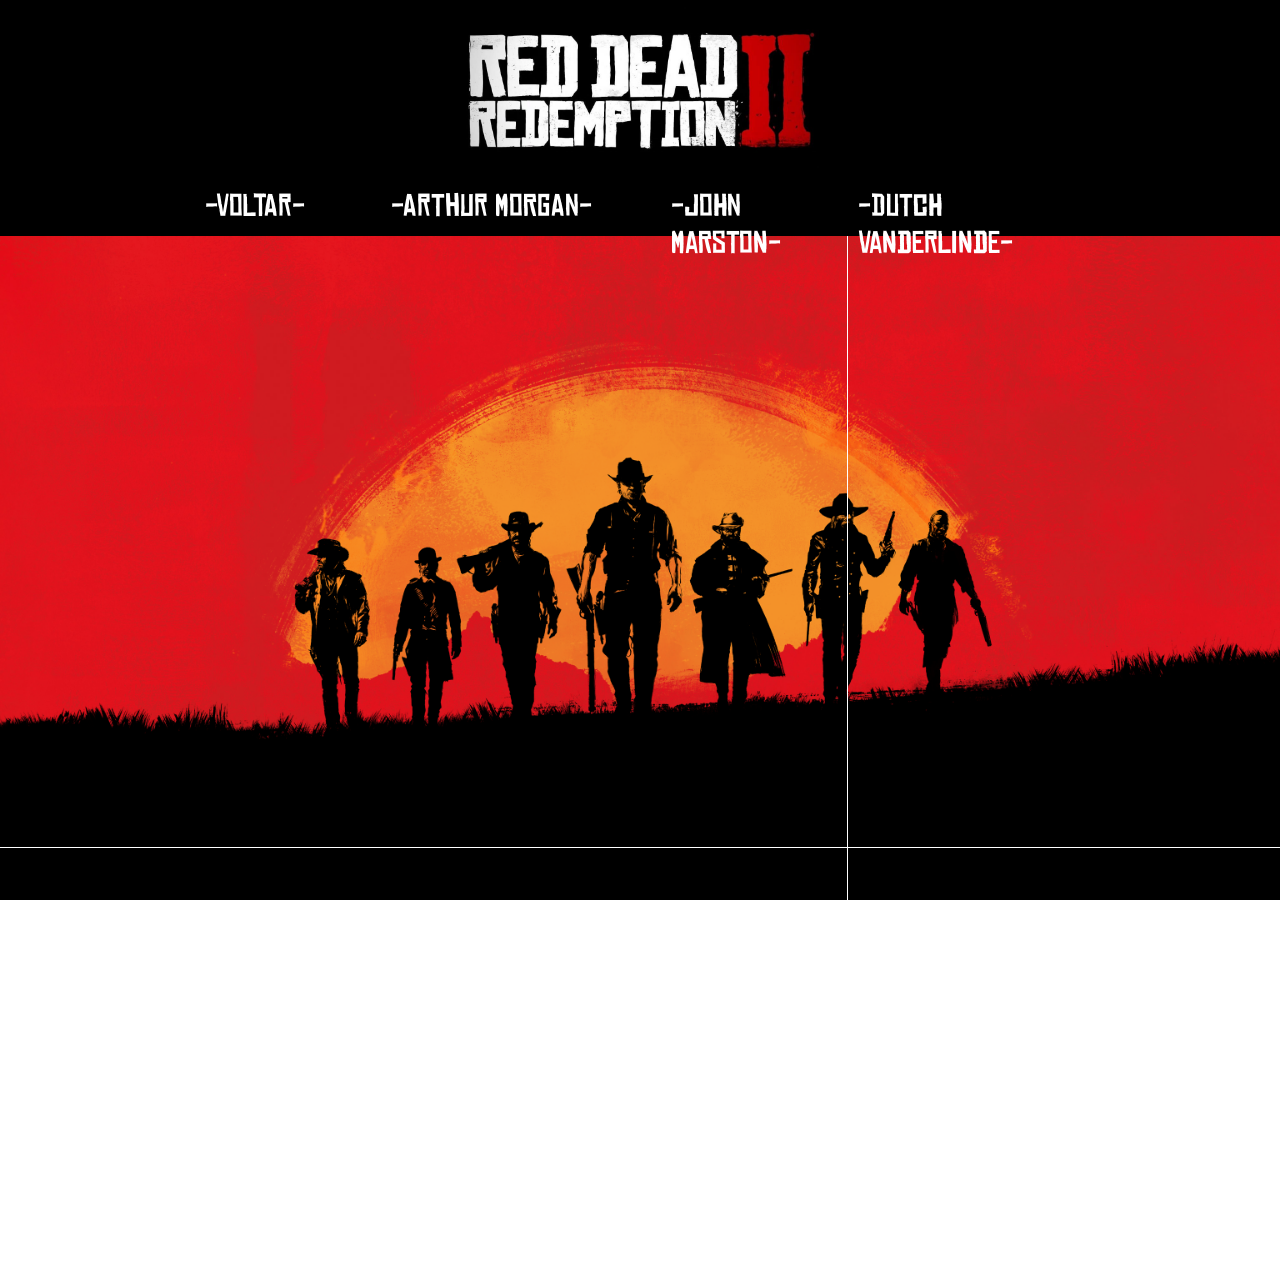
<file: rdr2/personagens.html>
<!DOCTYPE html>
<html lang="en">
  <head>
    <meta charset="UTF-8" />
    <meta name="viewport" content="width=device-width, initial-scale=1.0" />
    <link rel="icon" type="image/x-icon" href="ICON.SVG" />
    <link rel="stylesheet" href="index.css" />
    <title>Red Dead Redemption</title>
  </head>
  <body>
    <div class="example">
      <div class="display">
        <img src="img/red-dead-redemption-2-logo.jpg" class="header" />
      </div>
      <div class="nav">
        <div class="barra">
          <a class="tex" href="index.html">-Voltar-</a>
          <a class="tex" href="arthur.html">-Arthur Morgan-</a>
          <a class="tex" href="john.html">-John Marston-</a>
          <a class="tex" href="dutch.html">-Dutch Vanderlinde-</a>
        </div>
      </div>
    </div>
  </body>
</html>
</file>
<file: rdr2/index.css>
@font-face {
  font-family: "Main";
  src: url("game.otf") format("truetype");
}

body {
  margin: 0;
  padding: 0;
  height: 100vw;
  overflow: hidden;
  color: white;
  overflow-y: hidden;
  z-index: 1;
}

.bodymap{
overflow-y: scroll;
}

body::before {
  content: "";
  background: url(img/Fundo.png) no-repeat center/cover;
  z-index: -5;
  position: fixed;
  height: 100vh;
  width: 100vw;
}

::-webkit-scrollbar {
  display: none;
}

.header {
  width: 100vw;
  height: 20vh;
  object-fit: cover;
}

.nav {
  margin-top: -10px;
  width: 100vw;
  height: 4vh;
  background-color: #000000;
  color: #ffffff;
  gap: 15px;
  padding: 1%;
}

.tex {
  color: white;
  font-size: 30px;
  font-family: "main";
}

.barra {
  display: grid;
  grid-template-columns: 1fr 1.5fr 1fr 1.3fr;
  margin-left: 15%;
  margin-right: 15%;
}

.conteudo {
  background-color: black;
  color: white;
  width: 100%; /* Ocupa toda a largura disponível */
  max-width: 800px; /* Define uma largura máxima */
  padding: 13px;
  margin: auto; /* Centraliza a div */
  border-radius: 15px;
  border: 2px solid white;
  box-sizing: border-box; /* Inclui padding e borda no cálculo de largura */
  font-family: 'main';
  margin-top:25px;
  opacity: 0;
  transform: translateY(200%);
  filter: blur(10px);
  animation: ease-out porcos_voadores 1s forwards;
}

@keyframes porcos_voadores 
{
100%
{
transform: translateY(0%);
filter: blur(0px);
opacity: 1;
}
}

.texto {
    letter-spacing:2px;
}

.lista {
    letter-spacing: 2px;
}

.personagem{
  width:50px;
  position: relative;
  top:0;
  left: 0;
}

.mapa {
  width: 100%; /* Aumenta a largura do mapa */
  height: 650px;
  border: none;
  border-radius: 12px;
  transition: transform 0.3s ease-in-out;
  margin: 0 auto;
}

.footer {
  width:100vw;
  height: 15vh;
  position: absolute;
  bottom: 0;
  left: 0;
  display: flex;
  flex-flow: column wrap;
  justify-content: space-evenly;
align-items: center;
}

.footer p{
font-family: 'main';
font-size: 2vw;
color: white;
}

a {
 color: white;
 text-decoration: none;
}
</file>
